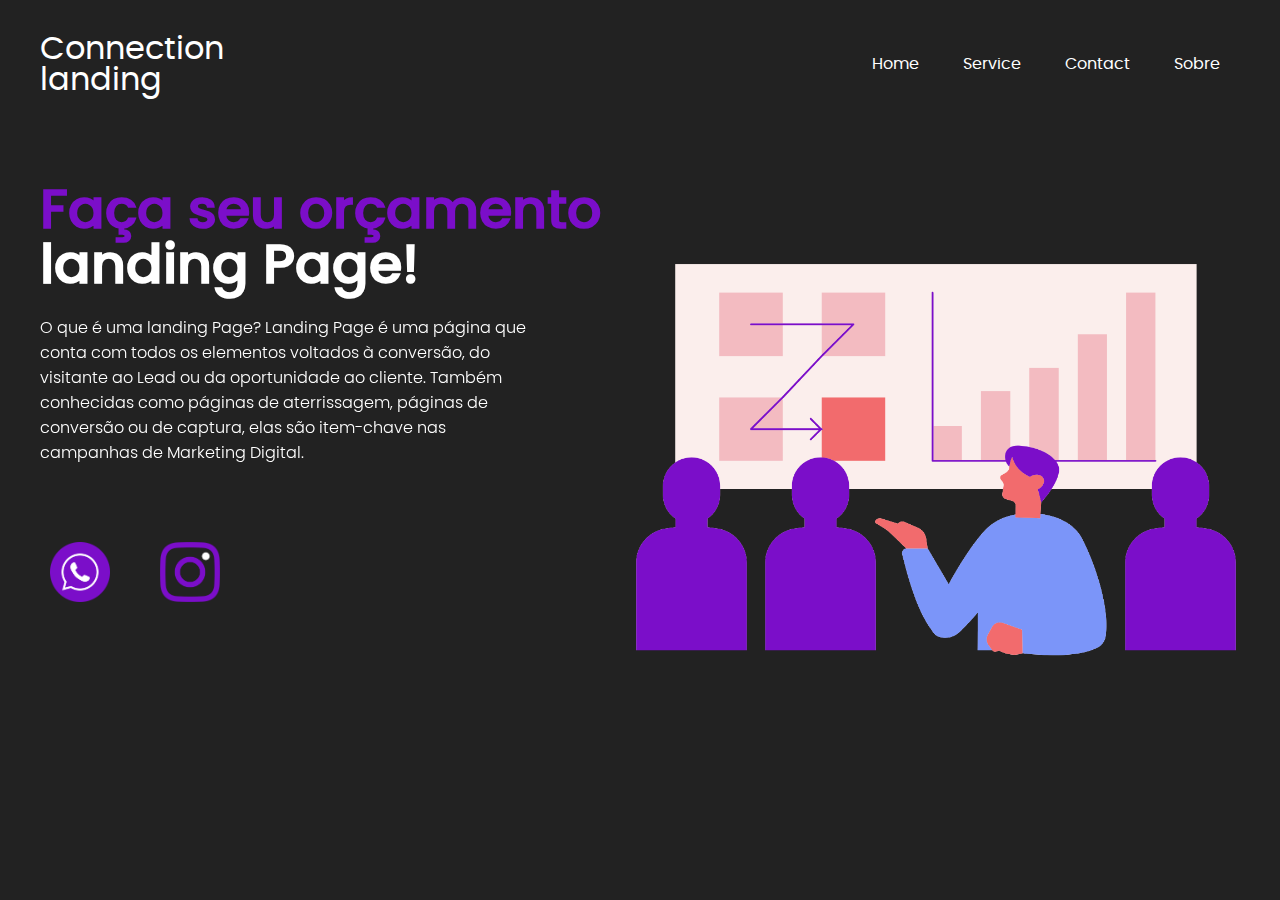
<file: index.html>
<!DOCTYPE html>
<html lang="en">
  <head>
    <meta charset="UTF-8" />
    <meta name="viewport" content="width=device-width, initial-scale=1.0" />
    <link rel="stylesheet" href="https://unpkg.com/aos@next/dist/aos.css" />
    <link rel="stylesheet" href="./styles/style.css" />
    <link rel="stylesheet" href="./styles/fonts.css" />
    <link rel="stylesheet" href="./styles/media.css" />
    <title>Landing Page com form</title>
  </head>
  <body>
    <header>
      <div id="title">
        <h1>Connection</h1>
        <h1>landing</h1>
      </div>
      <ul>
        <li><a href="./index.html">Home</a></li>
        <li><a href="./pages/service.html">Service</a></li>
        <li><a href="#">Contact</a></li>
        <li><a href="./pages/sobre.html">Sobre</a></li>
      </ul>
    </header>
    <main>
      <aside data-aos="fade-up">
        <h2><span>Faça seu orçamento</span></h2>
        <h2>landing Page!</h2>
        <p>
          O que é uma landing Page? Landing Page é uma página que conta com
          todos os elementos voltados à conversão, do visitante ao Lead ou da
          oportunidade ao cliente. Também conhecidas como páginas de
          aterrissagem, páginas de conversão ou de captura, elas são item-chave
          nas campanhas de Marketing Digital.
        </p>
        <!-- <form action="">
          <input type="text" placeholder="Nome" />
          <input type="email" placeholder="E-mail" />
          <input type="submit" value="Enviar" />
        </form> -->
        <div class="social-links">
          <a
            href="https://api.whatsapp.com/send?phone=5588993812318&text=Ol%C3%A1%20presado(a)%20cliente,%20logo%20voc%C3%AA%20ser%C3%A1%20atendido%20com%20o%20m%C3%A1ximo%20de%20aten%C3%A7%C3%A3o,%20em%20instantes%20iniciaremos%20nossa%20conversa!"
            target="_blank"
            ><span
              ><img
                src="./components/assets/zap.png"
                alt="Botao de zap roxo"
                class="icon-zap" /></span
          ></a>
          <a href="#"
            ><span
              ><img
                src="./components/assets/instagram.png"
                alt="Botao de zap roxo"
                class="icon-insta" /></span
          ></a>
        </div>
      </aside>
      <article class="img">
        <img src="./components/assets/img-2.png" alt="Mulher roxa" />
      </article>
    </main>
    <script src="https://unpkg.com/aos@next/dist/aos.js"></script>
    <script>
      AOS.init()
    </script>
  </body>
</html>
</file>
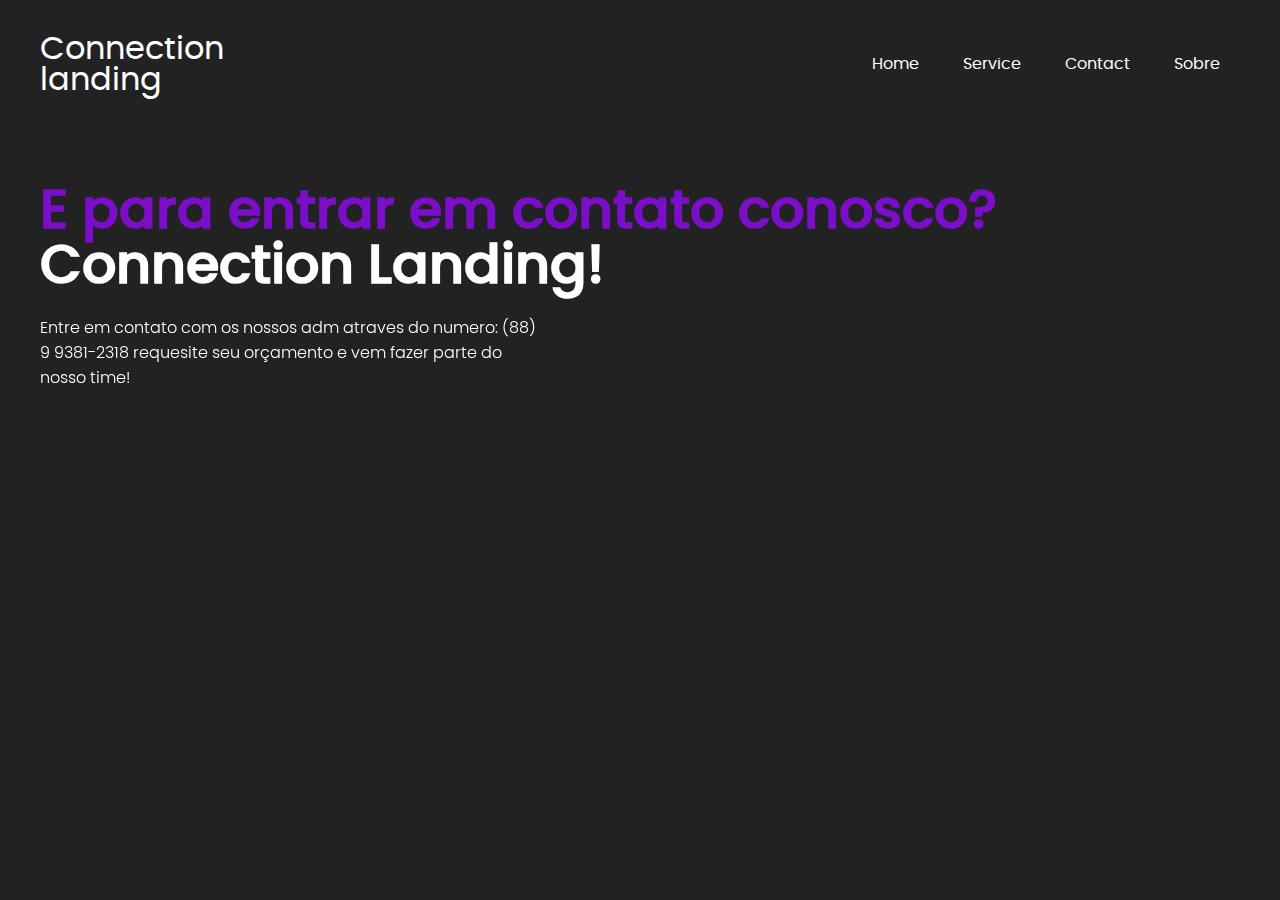
<file: pages/contact.html>
<!DOCTYPE html>
<html lang="en">
  <head>
    <meta charset="UTF-8" />
    <meta name="viewport" content="width=device-width, initial-scale=1.0" />
    <link rel="stylesheet" href="https://unpkg.com/aos@next/dist/aos.css" />
    <link rel="stylesheet" href="../styles/style.css" />
    <link rel="stylesheet" href="../styles/fonts.css" />
    <link rel="stylesheet" href="../styles/media.css" />
    <!-- <link rel="stylesheet" href="../styles/media-contact.css" /> -->
    <title>Landing Page com form</title>
  </head>
  <body>
    <header>
      <div id="title">
        <h1>Connection</h1>
        <h1>landing</h1>
      </div>
      <ul>
        <li><a href="../index.html">Home</a></li>
        <li><a href="./service.html">Service</a></li>
        <li><a href="./contact.html">Contact</a></li>
        <li><a href="./sobre.html">Sobre</a></li>
      </ul>
    </header>
    <main>
      <aside data-aos="fade-up">
        <h2><span>E para entrar em contato conosco?</span></h2>
        <h2>Connection Landing!</h2>
        <p>
          Entre em contato com os nossos adm atraves do numero: (88) 9 9381-2318
          requesite seu orçamento e vem fazer parte do nosso time!
        </p>
        <!-- <form action="">
          <input type="text" placeholder="Nome" />
          <input type="email" placeholder="E-mail" />
          <input type="submit" value="Enviar" />
        </form> -->
      </aside>
      <article></article>
    </main>
    <script src="https://unpkg.com/aos@next/dist/aos.js"></script>
    <script>
      AOS.init()
    </script>
  </body>
</html>
</file>
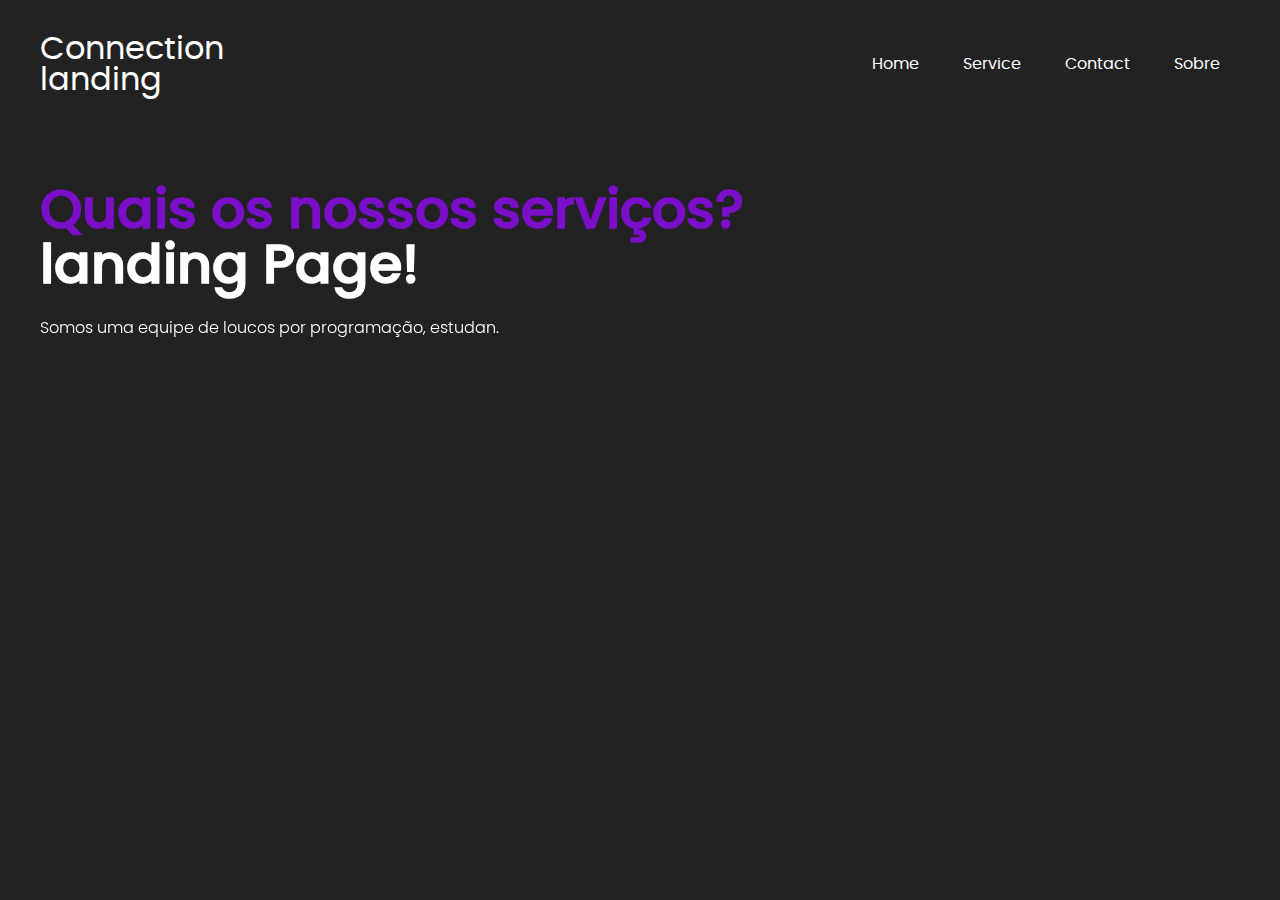
<file: pages/service.html>
<!DOCTYPE html>
<html lang="en">
  <head>
    <meta charset="UTF-8" />
    <meta name="viewport" content="width=device-width, initial-scale=1.0" />
    <link rel="stylesheet" href="https://unpkg.com/aos@next/dist/aos.css" />
    <link rel="stylesheet" href="../styles/style.css" />
    <link rel="stylesheet" href="../styles/fonts.css" />
    <link rel="stylesheet" href="../styles/media.css" />
    <title>Landing Page com form</title>
  </head>
  <body>
    <header>
      <div id="title">
        <h1>Connection</h1>
        <h1>landing</h1>
      </div>
      <ul>
        <li><a href="../index.html">Home</a></li>
        <li><a href="./service.html">Service</a></li>
        <li><a href="./contact.html">Contact</a></li>
        <li><a href="./sobre.html">Sobre</a></li>
      </ul>
    </header>
    <main>
      <aside data-aos="fade-up">
        <h2><span>Quais os nossos serviços?</span></h2>
        <h2>landing Page!</h2>
        <p>Somos uma equipe de loucos por programação, estudan.</p>
        <!-- <form action="">
          <input type="text" placeholder="Nome" />
          <input type="email" placeholder="E-mail" />
          <input type="submit" value="Enviar" />
        </form> -->
      </aside>
      <article></article>
    </main>
    <script src="https://unpkg.com/aos@next/dist/aos.js"></script>
    <script>
      AOS.init()
    </script>
  </body>
</html>
</file>
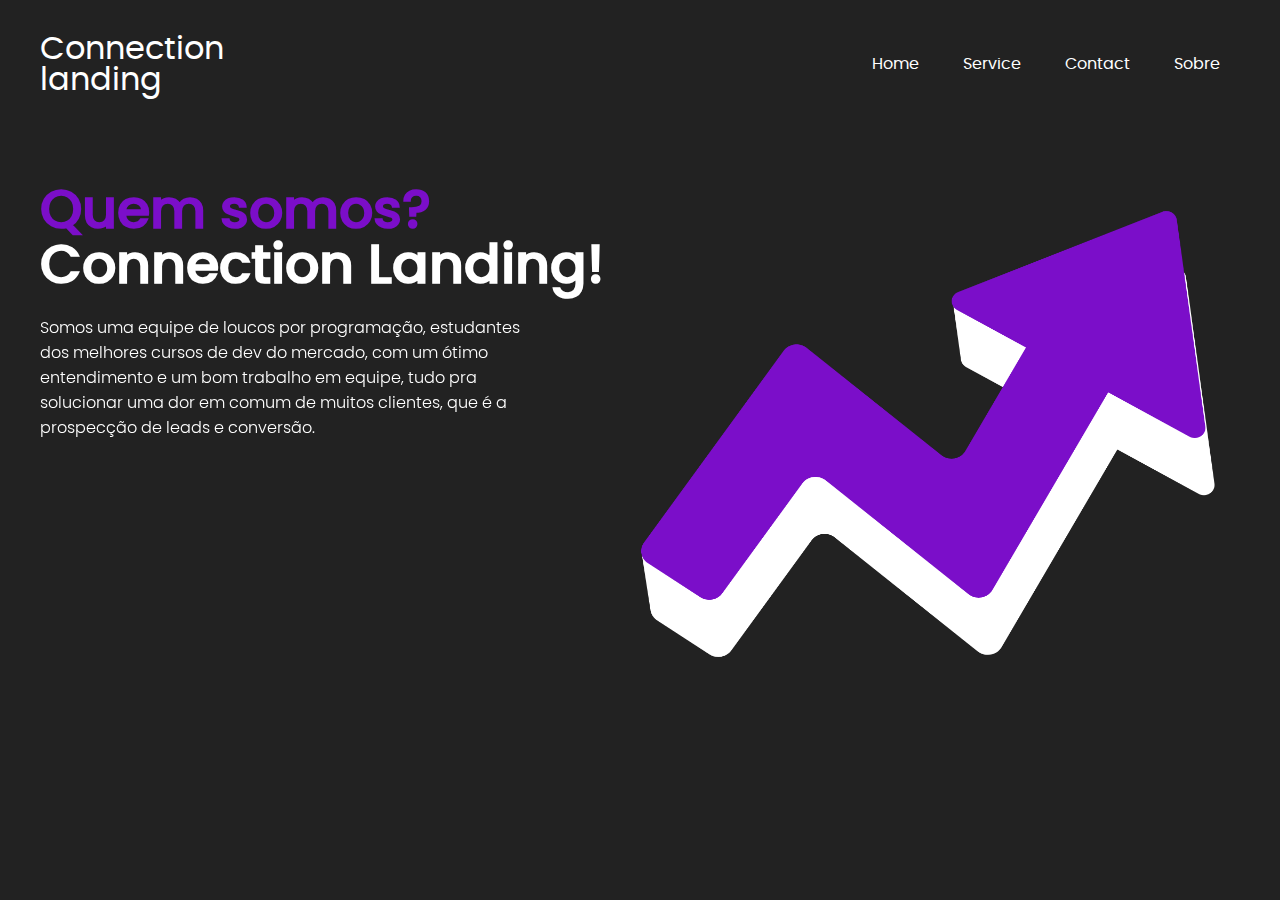
<file: pages/sobre.html>
<!DOCTYPE html>
<html lang="en">
  <head>
    <meta charset="UTF-8" />
    <meta name="viewport" content="width=device-width, initial-scale=1.0" />
    <link rel="stylesheet" href="https://unpkg.com/aos@next/dist/aos.css" />
    <link rel="stylesheet" href="../styles/style.css" />
    <link rel="stylesheet" href="../styles/fonts.css" />
    <link rel="stylesheet" href="../styles/media.css" />
    <title>Landing Page com form</title>
  </head>
  <body>
    <header>
      <div id="title">
        <h1>Connection</h1>
        <h1>landing</h1>
      </div>
      <ul>
        <li><a href="../index.html">Home</a></li>
        <li><a href="./service.html">Service</a></li>
        <li><a href="./contact.html">Contact</a></li>
        <li><a href="./sobre.html">Sobre</a></li>
      </ul>
    </header>
    <main>
      <aside data-aos="fade-up">
        <h2><span>Quem somos?</span></h2>
        <h2>Connection Landing!</h2>
        <p>
          Somos uma equipe de loucos por programação, estudantes dos melhores
          cursos de dev do mercado, com um ótimo entendimento e um bom trabalho
          em equipe, tudo pra solucionar uma dor em comum de muitos clientes,
          que é a prospecção de leads e conversão.
        </p>
        <!-- <form action="">
          <input type="text" placeholder="Nome" />
          <input type="email" placeholder="E-mail" />
          <input type="submit" value="Enviar" />
        </form> -->
      </aside>
      <article class="img">
        <img
          class="sobre-img"
          src="../components/assets/img-sobre.png"
          alt="Setinha crescente"
        />
      </article>
    </main>
    <script src="https://unpkg.com/aos@next/dist/aos.js"></script>
    <script>
      AOS.init()
    </script>
  </body>
</html>
</file>
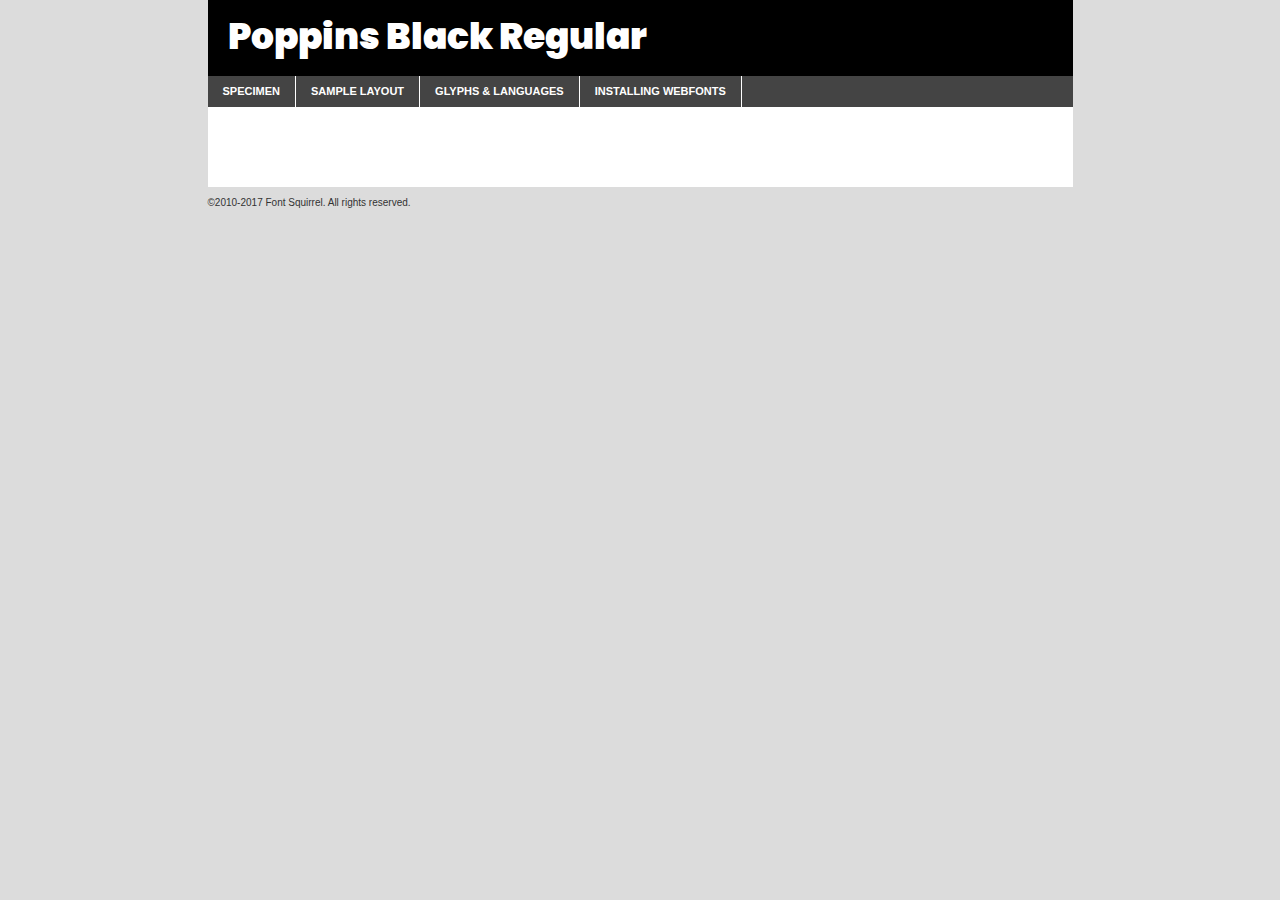
<file: components/fonts/poppins-black-demo.html>
<!DOCTYPE html PUBLIC "-//W3C//DTD XHTML 1.0 Transitional//EN"
	"http://www.w3.org/TR/xhtml1/DTD/xhtml1-transitional.dtd">

<html xmlns="http://www.w3.org/1999/xhtml" xml:lang="en" lang="en">
<head>
	<meta http-equiv="Content-Type" content="text/html; charset=utf-8" />
	<script src="http://ajax.googleapis.com/ajax/libs/jquery/1.7.2/jquery.min.js" type="text/javascript" charset="utf-8"></script>
	<script type="text/javascript">
	(function($){$.fn.easyTabs=function(option){var param=jQuery.extend({fadeSpeed:"fast",defaultContent:1,activeClass:'active'},option);$(this).each(function(){var thisId="#"+this.id;if(param.defaultContent==''){param.defaultContent=1;}
	if(typeof param.defaultContent=="number")
	{var defaultTab=$(thisId+" .tabs li:eq("+(param.defaultContent-1)+") a").attr('href').substr(1);}else{var defaultTab=param.defaultContent;}
	$(thisId+" .tabs li a").each(function(){var tabToHide=$(this).attr('href').substr(1);$("#"+tabToHide).addClass('easytabs-tab-content');});hideAll();changeContent(defaultTab);function hideAll(){$(thisId+" .easytabs-tab-content").hide();}
	function changeContent(tabId){hideAll();$(thisId+" .tabs li").removeClass(param.activeClass);$(thisId+" .tabs li a[href=#"+tabId+"]").closest('li').addClass(param.activeClass);if(param.fadeSpeed!="none")
	{$(thisId+" #"+tabId).fadeIn(param.fadeSpeed);}else{$(thisId+" #"+tabId).show();}}
	$(thisId+" .tabs li").click(function(){var tabId=$(this).find('a').attr('href').substr(1);changeContent(tabId);return false;});});}})(jQuery);
	</script>
	<link rel="stylesheet" href="specimen_files/specimen_stylesheet.css" type="text/css" charset="utf-8" />
	<link rel="stylesheet" href="stylesheet.css" type="text/css" charset="utf-8" />

	<style type="text/css">
					body{
				font-family: 'poppinsblack';
							}
		</style>

	<title>Poppins Black Regular Specimen</title>
	
	
	<script type="text/javascript" charset="utf-8">
		$(document).ready(function() {
			$('#container').easyTabs({defaultContent:1});
		});
	</script>
</head>

<body>
<div id="container">
	<div id="header">
		Poppins Black Regular	</div>
	<ul class="tabs">
		<li><a href="#specimen">Specimen</a></li>
		<li><a href="#layout">Sample Layout</a></li>
				<li><a href="#glyphs">Glyphs &amp; Languages</a></li>
		<li><a href="#installing">Installing Webfonts</a></li>
		
	</ul>
	
	<div id="main_content">

		
			<div id="specimen">
		
				<div class="section">
					<div class="grid12 firstcol">
						<div class="huge">AaBb</div>
					</div>
				</div>
		
				<div class="section">
					<div class="glyph_range">A&#x200B;B&#x200b;C&#x200b;D&#x200b;E&#x200b;F&#x200b;G&#x200b;H&#x200b;I&#x200b;J&#x200b;K&#x200b;L&#x200b;M&#x200b;N&#x200b;O&#x200b;P&#x200b;Q&#x200b;R&#x200b;S&#x200b;T&#x200b;U&#x200b;V&#x200b;W&#x200b;X&#x200b;Y&#x200b;Z&#x200b;a&#x200b;b&#x200b;c&#x200b;d&#x200b;e&#x200b;f&#x200b;g&#x200b;h&#x200b;i&#x200b;j&#x200b;k&#x200b;l&#x200b;m&#x200b;n&#x200b;o&#x200b;p&#x200b;q&#x200b;r&#x200b;s&#x200b;t&#x200b;u&#x200b;v&#x200b;w&#x200b;x&#x200b;y&#x200b;z&#x200b;1&#x200b;2&#x200b;3&#x200b;4&#x200b;5&#x200b;6&#x200b;7&#x200b;8&#x200b;9&#x200b;0&#x200b;&amp;&#x200b;.&#x200b;,&#x200b;?&#x200b;!&#x200b;&#64;&#x200b;(&#x200b;)&#x200b;#&#x200b;$&#x200b;%&#x200b;*&#x200b;+&#x200b;-&#x200b;=&#x200b;:&#x200b;;</div>
				</div>
				<div class="section">
					<div class="grid12 firstcol">
						<table class="sample_table">
							<tr><td>10</td><td class="size10">abcdefghijklmnopqrstuvwxyzABCDEFGHIJKLMNOPQRSTUVWXYZ0123456789abcdefghijklmnopqrstuvwxyzABCDEFGHIJKLMNOPQRSTUVWXYZ0123456789abcdefghijklmnopqrstuvwxyzABCDEFGHIJKLMNOPQRSTUVWXYZ</td></tr>
							<tr><td>11</td><td class="size11">abcdefghijklmnopqrstuvwxyzABCDEFGHIJKLMNOPQRSTUVWXYZ0123456789abcdefghijklmnopqrstuvwxyzABCDEFGHIJKLMNOPQRSTUVWXYZ0123456789abcdefghijklmnopqrstuvwxyzABCDEFGHIJKLMNOPQRSTUVWXYZ</td></tr>
							<tr><td>12</td><td class="size12">abcdefghijklmnopqrstuvwxyzABCDEFGHIJKLMNOPQRSTUVWXYZ0123456789abcdefghijklmnopqrstuvwxyzABCDEFGHIJKLMNOPQRSTUVWXYZ0123456789abcdefghijklmnopqrstuvwxyzABCDEFGHIJKLMNOPQRSTUVWXYZ</td></tr>
							<tr><td>13</td><td class="size13">abcdefghijklmnopqrstuvwxyzABCDEFGHIJKLMNOPQRSTUVWXYZ0123456789abcdefghijklmnopqrstuvwxyzABCDEFGHIJKLMNOPQRSTUVWXYZ0123456789abcdefghijklmnopqrstuvwxyzABCDEFGHIJKLMNOPQRSTUVWXYZ</td></tr>
							<tr><td>14</td><td class="size14">abcdefghijklmnopqrstuvwxyzABCDEFGHIJKLMNOPQRSTUVWXYZ0123456789abcdefghijklmnopqrstuvwxyzABCDEFGHIJKLMNOPQRSTUVWXYZ0123456789abcdefghijklmnopqrstuvwxyzABCDEFGHIJKLMNOPQRSTUVWXYZ</td></tr>
							<tr><td>16</td><td class="size16">abcdefghijklmnopqrstuvwxyzABCDEFGHIJKLMNOPQRSTUVWXYZ0123456789abcdefghijklmnopqrstuvwxyzABCDEFGHIJKLMNOPQRSTUVWXYZ</td></tr>
							<tr><td>18</td><td class="size18">abcdefghijklmnopqrstuvwxyzABCDEFGHIJKLMNOPQRSTUVWXYZ0123456789abcdefghijklmnopqrstuvwxyzABCDEFGHIJKLMNOPQRSTUVWXYZ</td></tr>
							<tr><td>20</td><td class="size20">abcdefghijklmnopqrstuvwxyzABCDEFGHIJKLMNOPQRSTUVWXYZ0123456789abcdefghijklmnopqrstuvwxyzABCDEFGHIJKLMNOPQRSTUVWXYZ</td></tr>
							<tr><td>24</td><td class="size24">abcdefghijklmnopqrstuvwxyzABCDEFGHIJKLMNOPQRSTUVWXYZ0123456789abcdefghijklmnopqrstuvwxyzABCDEFGHIJKLMNOPQRSTUVWXYZ</td></tr>
							<tr><td>30</td><td class="size30">abcdefghijklmnopqrstuvwxyzABCDEFGHIJKLMNOPQRSTUVWXYZ0123456789abcdefghijklmnopqrstuvwxyzABCDEFGHIJKLMNOPQRSTUVWXYZ</td></tr>
							<tr><td>36</td><td class="size36">abcdefghijklmnopqrstuvwxyzABCDEFGHIJKLMNOPQRSTUVWXYZ0123456789abcdefghijklmnopqrstuvwxyzABCDEFGHIJKLMNOPQRSTUVWXYZ</td></tr>
							<tr><td>48</td><td class="size48">abcdefghijklmnopqrstuvwxyzABCDEFGHIJKLMNOPQRSTUVWXYZ0123456789abcdefghijklmnopqrstuvwxyzABCDEFGHIJKLMNOPQRSTUVWXYZ</td></tr>
							<tr><td>60</td><td class="size60">abcdefghijklmnopqrstuvwxyzABCDEFGHIJKLMNOPQRSTUVWXYZ0123456789abcdefghijklmnopqrstuvwxyzABCDEFGHIJKLMNOPQRSTUVWXYZ</td></tr>
							<tr><td>72</td><td class="size72">abcdefghijklmnopqrstuvwxyzABCDEFGHIJKLMNOPQRSTUVWXYZ0123456789abcdefghijklmnopqrstuvwxyzABCDEFGHIJKLMNOPQRSTUVWXYZ</td></tr>
							<tr><td>90</td><td class="size90">abcdefghijklmnopqrstuvwxyzABCDEFGHIJKLMNOPQRSTUVWXYZ0123456789abcdefghijklmnopqrstuvwxyzABCDEFGHIJKLMNOPQRSTUVWXYZ</td></tr>
						</table>
				
					</div>
			
				</div>
		
		
		
								<div class="section" id="bodycomparison">


										<div id="xheight">
				<div class="fontbody">&#x25FC;&#x25FC;&#x25FC;&#x25FC;&#x25FC;&#x25FC;&#x25FC;&#x25FC;&#x25FC;&#x25FC;&#x25FC;&#x25FC;&#x25FC;&#x25FC;&#x25FC;&#x25FC;&#x25FC;&#x25FC;&#x25FC;&#x25FC;&#x25FC;&#x25FC;&#x25FC;&#x25FC;&#x25FC;&#x25FC;&#x25FC;&#x25FC;&#x25FC;&#x25FC;&#x25FC;&#x25FC;&#x25FC;&#x25FC;&#x25FC;&#x25FC;&#x25FC;&#x25FC;&#x25FC;&#x25FC;&#x25FC;&#x25FC;&#x25FC;&#x25FC;&#x25FC;&#x25FC;&#x25FC;&#x25FC;&#x25FC;&#x25FC;&#x25FC;&#x25FC;&#x25FC;&#x25FC;&#x25FC;&#x25FC;&#x25FC;&#x25FC;&#x25FC;&#x25FC;&#x25FC;&#x25FC;&#x25FC;&#x25FC;&#x25FC;&#x25FC;&#x25FC;&#x25FC;&#x25FC;&#x25FC;&#x25FC;&#x25FC;&#x25FC;&#x25FC;&#x25FC;&#x25FC;&#x25FC;&#x25FC;&#x25FC;&#x25FC;&#x25FC;&#x25FC;&#x25FC;&#x25FC;&#x25FC;&#x25FC;&#x25FC;&#x25FC;&#x25FC;&#x25FC;&#x25FC;&#x25FC;&#x25FC;&#x25FC;&#x25FC;&#x25FC;&#x25FC;&#x25FC;&#x25FC;body</div><div class="arialbody">body</div><div class="verdanabody">body</div><div class="georgiabody">body</div></div>
										<div class="fontbody" style="z-index:1">
											body<span>Poppins Black Regular</span>
										</div>
										<div class="arialbody" style="z-index:1">
											body<span>Arial</span>
										</div>
										<div class="verdanabody" style="z-index:1">
											body<span>Verdana</span>
										</div>
										<div class="georgiabody" style="z-index:1">
											body<span>Georgia</span>
										</div>



								</div>
		
		
				<div class="section psample psample_row1" id="">
					
					<div class="grid2 firstcol">
						<p class="size10"><span>10.</span>Aenean lacinia bibendum nulla sed consectetur. Fusce dapibus, tellus ac cursus commodo, tortor mauris condimentum nibh, ut fermentum massa justo sit amet risus. Nullam id dolor id nibh ultricies vehicula ut id elit. Cum sociis natoque penatibus et magnis dis parturient montes, nascetur ridiculus mus. Nulla vitae elit libero, a pharetra augue.</p>
			
					</div>
					<div class="grid3">
						<p class="size11"><span>11.</span>Aenean lacinia bibendum nulla sed consectetur. Fusce dapibus, tellus ac cursus commodo, tortor mauris condimentum nibh, ut fermentum massa justo sit amet risus. Nullam id dolor id nibh ultricies vehicula ut id elit. Cum sociis natoque penatibus et magnis dis parturient montes, nascetur ridiculus mus. Nulla vitae elit libero, a pharetra augue.</p>
			
					</div>
					<div class="grid3">
						<p class="size12"><span>12.</span>Aenean lacinia bibendum nulla sed consectetur. Fusce dapibus, tellus ac cursus commodo, tortor mauris condimentum nibh, ut fermentum massa justo sit amet risus. Nullam id dolor id nibh ultricies vehicula ut id elit. Cum sociis natoque penatibus et magnis dis parturient montes, nascetur ridiculus mus. Nulla vitae elit libero, a pharetra augue.</p>
			
					</div>
					<div class="grid4">
						<p class="size13"><span>13.</span>Aenean lacinia bibendum nulla sed consectetur. Fusce dapibus, tellus ac cursus commodo, tortor mauris condimentum nibh, ut fermentum massa justo sit amet risus. Nullam id dolor id nibh ultricies vehicula ut id elit. Cum sociis natoque penatibus et magnis dis parturient montes, nascetur ridiculus mus. Nulla vitae elit libero, a pharetra augue.</p>
			
					</div>
					<div class="white_blend"></div>
					
				</div>
				<div class="section psample psample_row2" id="">
					<div class="grid3 firstcol">
						<p class="size14"><span>14.</span>Aenean lacinia bibendum nulla sed consectetur. Fusce dapibus, tellus ac cursus commodo, tortor mauris condimentum nibh, ut fermentum massa justo sit amet risus. Nullam id dolor id nibh ultricies vehicula ut id elit. Cum sociis natoque penatibus et magnis dis parturient montes, nascetur ridiculus mus. Nulla vitae elit libero, a pharetra augue.</p>
			
					</div>
					<div class="grid4">
						<p class="size16"><span>16.</span>Aenean lacinia bibendum nulla sed consectetur. Fusce dapibus, tellus ac cursus commodo, tortor mauris condimentum nibh, ut fermentum massa justo sit amet risus. Nullam id dolor id nibh ultricies vehicula ut id elit. Cum sociis natoque penatibus et magnis dis parturient montes, nascetur ridiculus mus. Nulla vitae elit libero, a pharetra augue.</p>
			
					</div>
					<div class="grid5">
						<p class="size18"><span>18.</span>Aenean lacinia bibendum nulla sed consectetur. Fusce dapibus, tellus ac cursus commodo, tortor mauris condimentum nibh, ut fermentum massa justo sit amet risus. Nullam id dolor id nibh ultricies vehicula ut id elit. Cum sociis natoque penatibus et magnis dis parturient montes, nascetur ridiculus mus. Nulla vitae elit libero, a pharetra augue.</p>
			
					</div>

					<div class="white_blend"></div>

				</div>
				
				<div class="section psample psample_row3" id="">
					<div class="grid5 firstcol">
						<p class="size20"><span>20.</span>Aenean lacinia bibendum nulla sed consectetur. Fusce dapibus, tellus ac cursus commodo, tortor mauris condimentum nibh, ut fermentum massa justo sit amet risus. Nullam id dolor id nibh ultricies vehicula ut id elit. Cum sociis natoque penatibus et magnis dis parturient montes, nascetur ridiculus mus. Nulla vitae elit libero, a pharetra augue.</p>
					</div>
					<div class="grid7">
						<p class="size24"><span>24.</span>Aenean lacinia bibendum nulla sed consectetur. Fusce dapibus, tellus ac cursus commodo, tortor mauris condimentum nibh, ut fermentum massa justo sit amet risus. Nullam id dolor id nibh ultricies vehicula ut id elit. Cum sociis natoque penatibus et magnis dis parturient montes, nascetur ridiculus mus. Nulla vitae elit libero, a pharetra augue.</p>
					</div>
					
					<div class="white_blend"></div>
					
				</div>
				
				<div class="section psample psample_row4" id="">
					<div class="grid12 firstcol">
						<p class="size30"><span>30.</span>Aenean lacinia bibendum nulla sed consectetur. Fusce dapibus, tellus ac cursus commodo, tortor mauris condimentum nibh, ut fermentum massa justo sit amet risus. Nullam id dolor id nibh ultricies vehicula ut id elit. Cum sociis natoque penatibus et magnis dis parturient montes, nascetur ridiculus mus. Nulla vitae elit libero, a pharetra augue.</p>
					</div>
					<div class="white_blend"></div>
					
				</div>
				
				
				
				<div class="section psample psample_row1 fullreverse">
					<div class="grid2 firstcol">
						<p class="size10"><span>10.</span>Aenean lacinia bibendum nulla sed consectetur. Fusce dapibus, tellus ac cursus commodo, tortor mauris condimentum nibh, ut fermentum massa justo sit amet risus. Nullam id dolor id nibh ultricies vehicula ut id elit. Cum sociis natoque penatibus et magnis dis parturient montes, nascetur ridiculus mus. Nulla vitae elit libero, a pharetra augue.</p>
			
					</div>
					<div class="grid3">
						<p class="size11"><span>11.</span>Aenean lacinia bibendum nulla sed consectetur. Fusce dapibus, tellus ac cursus commodo, tortor mauris condimentum nibh, ut fermentum massa justo sit amet risus. Nullam id dolor id nibh ultricies vehicula ut id elit. Cum sociis natoque penatibus et magnis dis parturient montes, nascetur ridiculus mus. Nulla vitae elit libero, a pharetra augue.</p>
			
					</div>
					<div class="grid3">
						<p class="size12"><span>12.</span>Aenean lacinia bibendum nulla sed consectetur. Fusce dapibus, tellus ac cursus commodo, tortor mauris condimentum nibh, ut fermentum massa justo sit amet risus. Nullam id dolor id nibh ultricies vehicula ut id elit. Cum sociis natoque penatibus et magnis dis parturient montes, nascetur ridiculus mus. Nulla vitae elit libero, a pharetra augue.</p>
			
					</div>
					<div class="grid4">
						<p class="size13"><span>13.</span>Aenean lacinia bibendum nulla sed consectetur. Fusce dapibus, tellus ac cursus commodo, tortor mauris condimentum nibh, ut fermentum massa justo sit amet risus. Nullam id dolor id nibh ultricies vehicula ut id elit. Cum sociis natoque penatibus et magnis dis parturient montes, nascetur ridiculus mus. Nulla vitae elit libero, a pharetra augue.</p>
			
					</div>
					<div class="black_blend"></div>
					
				</div>
				
				<div class="section psample psample_row2 fullreverse">
					<div class="grid3 firstcol">
						<p class="size14"><span>14.</span>Aenean lacinia bibendum nulla sed consectetur. Fusce dapibus, tellus ac cursus commodo, tortor mauris condimentum nibh, ut fermentum massa justo sit amet risus. Nullam id dolor id nibh ultricies vehicula ut id elit. Cum sociis natoque penatibus et magnis dis parturient montes, nascetur ridiculus mus. Nulla vitae elit libero, a pharetra augue.</p>
			
					</div>
					<div class="grid4">
						<p class="size16"><span>16.</span>Aenean lacinia bibendum nulla sed consectetur. Fusce dapibus, tellus ac cursus commodo, tortor mauris condimentum nibh, ut fermentum massa justo sit amet risus. Nullam id dolor id nibh ultricies vehicula ut id elit. Cum sociis natoque penatibus et magnis dis parturient montes, nascetur ridiculus mus. Nulla vitae elit libero, a pharetra augue.</p>
			
					</div>
					<div class="grid5">
						<p class="size18"><span>18.</span>Aenean lacinia bibendum nulla sed consectetur. Fusce dapibus, tellus ac cursus commodo, tortor mauris condimentum nibh, ut fermentum massa justo sit amet risus. Nullam id dolor id nibh ultricies vehicula ut id elit. Cum sociis natoque penatibus et magnis dis parturient montes, nascetur ridiculus mus. Nulla vitae elit libero, a pharetra augue.</p>
			
					</div>
					<div class="black_blend"></div>

				</div>
				
				<div class="section psample fullreverse psample_row3" id="">
					<div class="grid5 firstcol">
						<p class="size20"><span>20.</span>Aenean lacinia bibendum nulla sed consectetur. Fusce dapibus, tellus ac cursus commodo, tortor mauris condimentum nibh, ut fermentum massa justo sit amet risus. Nullam id dolor id nibh ultricies vehicula ut id elit. Cum sociis natoque penatibus et magnis dis parturient montes, nascetur ridiculus mus. Nulla vitae elit libero, a pharetra augue.</p>
					</div>
					<div class="grid7">
						<p class="size24"><span>24.</span>Aenean lacinia bibendum nulla sed consectetur. Fusce dapibus, tellus ac cursus commodo, tortor mauris condimentum nibh, ut fermentum massa justo sit amet risus. Nullam id dolor id nibh ultricies vehicula ut id elit. Cum sociis natoque penatibus et magnis dis parturient montes, nascetur ridiculus mus. Nulla vitae elit libero, a pharetra augue.</p>
					</div>
					
					<div class="black_blend"></div>
					
				</div>
				
				<div class="section psample fullreverse psample_row4" id="" style="border-bottom: 20px #000 solid;">
					<div class="grid12 firstcol">
						<p class="size30"><span>30.</span>Aenean lacinia bibendum nulla sed consectetur. Fusce dapibus, tellus ac cursus commodo, tortor mauris condimentum nibh, ut fermentum massa justo sit amet risus. Nullam id dolor id nibh ultricies vehicula ut id elit. Cum sociis natoque penatibus et magnis dis parturient montes, nascetur ridiculus mus. Nulla vitae elit libero, a pharetra augue.</p>
					</div>
					<div class="black_blend"></div>
					
				</div>
				
				
				
				
			</div>
			
			<div id="layout">
				
				<div class="section">
					
					<div class="grid12 firstcol">
						<h1>Lorem Ipsum Dolor</h1>
						<h2>Etiam porta sem malesuada magna mollis euismod</h2>
						
						<p class="byline">By <a href="#link">Aenean Lacinia</a></p>
					</div>
				</div>
				<div class="section">
					<div class="grid8 firstcol">
						<p class="large">Donec sed odio dui. Morbi leo risus, porta ac consectetur ac, vestibulum at eros. Fusce dapibus, tellus ac cursus commodo, tortor mauris condimentum nibh, ut fermentum massa justo sit amet risus. </p>

						
						<h3>Pellentesque ornare sem</h3>

						<p>Maecenas sed diam eget risus varius blandit sit amet non magna. Maecenas faucibus mollis interdum. Donec ullamcorper nulla non metus auctor fringilla. Nullam id dolor id nibh ultricies vehicula ut id elit. Nullam id dolor id nibh ultricies vehicula ut id elit. </p>

						<p>Aenean eu leo quam. Pellentesque ornare sem lacinia quam venenatis vestibulum. Lorem ipsum dolor sit amet, consectetur adipiscing elit. Cum sociis natoque penatibus et magnis dis parturient montes, nascetur ridiculus mus. </p>

						<p>Nulla vitae elit libero, a pharetra augue. Praesent commodo cursus magna, vel scelerisque nisl consectetur et. Aenean lacinia bibendum nulla sed consectetur. </p>

						<p>Nullam quis risus eget urna mollis ornare vel eu leo. Nullam quis risus eget urna mollis ornare vel eu leo. Maecenas sed diam eget risus varius blandit sit amet non magna. Donec ullamcorper nulla non metus auctor fringilla. </p>

						<h3>Cras mattis consectetur</h3>

						<p>Aenean eu leo quam. Pellentesque ornare sem lacinia quam venenatis vestibulum. Aenean lacinia bibendum nulla sed consectetur. Integer posuere erat a ante venenatis dapibus posuere velit aliquet. Cras mattis consectetur purus sit amet fermentum. </p>

						<p>Nullam id dolor id nibh ultricies vehicula ut id elit. Nullam quis risus eget urna mollis ornare vel eu leo. Cras mattis consectetur purus sit amet fermentum.</p>
					</div>
					
					<div class="grid4 sidebar">
						
						<div class="box reverse">
							<p class="last">Nullam quis risus eget urna mollis ornare vel eu leo. Donec ullamcorper nulla non metus auctor fringilla. Cras mattis consectetur purus sit amet fermentum. Sed posuere consectetur est at lobortis. Lorem ipsum dolor sit amet, consectetur adipiscing elit. </p>
						</div>
						
						<p class="caption">Maecenas sed diam eget risus varius.</p>

						<p>Vestibulum id ligula porta felis euismod semper. Integer posuere erat a ante venenatis dapibus posuere velit aliquet. Vestibulum id ligula porta felis euismod semper. Sed posuere consectetur est at lobortis. Maecenas sed diam eget risus varius blandit sit amet non magna. Fusce dapibus, tellus ac cursus commodo, tortor mauris condimentum nibh, ut fermentum massa justo sit amet risus. </p>

					

						<p>Duis mollis, est non commodo luctus, nisi erat porttitor ligula, eget lacinia odio sem nec elit. Aenean lacinia bibendum nulla sed consectetur. Vivamus sagittis lacus vel augue laoreet rutrum faucibus dolor auctor. Aenean lacinia bibendum nulla sed consectetur. Nullam quis risus eget urna mollis ornare vel eu leo. </p>

						<p>Praesent commodo cursus magna, vel scelerisque nisl consectetur et. Donec ullamcorper nulla non metus auctor fringilla. Maecenas faucibus mollis interdum. Fusce dapibus, tellus ac cursus commodo, tortor mauris condimentum nibh, ut fermentum massa justo sit amet risus. </p>

					</div>
				</div>
				
			</div>


			



		<div id="glyphs">
			<div class="section">
				<div class="grid12 firstcol">
			
				<h1>Language Support</h1>
				<p>The subset of Poppins Black Regular in this kit supports the following languages:<br />
			
					Albanian, Basque, Breton, Chamorro, Danish, Dutch, English, Faroese, Finnish, French, Frisian, Galician, German, Icelandic, Italian, Malagasy, Norwegian, Portuguese, Spanish, Alsatian, Aragonese, Arapaho, Arrernte, Asturian, Aymara, Bislama, Cebuano, Corsican, Fijian, French_creole, Genoese, Gilbertese, Greenlandic, Haitian_creole, Hiligaynon, Hmong, Hopi, Ibanag, Iloko_ilokano, Indonesian, Interglossa_glosa, Interlingua, Irish_gaelic, Jerriais, Lojban, Lombard, Luxembourgeois, Manx, Mohawk, Norfolk_pitcairnese, Occitan, Oromo, Pangasinan, Papiamento, Piedmontese, Potawatomi, Rhaeto-romance, Romansh, Rotokas, Sami_lule, Samoan, Sardinian, Scots_gaelic, Seychelles_creole, Shona, Sicilian, Somali, Southern_ndebele, Swahili, Swati_swazi, Tagalog_filipino_pilipino, Tetum, Tok_pisin, Uyghur_latinized, Volapuk, Walloon, Warlpiri, Xhosa, Yapese, Zulu, Latinbasic, Ubasic, Demo				</p>
				<h1>Glyph Chart</h1>
				<p>The subset of Poppins Black Regular in this kit includes all the glyphs listed below. Unicode entities are included above each glyph to help you insert individual characters into your layout.</p>
				<div id="glyph_chart">
			
																														 <div><p>&amp;#13;</p>&#13;</div>
																				 <div><p>&amp;#32;</p>&#32;</div>
																				 <div><p>&amp;#33;</p>&#33;</div>
																				 <div><p>&amp;#34;</p>&#34;</div>
																				 <div><p>&amp;#35;</p>&#35;</div>
																				 <div><p>&amp;#36;</p>&#36;</div>
																				 <div><p>&amp;#37;</p>&#37;</div>
																				 <div><p>&amp;#38;</p>&#38;</div>
																				 <div><p>&amp;#39;</p>&#39;</div>
																				 <div><p>&amp;#40;</p>&#40;</div>
																				 <div><p>&amp;#41;</p>&#41;</div>
																				 <div><p>&amp;#42;</p>&#42;</div>
																				 <div><p>&amp;#43;</p>&#43;</div>
																				 <div><p>&amp;#44;</p>&#44;</div>
																				 <div><p>&amp;#45;</p>&#45;</div>
																				 <div><p>&amp;#46;</p>&#46;</div>
																				 <div><p>&amp;#47;</p>&#47;</div>
																				 <div><p>&amp;#48;</p>&#48;</div>
																				 <div><p>&amp;#49;</p>&#49;</div>
																				 <div><p>&amp;#50;</p>&#50;</div>
																				 <div><p>&amp;#51;</p>&#51;</div>
																				 <div><p>&amp;#52;</p>&#52;</div>
																				 <div><p>&amp;#53;</p>&#53;</div>
																				 <div><p>&amp;#54;</p>&#54;</div>
																				 <div><p>&amp;#55;</p>&#55;</div>
																				 <div><p>&amp;#56;</p>&#56;</div>
																				 <div><p>&amp;#57;</p>&#57;</div>
																				 <div><p>&amp;#58;</p>&#58;</div>
																				 <div><p>&amp;#59;</p>&#59;</div>
																				 <div><p>&amp;#60;</p>&#60;</div>
																				 <div><p>&amp;#61;</p>&#61;</div>
																				 <div><p>&amp;#62;</p>&#62;</div>
																				 <div><p>&amp;#63;</p>&#63;</div>
																				 <div><p>&amp;#64;</p>&#64;</div>
																				 <div><p>&amp;#65;</p>&#65;</div>
																				 <div><p>&amp;#66;</p>&#66;</div>
																				 <div><p>&amp;#67;</p>&#67;</div>
																				 <div><p>&amp;#68;</p>&#68;</div>
																				 <div><p>&amp;#69;</p>&#69;</div>
																				 <div><p>&amp;#70;</p>&#70;</div>
																				 <div><p>&amp;#71;</p>&#71;</div>
																				 <div><p>&amp;#72;</p>&#72;</div>
																				 <div><p>&amp;#73;</p>&#73;</div>
																				 <div><p>&amp;#74;</p>&#74;</div>
																				 <div><p>&amp;#75;</p>&#75;</div>
																				 <div><p>&amp;#76;</p>&#76;</div>
																				 <div><p>&amp;#77;</p>&#77;</div>
																				 <div><p>&amp;#78;</p>&#78;</div>
																				 <div><p>&amp;#79;</p>&#79;</div>
																				 <div><p>&amp;#80;</p>&#80;</div>
																				 <div><p>&amp;#81;</p>&#81;</div>
																				 <div><p>&amp;#82;</p>&#82;</div>
																				 <div><p>&amp;#83;</p>&#83;</div>
																				 <div><p>&amp;#84;</p>&#84;</div>
																				 <div><p>&amp;#85;</p>&#85;</div>
																				 <div><p>&amp;#86;</p>&#86;</div>
																				 <div><p>&amp;#87;</p>&#87;</div>
																				 <div><p>&amp;#88;</p>&#88;</div>
																				 <div><p>&amp;#89;</p>&#89;</div>
																				 <div><p>&amp;#90;</p>&#90;</div>
																				 <div><p>&amp;#91;</p>&#91;</div>
																				 <div><p>&amp;#92;</p>&#92;</div>
																				 <div><p>&amp;#93;</p>&#93;</div>
																				 <div><p>&amp;#94;</p>&#94;</div>
																				 <div><p>&amp;#95;</p>&#95;</div>
																				 <div><p>&amp;#96;</p>&#96;</div>
																				 <div><p>&amp;#97;</p>&#97;</div>
																				 <div><p>&amp;#98;</p>&#98;</div>
																				 <div><p>&amp;#99;</p>&#99;</div>
																				 <div><p>&amp;#100;</p>&#100;</div>
																				 <div><p>&amp;#101;</p>&#101;</div>
																				 <div><p>&amp;#102;</p>&#102;</div>
																				 <div><p>&amp;#103;</p>&#103;</div>
																				 <div><p>&amp;#104;</p>&#104;</div>
																				 <div><p>&amp;#105;</p>&#105;</div>
																				 <div><p>&amp;#106;</p>&#106;</div>
																				 <div><p>&amp;#107;</p>&#107;</div>
																				 <div><p>&amp;#108;</p>&#108;</div>
																				 <div><p>&amp;#109;</p>&#109;</div>
																				 <div><p>&amp;#110;</p>&#110;</div>
																				 <div><p>&amp;#111;</p>&#111;</div>
																				 <div><p>&amp;#112;</p>&#112;</div>
																				 <div><p>&amp;#113;</p>&#113;</div>
																				 <div><p>&amp;#114;</p>&#114;</div>
																				 <div><p>&amp;#115;</p>&#115;</div>
																				 <div><p>&amp;#116;</p>&#116;</div>
																				 <div><p>&amp;#117;</p>&#117;</div>
																				 <div><p>&amp;#118;</p>&#118;</div>
																				 <div><p>&amp;#119;</p>&#119;</div>
																				 <div><p>&amp;#120;</p>&#120;</div>
																				 <div><p>&amp;#121;</p>&#121;</div>
																				 <div><p>&amp;#122;</p>&#122;</div>
																				 <div><p>&amp;#123;</p>&#123;</div>
																				 <div><p>&amp;#124;</p>&#124;</div>
																				 <div><p>&amp;#125;</p>&#125;</div>
																				 <div><p>&amp;#126;</p>&#126;</div>
																				 <div><p>&amp;#160;</p>&#160;</div>
																				 <div><p>&amp;#161;</p>&#161;</div>
																				 <div><p>&amp;#162;</p>&#162;</div>
																				 <div><p>&amp;#163;</p>&#163;</div>
																				 <div><p>&amp;#164;</p>&#164;</div>
																				 <div><p>&amp;#165;</p>&#165;</div>
																				 <div><p>&amp;#166;</p>&#166;</div>
																				 <div><p>&amp;#167;</p>&#167;</div>
																				 <div><p>&amp;#168;</p>&#168;</div>
																				 <div><p>&amp;#169;</p>&#169;</div>
																				 <div><p>&amp;#170;</p>&#170;</div>
																				 <div><p>&amp;#171;</p>&#171;</div>
																				 <div><p>&amp;#172;</p>&#172;</div>
																				 <div><p>&amp;#173;</p>&#173;</div>
																				 <div><p>&amp;#174;</p>&#174;</div>
																				 <div><p>&amp;#175;</p>&#175;</div>
																				 <div><p>&amp;#176;</p>&#176;</div>
																				 <div><p>&amp;#177;</p>&#177;</div>
																				 <div><p>&amp;#178;</p>&#178;</div>
																				 <div><p>&amp;#179;</p>&#179;</div>
																				 <div><p>&amp;#180;</p>&#180;</div>
																				 <div><p>&amp;#181;</p>&#181;</div>
																				 <div><p>&amp;#182;</p>&#182;</div>
																				 <div><p>&amp;#183;</p>&#183;</div>
																				 <div><p>&amp;#184;</p>&#184;</div>
																				 <div><p>&amp;#185;</p>&#185;</div>
																				 <div><p>&amp;#186;</p>&#186;</div>
																				 <div><p>&amp;#187;</p>&#187;</div>
																				 <div><p>&amp;#188;</p>&#188;</div>
																				 <div><p>&amp;#189;</p>&#189;</div>
																				 <div><p>&amp;#190;</p>&#190;</div>
																				 <div><p>&amp;#191;</p>&#191;</div>
																				 <div><p>&amp;#192;</p>&#192;</div>
																				 <div><p>&amp;#193;</p>&#193;</div>
																				 <div><p>&amp;#194;</p>&#194;</div>
																				 <div><p>&amp;#195;</p>&#195;</div>
																				 <div><p>&amp;#196;</p>&#196;</div>
																				 <div><p>&amp;#197;</p>&#197;</div>
																				 <div><p>&amp;#198;</p>&#198;</div>
																				 <div><p>&amp;#199;</p>&#199;</div>
																				 <div><p>&amp;#200;</p>&#200;</div>
																				 <div><p>&amp;#201;</p>&#201;</div>
																				 <div><p>&amp;#202;</p>&#202;</div>
																				 <div><p>&amp;#203;</p>&#203;</div>
																				 <div><p>&amp;#204;</p>&#204;</div>
																				 <div><p>&amp;#205;</p>&#205;</div>
																				 <div><p>&amp;#206;</p>&#206;</div>
																				 <div><p>&amp;#207;</p>&#207;</div>
																				 <div><p>&amp;#208;</p>&#208;</div>
																				 <div><p>&amp;#209;</p>&#209;</div>
																				 <div><p>&amp;#210;</p>&#210;</div>
																				 <div><p>&amp;#211;</p>&#211;</div>
																				 <div><p>&amp;#212;</p>&#212;</div>
																				 <div><p>&amp;#213;</p>&#213;</div>
																				 <div><p>&amp;#214;</p>&#214;</div>
																				 <div><p>&amp;#215;</p>&#215;</div>
																				 <div><p>&amp;#216;</p>&#216;</div>
																				 <div><p>&amp;#217;</p>&#217;</div>
																				 <div><p>&amp;#218;</p>&#218;</div>
																				 <div><p>&amp;#219;</p>&#219;</div>
																				 <div><p>&amp;#220;</p>&#220;</div>
																				 <div><p>&amp;#221;</p>&#221;</div>
																				 <div><p>&amp;#222;</p>&#222;</div>
																				 <div><p>&amp;#223;</p>&#223;</div>
																				 <div><p>&amp;#224;</p>&#224;</div>
																				 <div><p>&amp;#225;</p>&#225;</div>
																				 <div><p>&amp;#226;</p>&#226;</div>
																				 <div><p>&amp;#227;</p>&#227;</div>
																				 <div><p>&amp;#228;</p>&#228;</div>
																				 <div><p>&amp;#229;</p>&#229;</div>
																				 <div><p>&amp;#230;</p>&#230;</div>
																				 <div><p>&amp;#231;</p>&#231;</div>
																				 <div><p>&amp;#232;</p>&#232;</div>
																				 <div><p>&amp;#233;</p>&#233;</div>
																				 <div><p>&amp;#234;</p>&#234;</div>
																				 <div><p>&amp;#235;</p>&#235;</div>
																				 <div><p>&amp;#236;</p>&#236;</div>
																				 <div><p>&amp;#237;</p>&#237;</div>
																				 <div><p>&amp;#238;</p>&#238;</div>
																				 <div><p>&amp;#239;</p>&#239;</div>
																				 <div><p>&amp;#240;</p>&#240;</div>
																				 <div><p>&amp;#241;</p>&#241;</div>
																				 <div><p>&amp;#242;</p>&#242;</div>
																				 <div><p>&amp;#243;</p>&#243;</div>
																				 <div><p>&amp;#244;</p>&#244;</div>
																				 <div><p>&amp;#245;</p>&#245;</div>
																				 <div><p>&amp;#246;</p>&#246;</div>
																				 <div><p>&amp;#247;</p>&#247;</div>
																				 <div><p>&amp;#248;</p>&#248;</div>
																				 <div><p>&amp;#249;</p>&#249;</div>
																				 <div><p>&amp;#250;</p>&#250;</div>
																				 <div><p>&amp;#251;</p>&#251;</div>
																				 <div><p>&amp;#252;</p>&#252;</div>
																				 <div><p>&amp;#253;</p>&#253;</div>
																				 <div><p>&amp;#254;</p>&#254;</div>
																				 <div><p>&amp;#255;</p>&#255;</div>
																				 <div><p>&amp;#338;</p>&#338;</div>
																				 <div><p>&amp;#339;</p>&#339;</div>
																				 <div><p>&amp;#376;</p>&#376;</div>
																				 <div><p>&amp;#710;</p>&#710;</div>
																				 <div><p>&amp;#732;</p>&#732;</div>
																				 <div><p>&amp;#8192;</p>&#8192;</div>
																				 <div><p>&amp;#8193;</p>&#8193;</div>
																				 <div><p>&amp;#8194;</p>&#8194;</div>
																				 <div><p>&amp;#8195;</p>&#8195;</div>
																				 <div><p>&amp;#8196;</p>&#8196;</div>
																				 <div><p>&amp;#8197;</p>&#8197;</div>
																				 <div><p>&amp;#8198;</p>&#8198;</div>
																				 <div><p>&amp;#8199;</p>&#8199;</div>
																				 <div><p>&amp;#8200;</p>&#8200;</div>
																				 <div><p>&amp;#8201;</p>&#8201;</div>
																				 <div><p>&amp;#8202;</p>&#8202;</div>
																				 <div><p>&amp;#8208;</p>&#8208;</div>
																				 <div><p>&amp;#8209;</p>&#8209;</div>
																				 <div><p>&amp;#8210;</p>&#8210;</div>
																				 <div><p>&amp;#8211;</p>&#8211;</div>
																				 <div><p>&amp;#8212;</p>&#8212;</div>
																				 <div><p>&amp;#8216;</p>&#8216;</div>
																				 <div><p>&amp;#8217;</p>&#8217;</div>
																				 <div><p>&amp;#8218;</p>&#8218;</div>
																				 <div><p>&amp;#8220;</p>&#8220;</div>
																				 <div><p>&amp;#8221;</p>&#8221;</div>
																				 <div><p>&amp;#8222;</p>&#8222;</div>
																				 <div><p>&amp;#8226;</p>&#8226;</div>
																				 <div><p>&amp;#8230;</p>&#8230;</div>
																				 <div><p>&amp;#8239;</p>&#8239;</div>
																				 <div><p>&amp;#8249;</p>&#8249;</div>
																				 <div><p>&amp;#8250;</p>&#8250;</div>
																				 <div><p>&amp;#8287;</p>&#8287;</div>
																				 <div><p>&amp;#8364;</p>&#8364;</div>
																				 <div><p>&amp;#8482;</p>&#8482;</div>
																				 <div><p>&amp;#9724;</p>&#9724;</div>
																				 <div><p>&amp;#64257;</p>&#64257;</div>
																				 <div><p>&amp;#64258;</p>&#64258;</div>
																																																</div>	
				</div>
		
		
			</div>
		</div>
		
		
		<div id="specs">
			
		</div>
	
		<div id="installing">
			<div class="section">
				<div class="grid7 firstcol">
					<h1>Installing Webfonts</h1>
					
					<p>Webfonts are supported by all major browser platforms but not all in the same way. There are currently four different font formats that must be included in order to target all browsers. This includes TTF, WOFF, EOT and SVG.</p>
					
					<h2>1. Upload your webfonts</h2>
					<p>You must upload your webfont kit to your website. They should be in or near the same directory as your CSS files.</p>
					
					<h2>2. Include the webfont stylesheet</h2>
					<p>A special CSS @font-face declaration helps the various browsers select the appropriate font it needs without causing you a bunch of headaches. Learn more about this syntax by reading the <a href="https://www.fontspring.com/blog/further-hardening-of-the-bulletproof-syntax">Fontspring blog post</a> about it. The code for it is as follows:</p>


<code>
@font-face{ 
	font-family: 'MyWebFont';
	src: url('WebFont.eot');
	src: url('WebFont.eot?#iefix') format('embedded-opentype'),
	     url('WebFont.woff') format('woff'),
	     url('WebFont.ttf') format('truetype'),
	     url('WebFont.svg#webfont') format('svg');
}
</code>

	<p>We've already gone ahead and generated the code for you. All you have to do is link to the stylesheet in your HTML, like this:</p>
	<code>&lt;link rel=&quot;stylesheet&quot; href=&quot;stylesheet.css&quot; type=&quot;text/css&quot; charset=&quot;utf-8&quot; /&gt;</code>

					<h2>3. Modify your own stylesheet</h2>
					<p>To take advantage of your new fonts, you must tell your stylesheet to use them. Look at the original @font-face declaration above and find the property called "font-family." The name linked there will be what you use to reference the font. Prepend that webfont name to the font stack in the "font-family" property, inside the selector you want to change. For example:</p>
<code>p { font-family: 'WebFont', Arial, sans-serif; }</code>

<h2>4. Test</h2>
<p>Getting webfonts to work cross-browser <em>can</em> be tricky. Use the information in the sidebar to help you if you find that fonts aren't loading in a particular browser.</p>
				</div>
				
				<div class="grid5 sidebar">
					<div class="box">
						<h2>Troubleshooting<br />Font-Face Problems</h2>
						<p>Having trouble getting your webfonts to load in your new website? Here are some tips to sort out what might be the problem.</p>

						<h3>Fonts not showing in any browser</h3>

						<p>This sounds like you need to work on the plumbing. You either did not upload the fonts to the correct directory, or you did not link the fonts properly in the CSS. If you've confirmed that all this is correct and you still have a problem, take a look at your .htaccess file and see if requests are getting intercepted.</p>

						<h3>Fonts not loading in iPhone or iPad</h3>

						<p>The most common problem here is that you are serving the fonts from an IIS server. IIS refuses to serve files that have unknown MIME types. If that is the case, you must set the MIME type for SVG to "image/svg+xml" in the server settings. Follow these instructions from Microsoft if you need help.</p>

						<h3>Fonts not loading in Firefox</h3>

						<p>The primary reason for this failure? You are still using a version Firefox older than 3.5. So upgrade already! If that isn't it, then you are very likely serving fonts from a different domain. Firefox requires that all font assets be served from the same domain. Lastly it is possible that you need to add WOFF to your list of MIME types (if you are serving via IIS.)</p>

						<h3>Fonts not loading in IE</h3>

						<p>Are you looking at Internet Explorer on an actual Windows machine or are you cheating by using a service like Adobe BrowserLab? Many of these screenshot services do not render @font-face for IE. Best to test it on a real machine.</p>

						<h3>Fonts not loading in IE9</h3>

						<p>IE9, like Firefox, requires that fonts be served from the same domain as the website. Make sure that is the case.</p>
					</div>
				</div>
			</div>
			
		</div>
	
	</div>
	<div id="footer">
		<p>&copy;2010-2017 Font Squirrel. All rights reserved.</p>
	</div>
</div>
</body>
</html>
</file>
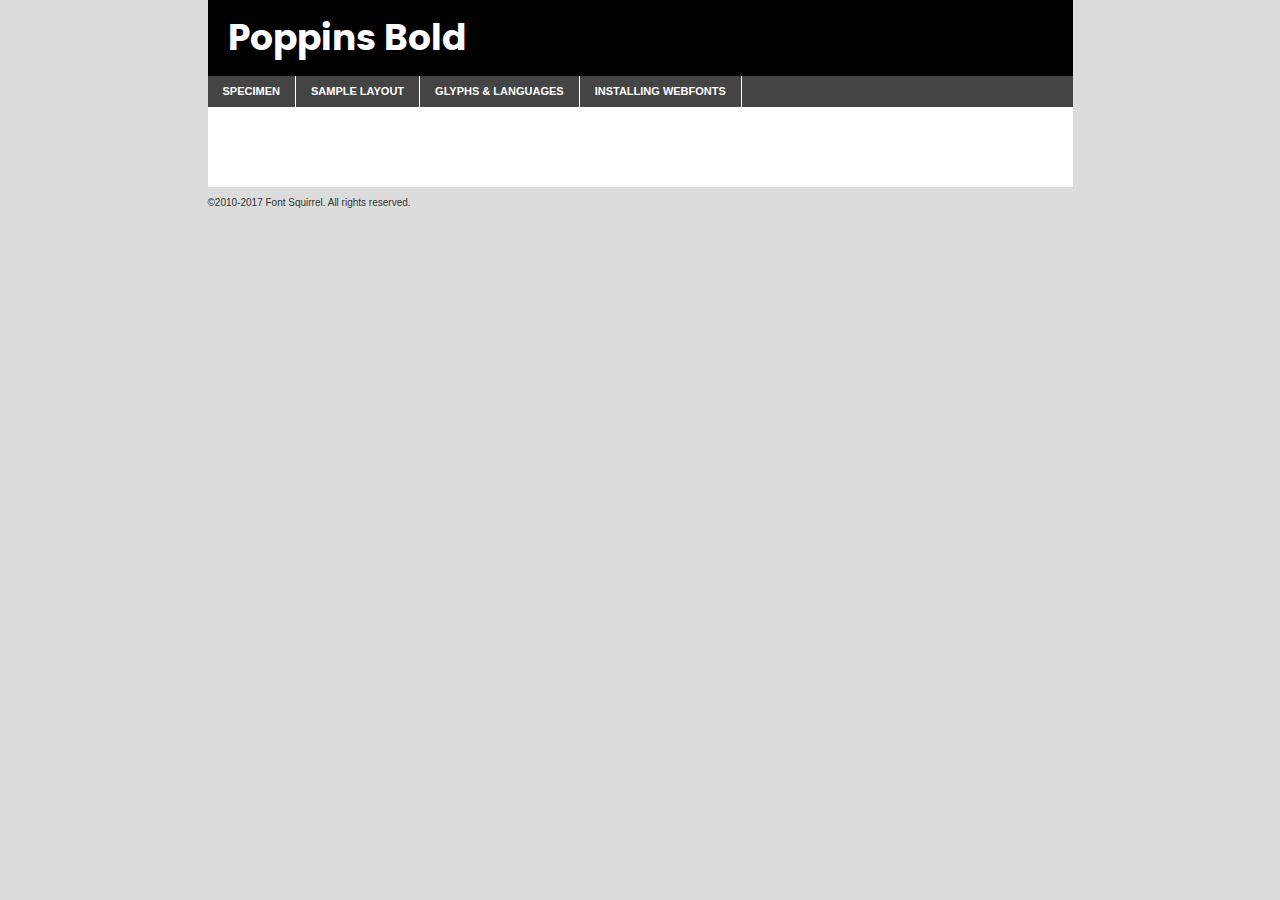
<file: components/fonts/poppins-bold-demo.html>
<!DOCTYPE html PUBLIC "-//W3C//DTD XHTML 1.0 Transitional//EN"
	"http://www.w3.org/TR/xhtml1/DTD/xhtml1-transitional.dtd">

<html xmlns="http://www.w3.org/1999/xhtml" xml:lang="en" lang="en">
<head>
	<meta http-equiv="Content-Type" content="text/html; charset=utf-8" />
	<script src="http://ajax.googleapis.com/ajax/libs/jquery/1.7.2/jquery.min.js" type="text/javascript" charset="utf-8"></script>
	<script type="text/javascript">
	(function($){$.fn.easyTabs=function(option){var param=jQuery.extend({fadeSpeed:"fast",defaultContent:1,activeClass:'active'},option);$(this).each(function(){var thisId="#"+this.id;if(param.defaultContent==''){param.defaultContent=1;}
	if(typeof param.defaultContent=="number")
	{var defaultTab=$(thisId+" .tabs li:eq("+(param.defaultContent-1)+") a").attr('href').substr(1);}else{var defaultTab=param.defaultContent;}
	$(thisId+" .tabs li a").each(function(){var tabToHide=$(this).attr('href').substr(1);$("#"+tabToHide).addClass('easytabs-tab-content');});hideAll();changeContent(defaultTab);function hideAll(){$(thisId+" .easytabs-tab-content").hide();}
	function changeContent(tabId){hideAll();$(thisId+" .tabs li").removeClass(param.activeClass);$(thisId+" .tabs li a[href=#"+tabId+"]").closest('li').addClass(param.activeClass);if(param.fadeSpeed!="none")
	{$(thisId+" #"+tabId).fadeIn(param.fadeSpeed);}else{$(thisId+" #"+tabId).show();}}
	$(thisId+" .tabs li").click(function(){var tabId=$(this).find('a').attr('href').substr(1);changeContent(tabId);return false;});});}})(jQuery);
	</script>
	<link rel="stylesheet" href="specimen_files/specimen_stylesheet.css" type="text/css" charset="utf-8" />
	<link rel="stylesheet" href="stylesheet.css" type="text/css" charset="utf-8" />

	<style type="text/css">
					body{
				font-family: 'poppinsbold';
							}
		</style>

	<title>Poppins Bold Specimen</title>
	
	
	<script type="text/javascript" charset="utf-8">
		$(document).ready(function() {
			$('#container').easyTabs({defaultContent:1});
		});
	</script>
</head>

<body>
<div id="container">
	<div id="header">
		Poppins Bold	</div>
	<ul class="tabs">
		<li><a href="#specimen">Specimen</a></li>
		<li><a href="#layout">Sample Layout</a></li>
				<li><a href="#glyphs">Glyphs &amp; Languages</a></li>
		<li><a href="#installing">Installing Webfonts</a></li>
		
	</ul>
	
	<div id="main_content">

		
			<div id="specimen">
		
				<div class="section">
					<div class="grid12 firstcol">
						<div class="huge">AaBb</div>
					</div>
				</div>
		
				<div class="section">
					<div class="glyph_range">A&#x200B;B&#x200b;C&#x200b;D&#x200b;E&#x200b;F&#x200b;G&#x200b;H&#x200b;I&#x200b;J&#x200b;K&#x200b;L&#x200b;M&#x200b;N&#x200b;O&#x200b;P&#x200b;Q&#x200b;R&#x200b;S&#x200b;T&#x200b;U&#x200b;V&#x200b;W&#x200b;X&#x200b;Y&#x200b;Z&#x200b;a&#x200b;b&#x200b;c&#x200b;d&#x200b;e&#x200b;f&#x200b;g&#x200b;h&#x200b;i&#x200b;j&#x200b;k&#x200b;l&#x200b;m&#x200b;n&#x200b;o&#x200b;p&#x200b;q&#x200b;r&#x200b;s&#x200b;t&#x200b;u&#x200b;v&#x200b;w&#x200b;x&#x200b;y&#x200b;z&#x200b;1&#x200b;2&#x200b;3&#x200b;4&#x200b;5&#x200b;6&#x200b;7&#x200b;8&#x200b;9&#x200b;0&#x200b;&amp;&#x200b;.&#x200b;,&#x200b;?&#x200b;!&#x200b;&#64;&#x200b;(&#x200b;)&#x200b;#&#x200b;$&#x200b;%&#x200b;*&#x200b;+&#x200b;-&#x200b;=&#x200b;:&#x200b;;</div>
				</div>
				<div class="section">
					<div class="grid12 firstcol">
						<table class="sample_table">
							<tr><td>10</td><td class="size10">abcdefghijklmnopqrstuvwxyzABCDEFGHIJKLMNOPQRSTUVWXYZ0123456789abcdefghijklmnopqrstuvwxyzABCDEFGHIJKLMNOPQRSTUVWXYZ0123456789abcdefghijklmnopqrstuvwxyzABCDEFGHIJKLMNOPQRSTUVWXYZ</td></tr>
							<tr><td>11</td><td class="size11">abcdefghijklmnopqrstuvwxyzABCDEFGHIJKLMNOPQRSTUVWXYZ0123456789abcdefghijklmnopqrstuvwxyzABCDEFGHIJKLMNOPQRSTUVWXYZ0123456789abcdefghijklmnopqrstuvwxyzABCDEFGHIJKLMNOPQRSTUVWXYZ</td></tr>
							<tr><td>12</td><td class="size12">abcdefghijklmnopqrstuvwxyzABCDEFGHIJKLMNOPQRSTUVWXYZ0123456789abcdefghijklmnopqrstuvwxyzABCDEFGHIJKLMNOPQRSTUVWXYZ0123456789abcdefghijklmnopqrstuvwxyzABCDEFGHIJKLMNOPQRSTUVWXYZ</td></tr>
							<tr><td>13</td><td class="size13">abcdefghijklmnopqrstuvwxyzABCDEFGHIJKLMNOPQRSTUVWXYZ0123456789abcdefghijklmnopqrstuvwxyzABCDEFGHIJKLMNOPQRSTUVWXYZ0123456789abcdefghijklmnopqrstuvwxyzABCDEFGHIJKLMNOPQRSTUVWXYZ</td></tr>
							<tr><td>14</td><td class="size14">abcdefghijklmnopqrstuvwxyzABCDEFGHIJKLMNOPQRSTUVWXYZ0123456789abcdefghijklmnopqrstuvwxyzABCDEFGHIJKLMNOPQRSTUVWXYZ0123456789abcdefghijklmnopqrstuvwxyzABCDEFGHIJKLMNOPQRSTUVWXYZ</td></tr>
							<tr><td>16</td><td class="size16">abcdefghijklmnopqrstuvwxyzABCDEFGHIJKLMNOPQRSTUVWXYZ0123456789abcdefghijklmnopqrstuvwxyzABCDEFGHIJKLMNOPQRSTUVWXYZ</td></tr>
							<tr><td>18</td><td class="size18">abcdefghijklmnopqrstuvwxyzABCDEFGHIJKLMNOPQRSTUVWXYZ0123456789abcdefghijklmnopqrstuvwxyzABCDEFGHIJKLMNOPQRSTUVWXYZ</td></tr>
							<tr><td>20</td><td class="size20">abcdefghijklmnopqrstuvwxyzABCDEFGHIJKLMNOPQRSTUVWXYZ0123456789abcdefghijklmnopqrstuvwxyzABCDEFGHIJKLMNOPQRSTUVWXYZ</td></tr>
							<tr><td>24</td><td class="size24">abcdefghijklmnopqrstuvwxyzABCDEFGHIJKLMNOPQRSTUVWXYZ0123456789abcdefghijklmnopqrstuvwxyzABCDEFGHIJKLMNOPQRSTUVWXYZ</td></tr>
							<tr><td>30</td><td class="size30">abcdefghijklmnopqrstuvwxyzABCDEFGHIJKLMNOPQRSTUVWXYZ0123456789abcdefghijklmnopqrstuvwxyzABCDEFGHIJKLMNOPQRSTUVWXYZ</td></tr>
							<tr><td>36</td><td class="size36">abcdefghijklmnopqrstuvwxyzABCDEFGHIJKLMNOPQRSTUVWXYZ0123456789abcdefghijklmnopqrstuvwxyzABCDEFGHIJKLMNOPQRSTUVWXYZ</td></tr>
							<tr><td>48</td><td class="size48">abcdefghijklmnopqrstuvwxyzABCDEFGHIJKLMNOPQRSTUVWXYZ0123456789abcdefghijklmnopqrstuvwxyzABCDEFGHIJKLMNOPQRSTUVWXYZ</td></tr>
							<tr><td>60</td><td class="size60">abcdefghijklmnopqrstuvwxyzABCDEFGHIJKLMNOPQRSTUVWXYZ0123456789abcdefghijklmnopqrstuvwxyzABCDEFGHIJKLMNOPQRSTUVWXYZ</td></tr>
							<tr><td>72</td><td class="size72">abcdefghijklmnopqrstuvwxyzABCDEFGHIJKLMNOPQRSTUVWXYZ0123456789abcdefghijklmnopqrstuvwxyzABCDEFGHIJKLMNOPQRSTUVWXYZ</td></tr>
							<tr><td>90</td><td class="size90">abcdefghijklmnopqrstuvwxyzABCDEFGHIJKLMNOPQRSTUVWXYZ0123456789abcdefghijklmnopqrstuvwxyzABCDEFGHIJKLMNOPQRSTUVWXYZ</td></tr>
						</table>
				
					</div>
			
				</div>
		
		
		
								<div class="section" id="bodycomparison">


										<div id="xheight">
				<div class="fontbody">&#x25FC;&#x25FC;&#x25FC;&#x25FC;&#x25FC;&#x25FC;&#x25FC;&#x25FC;&#x25FC;&#x25FC;&#x25FC;&#x25FC;&#x25FC;&#x25FC;&#x25FC;&#x25FC;&#x25FC;&#x25FC;&#x25FC;&#x25FC;&#x25FC;&#x25FC;&#x25FC;&#x25FC;&#x25FC;&#x25FC;&#x25FC;&#x25FC;&#x25FC;&#x25FC;&#x25FC;&#x25FC;&#x25FC;&#x25FC;&#x25FC;&#x25FC;&#x25FC;&#x25FC;&#x25FC;&#x25FC;&#x25FC;&#x25FC;&#x25FC;&#x25FC;&#x25FC;&#x25FC;&#x25FC;&#x25FC;&#x25FC;&#x25FC;&#x25FC;&#x25FC;&#x25FC;&#x25FC;&#x25FC;&#x25FC;&#x25FC;&#x25FC;&#x25FC;&#x25FC;&#x25FC;&#x25FC;&#x25FC;&#x25FC;&#x25FC;&#x25FC;&#x25FC;&#x25FC;&#x25FC;&#x25FC;&#x25FC;&#x25FC;&#x25FC;&#x25FC;&#x25FC;&#x25FC;&#x25FC;&#x25FC;&#x25FC;&#x25FC;&#x25FC;&#x25FC;&#x25FC;&#x25FC;&#x25FC;&#x25FC;&#x25FC;&#x25FC;&#x25FC;&#x25FC;&#x25FC;&#x25FC;&#x25FC;&#x25FC;&#x25FC;&#x25FC;&#x25FC;&#x25FC;&#x25FC;body</div><div class="arialbody">body</div><div class="verdanabody">body</div><div class="georgiabody">body</div></div>
										<div class="fontbody" style="z-index:1">
											body<span>Poppins Bold</span>
										</div>
										<div class="arialbody" style="z-index:1">
											body<span>Arial</span>
										</div>
										<div class="verdanabody" style="z-index:1">
											body<span>Verdana</span>
										</div>
										<div class="georgiabody" style="z-index:1">
											body<span>Georgia</span>
										</div>



								</div>
		
		
				<div class="section psample psample_row1" id="">
					
					<div class="grid2 firstcol">
						<p class="size10"><span>10.</span>Aenean lacinia bibendum nulla sed consectetur. Fusce dapibus, tellus ac cursus commodo, tortor mauris condimentum nibh, ut fermentum massa justo sit amet risus. Nullam id dolor id nibh ultricies vehicula ut id elit. Cum sociis natoque penatibus et magnis dis parturient montes, nascetur ridiculus mus. Nulla vitae elit libero, a pharetra augue.</p>
			
					</div>
					<div class="grid3">
						<p class="size11"><span>11.</span>Aenean lacinia bibendum nulla sed consectetur. Fusce dapibus, tellus ac cursus commodo, tortor mauris condimentum nibh, ut fermentum massa justo sit amet risus. Nullam id dolor id nibh ultricies vehicula ut id elit. Cum sociis natoque penatibus et magnis dis parturient montes, nascetur ridiculus mus. Nulla vitae elit libero, a pharetra augue.</p>
			
					</div>
					<div class="grid3">
						<p class="size12"><span>12.</span>Aenean lacinia bibendum nulla sed consectetur. Fusce dapibus, tellus ac cursus commodo, tortor mauris condimentum nibh, ut fermentum massa justo sit amet risus. Nullam id dolor id nibh ultricies vehicula ut id elit. Cum sociis natoque penatibus et magnis dis parturient montes, nascetur ridiculus mus. Nulla vitae elit libero, a pharetra augue.</p>
			
					</div>
					<div class="grid4">
						<p class="size13"><span>13.</span>Aenean lacinia bibendum nulla sed consectetur. Fusce dapibus, tellus ac cursus commodo, tortor mauris condimentum nibh, ut fermentum massa justo sit amet risus. Nullam id dolor id nibh ultricies vehicula ut id elit. Cum sociis natoque penatibus et magnis dis parturient montes, nascetur ridiculus mus. Nulla vitae elit libero, a pharetra augue.</p>
			
					</div>
					<div class="white_blend"></div>
					
				</div>
				<div class="section psample psample_row2" id="">
					<div class="grid3 firstcol">
						<p class="size14"><span>14.</span>Aenean lacinia bibendum nulla sed consectetur. Fusce dapibus, tellus ac cursus commodo, tortor mauris condimentum nibh, ut fermentum massa justo sit amet risus. Nullam id dolor id nibh ultricies vehicula ut id elit. Cum sociis natoque penatibus et magnis dis parturient montes, nascetur ridiculus mus. Nulla vitae elit libero, a pharetra augue.</p>
			
					</div>
					<div class="grid4">
						<p class="size16"><span>16.</span>Aenean lacinia bibendum nulla sed consectetur. Fusce dapibus, tellus ac cursus commodo, tortor mauris condimentum nibh, ut fermentum massa justo sit amet risus. Nullam id dolor id nibh ultricies vehicula ut id elit. Cum sociis natoque penatibus et magnis dis parturient montes, nascetur ridiculus mus. Nulla vitae elit libero, a pharetra augue.</p>
			
					</div>
					<div class="grid5">
						<p class="size18"><span>18.</span>Aenean lacinia bibendum nulla sed consectetur. Fusce dapibus, tellus ac cursus commodo, tortor mauris condimentum nibh, ut fermentum massa justo sit amet risus. Nullam id dolor id nibh ultricies vehicula ut id elit. Cum sociis natoque penatibus et magnis dis parturient montes, nascetur ridiculus mus. Nulla vitae elit libero, a pharetra augue.</p>
			
					</div>

					<div class="white_blend"></div>

				</div>
				
				<div class="section psample psample_row3" id="">
					<div class="grid5 firstcol">
						<p class="size20"><span>20.</span>Aenean lacinia bibendum nulla sed consectetur. Fusce dapibus, tellus ac cursus commodo, tortor mauris condimentum nibh, ut fermentum massa justo sit amet risus. Nullam id dolor id nibh ultricies vehicula ut id elit. Cum sociis natoque penatibus et magnis dis parturient montes, nascetur ridiculus mus. Nulla vitae elit libero, a pharetra augue.</p>
					</div>
					<div class="grid7">
						<p class="size24"><span>24.</span>Aenean lacinia bibendum nulla sed consectetur. Fusce dapibus, tellus ac cursus commodo, tortor mauris condimentum nibh, ut fermentum massa justo sit amet risus. Nullam id dolor id nibh ultricies vehicula ut id elit. Cum sociis natoque penatibus et magnis dis parturient montes, nascetur ridiculus mus. Nulla vitae elit libero, a pharetra augue.</p>
					</div>
					
					<div class="white_blend"></div>
					
				</div>
				
				<div class="section psample psample_row4" id="">
					<div class="grid12 firstcol">
						<p class="size30"><span>30.</span>Aenean lacinia bibendum nulla sed consectetur. Fusce dapibus, tellus ac cursus commodo, tortor mauris condimentum nibh, ut fermentum massa justo sit amet risus. Nullam id dolor id nibh ultricies vehicula ut id elit. Cum sociis natoque penatibus et magnis dis parturient montes, nascetur ridiculus mus. Nulla vitae elit libero, a pharetra augue.</p>
					</div>
					<div class="white_blend"></div>
					
				</div>
				
				
				
				<div class="section psample psample_row1 fullreverse">
					<div class="grid2 firstcol">
						<p class="size10"><span>10.</span>Aenean lacinia bibendum nulla sed consectetur. Fusce dapibus, tellus ac cursus commodo, tortor mauris condimentum nibh, ut fermentum massa justo sit amet risus. Nullam id dolor id nibh ultricies vehicula ut id elit. Cum sociis natoque penatibus et magnis dis parturient montes, nascetur ridiculus mus. Nulla vitae elit libero, a pharetra augue.</p>
			
					</div>
					<div class="grid3">
						<p class="size11"><span>11.</span>Aenean lacinia bibendum nulla sed consectetur. Fusce dapibus, tellus ac cursus commodo, tortor mauris condimentum nibh, ut fermentum massa justo sit amet risus. Nullam id dolor id nibh ultricies vehicula ut id elit. Cum sociis natoque penatibus et magnis dis parturient montes, nascetur ridiculus mus. Nulla vitae elit libero, a pharetra augue.</p>
			
					</div>
					<div class="grid3">
						<p class="size12"><span>12.</span>Aenean lacinia bibendum nulla sed consectetur. Fusce dapibus, tellus ac cursus commodo, tortor mauris condimentum nibh, ut fermentum massa justo sit amet risus. Nullam id dolor id nibh ultricies vehicula ut id elit. Cum sociis natoque penatibus et magnis dis parturient montes, nascetur ridiculus mus. Nulla vitae elit libero, a pharetra augue.</p>
			
					</div>
					<div class="grid4">
						<p class="size13"><span>13.</span>Aenean lacinia bibendum nulla sed consectetur. Fusce dapibus, tellus ac cursus commodo, tortor mauris condimentum nibh, ut fermentum massa justo sit amet risus. Nullam id dolor id nibh ultricies vehicula ut id elit. Cum sociis natoque penatibus et magnis dis parturient montes, nascetur ridiculus mus. Nulla vitae elit libero, a pharetra augue.</p>
			
					</div>
					<div class="black_blend"></div>
					
				</div>
				
				<div class="section psample psample_row2 fullreverse">
					<div class="grid3 firstcol">
						<p class="size14"><span>14.</span>Aenean lacinia bibendum nulla sed consectetur. Fusce dapibus, tellus ac cursus commodo, tortor mauris condimentum nibh, ut fermentum massa justo sit amet risus. Nullam id dolor id nibh ultricies vehicula ut id elit. Cum sociis natoque penatibus et magnis dis parturient montes, nascetur ridiculus mus. Nulla vitae elit libero, a pharetra augue.</p>
			
					</div>
					<div class="grid4">
						<p class="size16"><span>16.</span>Aenean lacinia bibendum nulla sed consectetur. Fusce dapibus, tellus ac cursus commodo, tortor mauris condimentum nibh, ut fermentum massa justo sit amet risus. Nullam id dolor id nibh ultricies vehicula ut id elit. Cum sociis natoque penatibus et magnis dis parturient montes, nascetur ridiculus mus. Nulla vitae elit libero, a pharetra augue.</p>
			
					</div>
					<div class="grid5">
						<p class="size18"><span>18.</span>Aenean lacinia bibendum nulla sed consectetur. Fusce dapibus, tellus ac cursus commodo, tortor mauris condimentum nibh, ut fermentum massa justo sit amet risus. Nullam id dolor id nibh ultricies vehicula ut id elit. Cum sociis natoque penatibus et magnis dis parturient montes, nascetur ridiculus mus. Nulla vitae elit libero, a pharetra augue.</p>
			
					</div>
					<div class="black_blend"></div>

				</div>
				
				<div class="section psample fullreverse psample_row3" id="">
					<div class="grid5 firstcol">
						<p class="size20"><span>20.</span>Aenean lacinia bibendum nulla sed consectetur. Fusce dapibus, tellus ac cursus commodo, tortor mauris condimentum nibh, ut fermentum massa justo sit amet risus. Nullam id dolor id nibh ultricies vehicula ut id elit. Cum sociis natoque penatibus et magnis dis parturient montes, nascetur ridiculus mus. Nulla vitae elit libero, a pharetra augue.</p>
					</div>
					<div class="grid7">
						<p class="size24"><span>24.</span>Aenean lacinia bibendum nulla sed consectetur. Fusce dapibus, tellus ac cursus commodo, tortor mauris condimentum nibh, ut fermentum massa justo sit amet risus. Nullam id dolor id nibh ultricies vehicula ut id elit. Cum sociis natoque penatibus et magnis dis parturient montes, nascetur ridiculus mus. Nulla vitae elit libero, a pharetra augue.</p>
					</div>
					
					<div class="black_blend"></div>
					
				</div>
				
				<div class="section psample fullreverse psample_row4" id="" style="border-bottom: 20px #000 solid;">
					<div class="grid12 firstcol">
						<p class="size30"><span>30.</span>Aenean lacinia bibendum nulla sed consectetur. Fusce dapibus, tellus ac cursus commodo, tortor mauris condimentum nibh, ut fermentum massa justo sit amet risus. Nullam id dolor id nibh ultricies vehicula ut id elit. Cum sociis natoque penatibus et magnis dis parturient montes, nascetur ridiculus mus. Nulla vitae elit libero, a pharetra augue.</p>
					</div>
					<div class="black_blend"></div>
					
				</div>
				
				
				
				
			</div>
			
			<div id="layout">
				
				<div class="section">
					
					<div class="grid12 firstcol">
						<h1>Lorem Ipsum Dolor</h1>
						<h2>Etiam porta sem malesuada magna mollis euismod</h2>
						
						<p class="byline">By <a href="#link">Aenean Lacinia</a></p>
					</div>
				</div>
				<div class="section">
					<div class="grid8 firstcol">
						<p class="large">Donec sed odio dui. Morbi leo risus, porta ac consectetur ac, vestibulum at eros. Fusce dapibus, tellus ac cursus commodo, tortor mauris condimentum nibh, ut fermentum massa justo sit amet risus. </p>

						
						<h3>Pellentesque ornare sem</h3>

						<p>Maecenas sed diam eget risus varius blandit sit amet non magna. Maecenas faucibus mollis interdum. Donec ullamcorper nulla non metus auctor fringilla. Nullam id dolor id nibh ultricies vehicula ut id elit. Nullam id dolor id nibh ultricies vehicula ut id elit. </p>

						<p>Aenean eu leo quam. Pellentesque ornare sem lacinia quam venenatis vestibulum. Lorem ipsum dolor sit amet, consectetur adipiscing elit. Cum sociis natoque penatibus et magnis dis parturient montes, nascetur ridiculus mus. </p>

						<p>Nulla vitae elit libero, a pharetra augue. Praesent commodo cursus magna, vel scelerisque nisl consectetur et. Aenean lacinia bibendum nulla sed consectetur. </p>

						<p>Nullam quis risus eget urna mollis ornare vel eu leo. Nullam quis risus eget urna mollis ornare vel eu leo. Maecenas sed diam eget risus varius blandit sit amet non magna. Donec ullamcorper nulla non metus auctor fringilla. </p>

						<h3>Cras mattis consectetur</h3>

						<p>Aenean eu leo quam. Pellentesque ornare sem lacinia quam venenatis vestibulum. Aenean lacinia bibendum nulla sed consectetur. Integer posuere erat a ante venenatis dapibus posuere velit aliquet. Cras mattis consectetur purus sit amet fermentum. </p>

						<p>Nullam id dolor id nibh ultricies vehicula ut id elit. Nullam quis risus eget urna mollis ornare vel eu leo. Cras mattis consectetur purus sit amet fermentum.</p>
					</div>
					
					<div class="grid4 sidebar">
						
						<div class="box reverse">
							<p class="last">Nullam quis risus eget urna mollis ornare vel eu leo. Donec ullamcorper nulla non metus auctor fringilla. Cras mattis consectetur purus sit amet fermentum. Sed posuere consectetur est at lobortis. Lorem ipsum dolor sit amet, consectetur adipiscing elit. </p>
						</div>
						
						<p class="caption">Maecenas sed diam eget risus varius.</p>

						<p>Vestibulum id ligula porta felis euismod semper. Integer posuere erat a ante venenatis dapibus posuere velit aliquet. Vestibulum id ligula porta felis euismod semper. Sed posuere consectetur est at lobortis. Maecenas sed diam eget risus varius blandit sit amet non magna. Fusce dapibus, tellus ac cursus commodo, tortor mauris condimentum nibh, ut fermentum massa justo sit amet risus. </p>

					

						<p>Duis mollis, est non commodo luctus, nisi erat porttitor ligula, eget lacinia odio sem nec elit. Aenean lacinia bibendum nulla sed consectetur. Vivamus sagittis lacus vel augue laoreet rutrum faucibus dolor auctor. Aenean lacinia bibendum nulla sed consectetur. Nullam quis risus eget urna mollis ornare vel eu leo. </p>

						<p>Praesent commodo cursus magna, vel scelerisque nisl consectetur et. Donec ullamcorper nulla non metus auctor fringilla. Maecenas faucibus mollis interdum. Fusce dapibus, tellus ac cursus commodo, tortor mauris condimentum nibh, ut fermentum massa justo sit amet risus. </p>

					</div>
				</div>
				
			</div>


			



		<div id="glyphs">
			<div class="section">
				<div class="grid12 firstcol">
			
				<h1>Language Support</h1>
				<p>The subset of Poppins Bold in this kit supports the following languages:<br />
			
					Albanian, Basque, Breton, Chamorro, Danish, Dutch, English, Faroese, Finnish, French, Frisian, Galician, German, Icelandic, Italian, Malagasy, Norwegian, Portuguese, Spanish, Alsatian, Aragonese, Arapaho, Arrernte, Asturian, Aymara, Bislama, Cebuano, Corsican, Fijian, French_creole, Genoese, Gilbertese, Greenlandic, Haitian_creole, Hiligaynon, Hmong, Hopi, Ibanag, Iloko_ilokano, Indonesian, Interglossa_glosa, Interlingua, Irish_gaelic, Jerriais, Lojban, Lombard, Luxembourgeois, Manx, Mohawk, Norfolk_pitcairnese, Occitan, Oromo, Pangasinan, Papiamento, Piedmontese, Potawatomi, Rhaeto-romance, Romansh, Rotokas, Sami_lule, Samoan, Sardinian, Scots_gaelic, Seychelles_creole, Shona, Sicilian, Somali, Southern_ndebele, Swahili, Swati_swazi, Tagalog_filipino_pilipino, Tetum, Tok_pisin, Uyghur_latinized, Volapuk, Walloon, Warlpiri, Xhosa, Yapese, Zulu, Latinbasic, Ubasic, Demo				</p>
				<h1>Glyph Chart</h1>
				<p>The subset of Poppins Bold in this kit includes all the glyphs listed below. Unicode entities are included above each glyph to help you insert individual characters into your layout.</p>
				<div id="glyph_chart">
			
																														 <div><p>&amp;#13;</p>&#13;</div>
																				 <div><p>&amp;#32;</p>&#32;</div>
																				 <div><p>&amp;#33;</p>&#33;</div>
																				 <div><p>&amp;#34;</p>&#34;</div>
																				 <div><p>&amp;#35;</p>&#35;</div>
																				 <div><p>&amp;#36;</p>&#36;</div>
																				 <div><p>&amp;#37;</p>&#37;</div>
																				 <div><p>&amp;#38;</p>&#38;</div>
																				 <div><p>&amp;#39;</p>&#39;</div>
																				 <div><p>&amp;#40;</p>&#40;</div>
																				 <div><p>&amp;#41;</p>&#41;</div>
																				 <div><p>&amp;#42;</p>&#42;</div>
																				 <div><p>&amp;#43;</p>&#43;</div>
																				 <div><p>&amp;#44;</p>&#44;</div>
																				 <div><p>&amp;#45;</p>&#45;</div>
																				 <div><p>&amp;#46;</p>&#46;</div>
																				 <div><p>&amp;#47;</p>&#47;</div>
																				 <div><p>&amp;#48;</p>&#48;</div>
																				 <div><p>&amp;#49;</p>&#49;</div>
																				 <div><p>&amp;#50;</p>&#50;</div>
																				 <div><p>&amp;#51;</p>&#51;</div>
																				 <div><p>&amp;#52;</p>&#52;</div>
																				 <div><p>&amp;#53;</p>&#53;</div>
																				 <div><p>&amp;#54;</p>&#54;</div>
																				 <div><p>&amp;#55;</p>&#55;</div>
																				 <div><p>&amp;#56;</p>&#56;</div>
																				 <div><p>&amp;#57;</p>&#57;</div>
																				 <div><p>&amp;#58;</p>&#58;</div>
																				 <div><p>&amp;#59;</p>&#59;</div>
																				 <div><p>&amp;#60;</p>&#60;</div>
																				 <div><p>&amp;#61;</p>&#61;</div>
																				 <div><p>&amp;#62;</p>&#62;</div>
																				 <div><p>&amp;#63;</p>&#63;</div>
																				 <div><p>&amp;#64;</p>&#64;</div>
																				 <div><p>&amp;#65;</p>&#65;</div>
																				 <div><p>&amp;#66;</p>&#66;</div>
																				 <div><p>&amp;#67;</p>&#67;</div>
																				 <div><p>&amp;#68;</p>&#68;</div>
																				 <div><p>&amp;#69;</p>&#69;</div>
																				 <div><p>&amp;#70;</p>&#70;</div>
																				 <div><p>&amp;#71;</p>&#71;</div>
																				 <div><p>&amp;#72;</p>&#72;</div>
																				 <div><p>&amp;#73;</p>&#73;</div>
																				 <div><p>&amp;#74;</p>&#74;</div>
																				 <div><p>&amp;#75;</p>&#75;</div>
																				 <div><p>&amp;#76;</p>&#76;</div>
																				 <div><p>&amp;#77;</p>&#77;</div>
																				 <div><p>&amp;#78;</p>&#78;</div>
																				 <div><p>&amp;#79;</p>&#79;</div>
																				 <div><p>&amp;#80;</p>&#80;</div>
																				 <div><p>&amp;#81;</p>&#81;</div>
																				 <div><p>&amp;#82;</p>&#82;</div>
																				 <div><p>&amp;#83;</p>&#83;</div>
																				 <div><p>&amp;#84;</p>&#84;</div>
																				 <div><p>&amp;#85;</p>&#85;</div>
																				 <div><p>&amp;#86;</p>&#86;</div>
																				 <div><p>&amp;#87;</p>&#87;</div>
																				 <div><p>&amp;#88;</p>&#88;</div>
																				 <div><p>&amp;#89;</p>&#89;</div>
																				 <div><p>&amp;#90;</p>&#90;</div>
																				 <div><p>&amp;#91;</p>&#91;</div>
																				 <div><p>&amp;#92;</p>&#92;</div>
																				 <div><p>&amp;#93;</p>&#93;</div>
																				 <div><p>&amp;#94;</p>&#94;</div>
																				 <div><p>&amp;#95;</p>&#95;</div>
																				 <div><p>&amp;#96;</p>&#96;</div>
																				 <div><p>&amp;#97;</p>&#97;</div>
																				 <div><p>&amp;#98;</p>&#98;</div>
																				 <div><p>&amp;#99;</p>&#99;</div>
																				 <div><p>&amp;#100;</p>&#100;</div>
																				 <div><p>&amp;#101;</p>&#101;</div>
																				 <div><p>&amp;#102;</p>&#102;</div>
																				 <div><p>&amp;#103;</p>&#103;</div>
																				 <div><p>&amp;#104;</p>&#104;</div>
																				 <div><p>&amp;#105;</p>&#105;</div>
																				 <div><p>&amp;#106;</p>&#106;</div>
																				 <div><p>&amp;#107;</p>&#107;</div>
																				 <div><p>&amp;#108;</p>&#108;</div>
																				 <div><p>&amp;#109;</p>&#109;</div>
																				 <div><p>&amp;#110;</p>&#110;</div>
																				 <div><p>&amp;#111;</p>&#111;</div>
																				 <div><p>&amp;#112;</p>&#112;</div>
																				 <div><p>&amp;#113;</p>&#113;</div>
																				 <div><p>&amp;#114;</p>&#114;</div>
																				 <div><p>&amp;#115;</p>&#115;</div>
																				 <div><p>&amp;#116;</p>&#116;</div>
																				 <div><p>&amp;#117;</p>&#117;</div>
																				 <div><p>&amp;#118;</p>&#118;</div>
																				 <div><p>&amp;#119;</p>&#119;</div>
																				 <div><p>&amp;#120;</p>&#120;</div>
																				 <div><p>&amp;#121;</p>&#121;</div>
																				 <div><p>&amp;#122;</p>&#122;</div>
																				 <div><p>&amp;#123;</p>&#123;</div>
																				 <div><p>&amp;#124;</p>&#124;</div>
																				 <div><p>&amp;#125;</p>&#125;</div>
																				 <div><p>&amp;#126;</p>&#126;</div>
																				 <div><p>&amp;#160;</p>&#160;</div>
																				 <div><p>&amp;#161;</p>&#161;</div>
																				 <div><p>&amp;#162;</p>&#162;</div>
																				 <div><p>&amp;#163;</p>&#163;</div>
																				 <div><p>&amp;#164;</p>&#164;</div>
																				 <div><p>&amp;#165;</p>&#165;</div>
																				 <div><p>&amp;#166;</p>&#166;</div>
																				 <div><p>&amp;#167;</p>&#167;</div>
																				 <div><p>&amp;#168;</p>&#168;</div>
																				 <div><p>&amp;#169;</p>&#169;</div>
																				 <div><p>&amp;#170;</p>&#170;</div>
																				 <div><p>&amp;#171;</p>&#171;</div>
																				 <div><p>&amp;#172;</p>&#172;</div>
																				 <div><p>&amp;#173;</p>&#173;</div>
																				 <div><p>&amp;#174;</p>&#174;</div>
																				 <div><p>&amp;#175;</p>&#175;</div>
																				 <div><p>&amp;#176;</p>&#176;</div>
																				 <div><p>&amp;#177;</p>&#177;</div>
																				 <div><p>&amp;#178;</p>&#178;</div>
																				 <div><p>&amp;#179;</p>&#179;</div>
																				 <div><p>&amp;#180;</p>&#180;</div>
																				 <div><p>&amp;#181;</p>&#181;</div>
																				 <div><p>&amp;#182;</p>&#182;</div>
																				 <div><p>&amp;#183;</p>&#183;</div>
																				 <div><p>&amp;#184;</p>&#184;</div>
																				 <div><p>&amp;#185;</p>&#185;</div>
																				 <div><p>&amp;#186;</p>&#186;</div>
																				 <div><p>&amp;#187;</p>&#187;</div>
																				 <div><p>&amp;#188;</p>&#188;</div>
																				 <div><p>&amp;#189;</p>&#189;</div>
																				 <div><p>&amp;#190;</p>&#190;</div>
																				 <div><p>&amp;#191;</p>&#191;</div>
																				 <div><p>&amp;#192;</p>&#192;</div>
																				 <div><p>&amp;#193;</p>&#193;</div>
																				 <div><p>&amp;#194;</p>&#194;</div>
																				 <div><p>&amp;#195;</p>&#195;</div>
																				 <div><p>&amp;#196;</p>&#196;</div>
																				 <div><p>&amp;#197;</p>&#197;</div>
																				 <div><p>&amp;#198;</p>&#198;</div>
																				 <div><p>&amp;#199;</p>&#199;</div>
																				 <div><p>&amp;#200;</p>&#200;</div>
																				 <div><p>&amp;#201;</p>&#201;</div>
																				 <div><p>&amp;#202;</p>&#202;</div>
																				 <div><p>&amp;#203;</p>&#203;</div>
																				 <div><p>&amp;#204;</p>&#204;</div>
																				 <div><p>&amp;#205;</p>&#205;</div>
																				 <div><p>&amp;#206;</p>&#206;</div>
																				 <div><p>&amp;#207;</p>&#207;</div>
																				 <div><p>&amp;#208;</p>&#208;</div>
																				 <div><p>&amp;#209;</p>&#209;</div>
																				 <div><p>&amp;#210;</p>&#210;</div>
																				 <div><p>&amp;#211;</p>&#211;</div>
																				 <div><p>&amp;#212;</p>&#212;</div>
																				 <div><p>&amp;#213;</p>&#213;</div>
																				 <div><p>&amp;#214;</p>&#214;</div>
																				 <div><p>&amp;#215;</p>&#215;</div>
																				 <div><p>&amp;#216;</p>&#216;</div>
																				 <div><p>&amp;#217;</p>&#217;</div>
																				 <div><p>&amp;#218;</p>&#218;</div>
																				 <div><p>&amp;#219;</p>&#219;</div>
																				 <div><p>&amp;#220;</p>&#220;</div>
																				 <div><p>&amp;#221;</p>&#221;</div>
																				 <div><p>&amp;#222;</p>&#222;</div>
																				 <div><p>&amp;#223;</p>&#223;</div>
																				 <div><p>&amp;#224;</p>&#224;</div>
																				 <div><p>&amp;#225;</p>&#225;</div>
																				 <div><p>&amp;#226;</p>&#226;</div>
																				 <div><p>&amp;#227;</p>&#227;</div>
																				 <div><p>&amp;#228;</p>&#228;</div>
																				 <div><p>&amp;#229;</p>&#229;</div>
																				 <div><p>&amp;#230;</p>&#230;</div>
																				 <div><p>&amp;#231;</p>&#231;</div>
																				 <div><p>&amp;#232;</p>&#232;</div>
																				 <div><p>&amp;#233;</p>&#233;</div>
																				 <div><p>&amp;#234;</p>&#234;</div>
																				 <div><p>&amp;#235;</p>&#235;</div>
																				 <div><p>&amp;#236;</p>&#236;</div>
																				 <div><p>&amp;#237;</p>&#237;</div>
																				 <div><p>&amp;#238;</p>&#238;</div>
																				 <div><p>&amp;#239;</p>&#239;</div>
																				 <div><p>&amp;#240;</p>&#240;</div>
																				 <div><p>&amp;#241;</p>&#241;</div>
																				 <div><p>&amp;#242;</p>&#242;</div>
																				 <div><p>&amp;#243;</p>&#243;</div>
																				 <div><p>&amp;#244;</p>&#244;</div>
																				 <div><p>&amp;#245;</p>&#245;</div>
																				 <div><p>&amp;#246;</p>&#246;</div>
																				 <div><p>&amp;#247;</p>&#247;</div>
																				 <div><p>&amp;#248;</p>&#248;</div>
																				 <div><p>&amp;#249;</p>&#249;</div>
																				 <div><p>&amp;#250;</p>&#250;</div>
																				 <div><p>&amp;#251;</p>&#251;</div>
																				 <div><p>&amp;#252;</p>&#252;</div>
																				 <div><p>&amp;#253;</p>&#253;</div>
																				 <div><p>&amp;#254;</p>&#254;</div>
																				 <div><p>&amp;#255;</p>&#255;</div>
																				 <div><p>&amp;#338;</p>&#338;</div>
																				 <div><p>&amp;#339;</p>&#339;</div>
																				 <div><p>&amp;#376;</p>&#376;</div>
																				 <div><p>&amp;#710;</p>&#710;</div>
																				 <div><p>&amp;#732;</p>&#732;</div>
																				 <div><p>&amp;#8192;</p>&#8192;</div>
																				 <div><p>&amp;#8193;</p>&#8193;</div>
																				 <div><p>&amp;#8194;</p>&#8194;</div>
																				 <div><p>&amp;#8195;</p>&#8195;</div>
																				 <div><p>&amp;#8196;</p>&#8196;</div>
																				 <div><p>&amp;#8197;</p>&#8197;</div>
																				 <div><p>&amp;#8198;</p>&#8198;</div>
																				 <div><p>&amp;#8199;</p>&#8199;</div>
																				 <div><p>&amp;#8200;</p>&#8200;</div>
																				 <div><p>&amp;#8201;</p>&#8201;</div>
																				 <div><p>&amp;#8202;</p>&#8202;</div>
																				 <div><p>&amp;#8208;</p>&#8208;</div>
																				 <div><p>&amp;#8209;</p>&#8209;</div>
																				 <div><p>&amp;#8210;</p>&#8210;</div>
																				 <div><p>&amp;#8211;</p>&#8211;</div>
																				 <div><p>&amp;#8212;</p>&#8212;</div>
																				 <div><p>&amp;#8216;</p>&#8216;</div>
																				 <div><p>&amp;#8217;</p>&#8217;</div>
																				 <div><p>&amp;#8218;</p>&#8218;</div>
																				 <div><p>&amp;#8220;</p>&#8220;</div>
																				 <div><p>&amp;#8221;</p>&#8221;</div>
																				 <div><p>&amp;#8222;</p>&#8222;</div>
																				 <div><p>&amp;#8226;</p>&#8226;</div>
																				 <div><p>&amp;#8230;</p>&#8230;</div>
																				 <div><p>&amp;#8239;</p>&#8239;</div>
																				 <div><p>&amp;#8249;</p>&#8249;</div>
																				 <div><p>&amp;#8250;</p>&#8250;</div>
																				 <div><p>&amp;#8287;</p>&#8287;</div>
																				 <div><p>&amp;#8364;</p>&#8364;</div>
																				 <div><p>&amp;#8482;</p>&#8482;</div>
																				 <div><p>&amp;#64257;</p>&#64257;</div>
																				 <div><p>&amp;#64258;</p>&#64258;</div>
																																																</div>	
				</div>
		
		
			</div>
		</div>
		
		
		<div id="specs">
			
		</div>
	
		<div id="installing">
			<div class="section">
				<div class="grid7 firstcol">
					<h1>Installing Webfonts</h1>
					
					<p>Webfonts are supported by all major browser platforms but not all in the same way. There are currently four different font formats that must be included in order to target all browsers. This includes TTF, WOFF, EOT and SVG.</p>
					
					<h2>1. Upload your webfonts</h2>
					<p>You must upload your webfont kit to your website. They should be in or near the same directory as your CSS files.</p>
					
					<h2>2. Include the webfont stylesheet</h2>
					<p>A special CSS @font-face declaration helps the various browsers select the appropriate font it needs without causing you a bunch of headaches. Learn more about this syntax by reading the <a href="https://www.fontspring.com/blog/further-hardening-of-the-bulletproof-syntax">Fontspring blog post</a> about it. The code for it is as follows:</p>


<code>
@font-face{ 
	font-family: 'MyWebFont';
	src: url('WebFont.eot');
	src: url('WebFont.eot?#iefix') format('embedded-opentype'),
	     url('WebFont.woff') format('woff'),
	     url('WebFont.ttf') format('truetype'),
	     url('WebFont.svg#webfont') format('svg');
}
</code>

	<p>We've already gone ahead and generated the code for you. All you have to do is link to the stylesheet in your HTML, like this:</p>
	<code>&lt;link rel=&quot;stylesheet&quot; href=&quot;stylesheet.css&quot; type=&quot;text/css&quot; charset=&quot;utf-8&quot; /&gt;</code>

					<h2>3. Modify your own stylesheet</h2>
					<p>To take advantage of your new fonts, you must tell your stylesheet to use them. Look at the original @font-face declaration above and find the property called "font-family." The name linked there will be what you use to reference the font. Prepend that webfont name to the font stack in the "font-family" property, inside the selector you want to change. For example:</p>
<code>p { font-family: 'WebFont', Arial, sans-serif; }</code>

<h2>4. Test</h2>
<p>Getting webfonts to work cross-browser <em>can</em> be tricky. Use the information in the sidebar to help you if you find that fonts aren't loading in a particular browser.</p>
				</div>
				
				<div class="grid5 sidebar">
					<div class="box">
						<h2>Troubleshooting<br />Font-Face Problems</h2>
						<p>Having trouble getting your webfonts to load in your new website? Here are some tips to sort out what might be the problem.</p>

						<h3>Fonts not showing in any browser</h3>

						<p>This sounds like you need to work on the plumbing. You either did not upload the fonts to the correct directory, or you did not link the fonts properly in the CSS. If you've confirmed that all this is correct and you still have a problem, take a look at your .htaccess file and see if requests are getting intercepted.</p>

						<h3>Fonts not loading in iPhone or iPad</h3>

						<p>The most common problem here is that you are serving the fonts from an IIS server. IIS refuses to serve files that have unknown MIME types. If that is the case, you must set the MIME type for SVG to "image/svg+xml" in the server settings. Follow these instructions from Microsoft if you need help.</p>

						<h3>Fonts not loading in Firefox</h3>

						<p>The primary reason for this failure? You are still using a version Firefox older than 3.5. So upgrade already! If that isn't it, then you are very likely serving fonts from a different domain. Firefox requires that all font assets be served from the same domain. Lastly it is possible that you need to add WOFF to your list of MIME types (if you are serving via IIS.)</p>

						<h3>Fonts not loading in IE</h3>

						<p>Are you looking at Internet Explorer on an actual Windows machine or are you cheating by using a service like Adobe BrowserLab? Many of these screenshot services do not render @font-face for IE. Best to test it on a real machine.</p>

						<h3>Fonts not loading in IE9</h3>

						<p>IE9, like Firefox, requires that fonts be served from the same domain as the website. Make sure that is the case.</p>
					</div>
				</div>
			</div>
			
		</div>
	
	</div>
	<div id="footer">
		<p>&copy;2010-2017 Font Squirrel. All rights reserved.</p>
	</div>
</div>
</body>
</html>
</file>
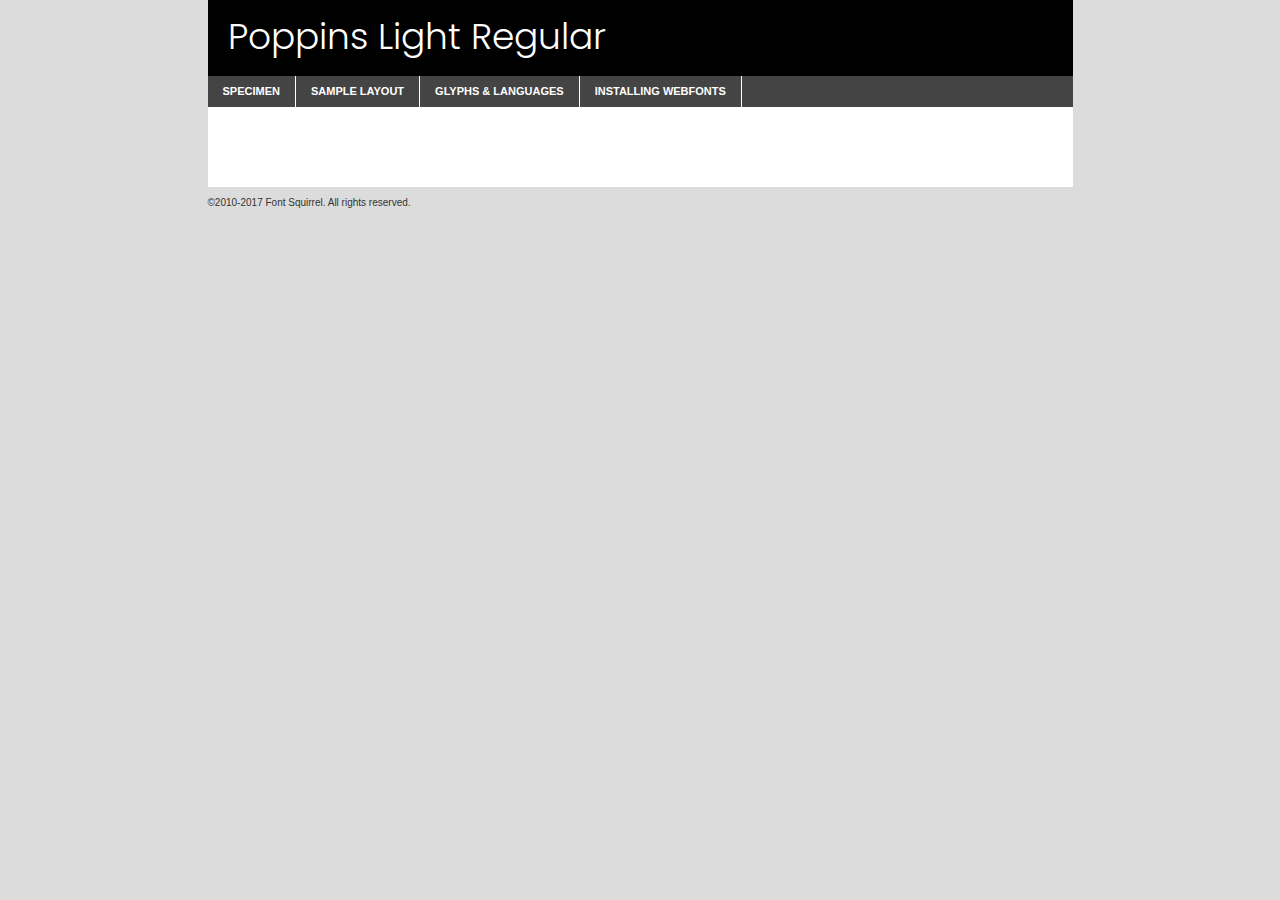
<file: components/fonts/poppins-light-demo.html>
<!DOCTYPE html PUBLIC "-//W3C//DTD XHTML 1.0 Transitional//EN"
	"http://www.w3.org/TR/xhtml1/DTD/xhtml1-transitional.dtd">

<html xmlns="http://www.w3.org/1999/xhtml" xml:lang="en" lang="en">
<head>
	<meta http-equiv="Content-Type" content="text/html; charset=utf-8" />
	<script src="http://ajax.googleapis.com/ajax/libs/jquery/1.7.2/jquery.min.js" type="text/javascript" charset="utf-8"></script>
	<script type="text/javascript">
	(function($){$.fn.easyTabs=function(option){var param=jQuery.extend({fadeSpeed:"fast",defaultContent:1,activeClass:'active'},option);$(this).each(function(){var thisId="#"+this.id;if(param.defaultContent==''){param.defaultContent=1;}
	if(typeof param.defaultContent=="number")
	{var defaultTab=$(thisId+" .tabs li:eq("+(param.defaultContent-1)+") a").attr('href').substr(1);}else{var defaultTab=param.defaultContent;}
	$(thisId+" .tabs li a").each(function(){var tabToHide=$(this).attr('href').substr(1);$("#"+tabToHide).addClass('easytabs-tab-content');});hideAll();changeContent(defaultTab);function hideAll(){$(thisId+" .easytabs-tab-content").hide();}
	function changeContent(tabId){hideAll();$(thisId+" .tabs li").removeClass(param.activeClass);$(thisId+" .tabs li a[href=#"+tabId+"]").closest('li').addClass(param.activeClass);if(param.fadeSpeed!="none")
	{$(thisId+" #"+tabId).fadeIn(param.fadeSpeed);}else{$(thisId+" #"+tabId).show();}}
	$(thisId+" .tabs li").click(function(){var tabId=$(this).find('a').attr('href').substr(1);changeContent(tabId);return false;});});}})(jQuery);
	</script>
	<link rel="stylesheet" href="specimen_files/specimen_stylesheet.css" type="text/css" charset="utf-8" />
	<link rel="stylesheet" href="stylesheet.css" type="text/css" charset="utf-8" />

	<style type="text/css">
					body{
				font-family: 'poppinslight';
							}
		</style>

	<title>Poppins Light Regular Specimen</title>
	
	
	<script type="text/javascript" charset="utf-8">
		$(document).ready(function() {
			$('#container').easyTabs({defaultContent:1});
		});
	</script>
</head>

<body>
<div id="container">
	<div id="header">
		Poppins Light Regular	</div>
	<ul class="tabs">
		<li><a href="#specimen">Specimen</a></li>
		<li><a href="#layout">Sample Layout</a></li>
				<li><a href="#glyphs">Glyphs &amp; Languages</a></li>
		<li><a href="#installing">Installing Webfonts</a></li>
		
	</ul>
	
	<div id="main_content">

		
			<div id="specimen">
		
				<div class="section">
					<div class="grid12 firstcol">
						<div class="huge">AaBb</div>
					</div>
				</div>
		
				<div class="section">
					<div class="glyph_range">A&#x200B;B&#x200b;C&#x200b;D&#x200b;E&#x200b;F&#x200b;G&#x200b;H&#x200b;I&#x200b;J&#x200b;K&#x200b;L&#x200b;M&#x200b;N&#x200b;O&#x200b;P&#x200b;Q&#x200b;R&#x200b;S&#x200b;T&#x200b;U&#x200b;V&#x200b;W&#x200b;X&#x200b;Y&#x200b;Z&#x200b;a&#x200b;b&#x200b;c&#x200b;d&#x200b;e&#x200b;f&#x200b;g&#x200b;h&#x200b;i&#x200b;j&#x200b;k&#x200b;l&#x200b;m&#x200b;n&#x200b;o&#x200b;p&#x200b;q&#x200b;r&#x200b;s&#x200b;t&#x200b;u&#x200b;v&#x200b;w&#x200b;x&#x200b;y&#x200b;z&#x200b;1&#x200b;2&#x200b;3&#x200b;4&#x200b;5&#x200b;6&#x200b;7&#x200b;8&#x200b;9&#x200b;0&#x200b;&amp;&#x200b;.&#x200b;,&#x200b;?&#x200b;!&#x200b;&#64;&#x200b;(&#x200b;)&#x200b;#&#x200b;$&#x200b;%&#x200b;*&#x200b;+&#x200b;-&#x200b;=&#x200b;:&#x200b;;</div>
				</div>
				<div class="section">
					<div class="grid12 firstcol">
						<table class="sample_table">
							<tr><td>10</td><td class="size10">abcdefghijklmnopqrstuvwxyzABCDEFGHIJKLMNOPQRSTUVWXYZ0123456789abcdefghijklmnopqrstuvwxyzABCDEFGHIJKLMNOPQRSTUVWXYZ0123456789abcdefghijklmnopqrstuvwxyzABCDEFGHIJKLMNOPQRSTUVWXYZ</td></tr>
							<tr><td>11</td><td class="size11">abcdefghijklmnopqrstuvwxyzABCDEFGHIJKLMNOPQRSTUVWXYZ0123456789abcdefghijklmnopqrstuvwxyzABCDEFGHIJKLMNOPQRSTUVWXYZ0123456789abcdefghijklmnopqrstuvwxyzABCDEFGHIJKLMNOPQRSTUVWXYZ</td></tr>
							<tr><td>12</td><td class="size12">abcdefghijklmnopqrstuvwxyzABCDEFGHIJKLMNOPQRSTUVWXYZ0123456789abcdefghijklmnopqrstuvwxyzABCDEFGHIJKLMNOPQRSTUVWXYZ0123456789abcdefghijklmnopqrstuvwxyzABCDEFGHIJKLMNOPQRSTUVWXYZ</td></tr>
							<tr><td>13</td><td class="size13">abcdefghijklmnopqrstuvwxyzABCDEFGHIJKLMNOPQRSTUVWXYZ0123456789abcdefghijklmnopqrstuvwxyzABCDEFGHIJKLMNOPQRSTUVWXYZ0123456789abcdefghijklmnopqrstuvwxyzABCDEFGHIJKLMNOPQRSTUVWXYZ</td></tr>
							<tr><td>14</td><td class="size14">abcdefghijklmnopqrstuvwxyzABCDEFGHIJKLMNOPQRSTUVWXYZ0123456789abcdefghijklmnopqrstuvwxyzABCDEFGHIJKLMNOPQRSTUVWXYZ0123456789abcdefghijklmnopqrstuvwxyzABCDEFGHIJKLMNOPQRSTUVWXYZ</td></tr>
							<tr><td>16</td><td class="size16">abcdefghijklmnopqrstuvwxyzABCDEFGHIJKLMNOPQRSTUVWXYZ0123456789abcdefghijklmnopqrstuvwxyzABCDEFGHIJKLMNOPQRSTUVWXYZ</td></tr>
							<tr><td>18</td><td class="size18">abcdefghijklmnopqrstuvwxyzABCDEFGHIJKLMNOPQRSTUVWXYZ0123456789abcdefghijklmnopqrstuvwxyzABCDEFGHIJKLMNOPQRSTUVWXYZ</td></tr>
							<tr><td>20</td><td class="size20">abcdefghijklmnopqrstuvwxyzABCDEFGHIJKLMNOPQRSTUVWXYZ0123456789abcdefghijklmnopqrstuvwxyzABCDEFGHIJKLMNOPQRSTUVWXYZ</td></tr>
							<tr><td>24</td><td class="size24">abcdefghijklmnopqrstuvwxyzABCDEFGHIJKLMNOPQRSTUVWXYZ0123456789abcdefghijklmnopqrstuvwxyzABCDEFGHIJKLMNOPQRSTUVWXYZ</td></tr>
							<tr><td>30</td><td class="size30">abcdefghijklmnopqrstuvwxyzABCDEFGHIJKLMNOPQRSTUVWXYZ0123456789abcdefghijklmnopqrstuvwxyzABCDEFGHIJKLMNOPQRSTUVWXYZ</td></tr>
							<tr><td>36</td><td class="size36">abcdefghijklmnopqrstuvwxyzABCDEFGHIJKLMNOPQRSTUVWXYZ0123456789abcdefghijklmnopqrstuvwxyzABCDEFGHIJKLMNOPQRSTUVWXYZ</td></tr>
							<tr><td>48</td><td class="size48">abcdefghijklmnopqrstuvwxyzABCDEFGHIJKLMNOPQRSTUVWXYZ0123456789abcdefghijklmnopqrstuvwxyzABCDEFGHIJKLMNOPQRSTUVWXYZ</td></tr>
							<tr><td>60</td><td class="size60">abcdefghijklmnopqrstuvwxyzABCDEFGHIJKLMNOPQRSTUVWXYZ0123456789abcdefghijklmnopqrstuvwxyzABCDEFGHIJKLMNOPQRSTUVWXYZ</td></tr>
							<tr><td>72</td><td class="size72">abcdefghijklmnopqrstuvwxyzABCDEFGHIJKLMNOPQRSTUVWXYZ0123456789abcdefghijklmnopqrstuvwxyzABCDEFGHIJKLMNOPQRSTUVWXYZ</td></tr>
							<tr><td>90</td><td class="size90">abcdefghijklmnopqrstuvwxyzABCDEFGHIJKLMNOPQRSTUVWXYZ0123456789abcdefghijklmnopqrstuvwxyzABCDEFGHIJKLMNOPQRSTUVWXYZ</td></tr>
						</table>
				
					</div>
			
				</div>
		
		
		
								<div class="section" id="bodycomparison">


										<div id="xheight">
				<div class="fontbody">&#x25FC;&#x25FC;&#x25FC;&#x25FC;&#x25FC;&#x25FC;&#x25FC;&#x25FC;&#x25FC;&#x25FC;&#x25FC;&#x25FC;&#x25FC;&#x25FC;&#x25FC;&#x25FC;&#x25FC;&#x25FC;&#x25FC;&#x25FC;&#x25FC;&#x25FC;&#x25FC;&#x25FC;&#x25FC;&#x25FC;&#x25FC;&#x25FC;&#x25FC;&#x25FC;&#x25FC;&#x25FC;&#x25FC;&#x25FC;&#x25FC;&#x25FC;&#x25FC;&#x25FC;&#x25FC;&#x25FC;&#x25FC;&#x25FC;&#x25FC;&#x25FC;&#x25FC;&#x25FC;&#x25FC;&#x25FC;&#x25FC;&#x25FC;&#x25FC;&#x25FC;&#x25FC;&#x25FC;&#x25FC;&#x25FC;&#x25FC;&#x25FC;&#x25FC;&#x25FC;&#x25FC;&#x25FC;&#x25FC;&#x25FC;&#x25FC;&#x25FC;&#x25FC;&#x25FC;&#x25FC;&#x25FC;&#x25FC;&#x25FC;&#x25FC;&#x25FC;&#x25FC;&#x25FC;&#x25FC;&#x25FC;&#x25FC;&#x25FC;&#x25FC;&#x25FC;&#x25FC;&#x25FC;&#x25FC;&#x25FC;&#x25FC;&#x25FC;&#x25FC;&#x25FC;&#x25FC;&#x25FC;&#x25FC;&#x25FC;&#x25FC;&#x25FC;&#x25FC;&#x25FC;&#x25FC;body</div><div class="arialbody">body</div><div class="verdanabody">body</div><div class="georgiabody">body</div></div>
										<div class="fontbody" style="z-index:1">
											body<span>Poppins Light Regular</span>
										</div>
										<div class="arialbody" style="z-index:1">
											body<span>Arial</span>
										</div>
										<div class="verdanabody" style="z-index:1">
											body<span>Verdana</span>
										</div>
										<div class="georgiabody" style="z-index:1">
											body<span>Georgia</span>
										</div>



								</div>
		
		
				<div class="section psample psample_row1" id="">
					
					<div class="grid2 firstcol">
						<p class="size10"><span>10.</span>Aenean lacinia bibendum nulla sed consectetur. Fusce dapibus, tellus ac cursus commodo, tortor mauris condimentum nibh, ut fermentum massa justo sit amet risus. Nullam id dolor id nibh ultricies vehicula ut id elit. Cum sociis natoque penatibus et magnis dis parturient montes, nascetur ridiculus mus. Nulla vitae elit libero, a pharetra augue.</p>
			
					</div>
					<div class="grid3">
						<p class="size11"><span>11.</span>Aenean lacinia bibendum nulla sed consectetur. Fusce dapibus, tellus ac cursus commodo, tortor mauris condimentum nibh, ut fermentum massa justo sit amet risus. Nullam id dolor id nibh ultricies vehicula ut id elit. Cum sociis natoque penatibus et magnis dis parturient montes, nascetur ridiculus mus. Nulla vitae elit libero, a pharetra augue.</p>
			
					</div>
					<div class="grid3">
						<p class="size12"><span>12.</span>Aenean lacinia bibendum nulla sed consectetur. Fusce dapibus, tellus ac cursus commodo, tortor mauris condimentum nibh, ut fermentum massa justo sit amet risus. Nullam id dolor id nibh ultricies vehicula ut id elit. Cum sociis natoque penatibus et magnis dis parturient montes, nascetur ridiculus mus. Nulla vitae elit libero, a pharetra augue.</p>
			
					</div>
					<div class="grid4">
						<p class="size13"><span>13.</span>Aenean lacinia bibendum nulla sed consectetur. Fusce dapibus, tellus ac cursus commodo, tortor mauris condimentum nibh, ut fermentum massa justo sit amet risus. Nullam id dolor id nibh ultricies vehicula ut id elit. Cum sociis natoque penatibus et magnis dis parturient montes, nascetur ridiculus mus. Nulla vitae elit libero, a pharetra augue.</p>
			
					</div>
					<div class="white_blend"></div>
					
				</div>
				<div class="section psample psample_row2" id="">
					<div class="grid3 firstcol">
						<p class="size14"><span>14.</span>Aenean lacinia bibendum nulla sed consectetur. Fusce dapibus, tellus ac cursus commodo, tortor mauris condimentum nibh, ut fermentum massa justo sit amet risus. Nullam id dolor id nibh ultricies vehicula ut id elit. Cum sociis natoque penatibus et magnis dis parturient montes, nascetur ridiculus mus. Nulla vitae elit libero, a pharetra augue.</p>
			
					</div>
					<div class="grid4">
						<p class="size16"><span>16.</span>Aenean lacinia bibendum nulla sed consectetur. Fusce dapibus, tellus ac cursus commodo, tortor mauris condimentum nibh, ut fermentum massa justo sit amet risus. Nullam id dolor id nibh ultricies vehicula ut id elit. Cum sociis natoque penatibus et magnis dis parturient montes, nascetur ridiculus mus. Nulla vitae elit libero, a pharetra augue.</p>
			
					</div>
					<div class="grid5">
						<p class="size18"><span>18.</span>Aenean lacinia bibendum nulla sed consectetur. Fusce dapibus, tellus ac cursus commodo, tortor mauris condimentum nibh, ut fermentum massa justo sit amet risus. Nullam id dolor id nibh ultricies vehicula ut id elit. Cum sociis natoque penatibus et magnis dis parturient montes, nascetur ridiculus mus. Nulla vitae elit libero, a pharetra augue.</p>
			
					</div>

					<div class="white_blend"></div>

				</div>
				
				<div class="section psample psample_row3" id="">
					<div class="grid5 firstcol">
						<p class="size20"><span>20.</span>Aenean lacinia bibendum nulla sed consectetur. Fusce dapibus, tellus ac cursus commodo, tortor mauris condimentum nibh, ut fermentum massa justo sit amet risus. Nullam id dolor id nibh ultricies vehicula ut id elit. Cum sociis natoque penatibus et magnis dis parturient montes, nascetur ridiculus mus. Nulla vitae elit libero, a pharetra augue.</p>
					</div>
					<div class="grid7">
						<p class="size24"><span>24.</span>Aenean lacinia bibendum nulla sed consectetur. Fusce dapibus, tellus ac cursus commodo, tortor mauris condimentum nibh, ut fermentum massa justo sit amet risus. Nullam id dolor id nibh ultricies vehicula ut id elit. Cum sociis natoque penatibus et magnis dis parturient montes, nascetur ridiculus mus. Nulla vitae elit libero, a pharetra augue.</p>
					</div>
					
					<div class="white_blend"></div>
					
				</div>
				
				<div class="section psample psample_row4" id="">
					<div class="grid12 firstcol">
						<p class="size30"><span>30.</span>Aenean lacinia bibendum nulla sed consectetur. Fusce dapibus, tellus ac cursus commodo, tortor mauris condimentum nibh, ut fermentum massa justo sit amet risus. Nullam id dolor id nibh ultricies vehicula ut id elit. Cum sociis natoque penatibus et magnis dis parturient montes, nascetur ridiculus mus. Nulla vitae elit libero, a pharetra augue.</p>
					</div>
					<div class="white_blend"></div>
					
				</div>
				
				
				
				<div class="section psample psample_row1 fullreverse">
					<div class="grid2 firstcol">
						<p class="size10"><span>10.</span>Aenean lacinia bibendum nulla sed consectetur. Fusce dapibus, tellus ac cursus commodo, tortor mauris condimentum nibh, ut fermentum massa justo sit amet risus. Nullam id dolor id nibh ultricies vehicula ut id elit. Cum sociis natoque penatibus et magnis dis parturient montes, nascetur ridiculus mus. Nulla vitae elit libero, a pharetra augue.</p>
			
					</div>
					<div class="grid3">
						<p class="size11"><span>11.</span>Aenean lacinia bibendum nulla sed consectetur. Fusce dapibus, tellus ac cursus commodo, tortor mauris condimentum nibh, ut fermentum massa justo sit amet risus. Nullam id dolor id nibh ultricies vehicula ut id elit. Cum sociis natoque penatibus et magnis dis parturient montes, nascetur ridiculus mus. Nulla vitae elit libero, a pharetra augue.</p>
			
					</div>
					<div class="grid3">
						<p class="size12"><span>12.</span>Aenean lacinia bibendum nulla sed consectetur. Fusce dapibus, tellus ac cursus commodo, tortor mauris condimentum nibh, ut fermentum massa justo sit amet risus. Nullam id dolor id nibh ultricies vehicula ut id elit. Cum sociis natoque penatibus et magnis dis parturient montes, nascetur ridiculus mus. Nulla vitae elit libero, a pharetra augue.</p>
			
					</div>
					<div class="grid4">
						<p class="size13"><span>13.</span>Aenean lacinia bibendum nulla sed consectetur. Fusce dapibus, tellus ac cursus commodo, tortor mauris condimentum nibh, ut fermentum massa justo sit amet risus. Nullam id dolor id nibh ultricies vehicula ut id elit. Cum sociis natoque penatibus et magnis dis parturient montes, nascetur ridiculus mus. Nulla vitae elit libero, a pharetra augue.</p>
			
					</div>
					<div class="black_blend"></div>
					
				</div>
				
				<div class="section psample psample_row2 fullreverse">
					<div class="grid3 firstcol">
						<p class="size14"><span>14.</span>Aenean lacinia bibendum nulla sed consectetur. Fusce dapibus, tellus ac cursus commodo, tortor mauris condimentum nibh, ut fermentum massa justo sit amet risus. Nullam id dolor id nibh ultricies vehicula ut id elit. Cum sociis natoque penatibus et magnis dis parturient montes, nascetur ridiculus mus. Nulla vitae elit libero, a pharetra augue.</p>
			
					</div>
					<div class="grid4">
						<p class="size16"><span>16.</span>Aenean lacinia bibendum nulla sed consectetur. Fusce dapibus, tellus ac cursus commodo, tortor mauris condimentum nibh, ut fermentum massa justo sit amet risus. Nullam id dolor id nibh ultricies vehicula ut id elit. Cum sociis natoque penatibus et magnis dis parturient montes, nascetur ridiculus mus. Nulla vitae elit libero, a pharetra augue.</p>
			
					</div>
					<div class="grid5">
						<p class="size18"><span>18.</span>Aenean lacinia bibendum nulla sed consectetur. Fusce dapibus, tellus ac cursus commodo, tortor mauris condimentum nibh, ut fermentum massa justo sit amet risus. Nullam id dolor id nibh ultricies vehicula ut id elit. Cum sociis natoque penatibus et magnis dis parturient montes, nascetur ridiculus mus. Nulla vitae elit libero, a pharetra augue.</p>
			
					</div>
					<div class="black_blend"></div>

				</div>
				
				<div class="section psample fullreverse psample_row3" id="">
					<div class="grid5 firstcol">
						<p class="size20"><span>20.</span>Aenean lacinia bibendum nulla sed consectetur. Fusce dapibus, tellus ac cursus commodo, tortor mauris condimentum nibh, ut fermentum massa justo sit amet risus. Nullam id dolor id nibh ultricies vehicula ut id elit. Cum sociis natoque penatibus et magnis dis parturient montes, nascetur ridiculus mus. Nulla vitae elit libero, a pharetra augue.</p>
					</div>
					<div class="grid7">
						<p class="size24"><span>24.</span>Aenean lacinia bibendum nulla sed consectetur. Fusce dapibus, tellus ac cursus commodo, tortor mauris condimentum nibh, ut fermentum massa justo sit amet risus. Nullam id dolor id nibh ultricies vehicula ut id elit. Cum sociis natoque penatibus et magnis dis parturient montes, nascetur ridiculus mus. Nulla vitae elit libero, a pharetra augue.</p>
					</div>
					
					<div class="black_blend"></div>
					
				</div>
				
				<div class="section psample fullreverse psample_row4" id="" style="border-bottom: 20px #000 solid;">
					<div class="grid12 firstcol">
						<p class="size30"><span>30.</span>Aenean lacinia bibendum nulla sed consectetur. Fusce dapibus, tellus ac cursus commodo, tortor mauris condimentum nibh, ut fermentum massa justo sit amet risus. Nullam id dolor id nibh ultricies vehicula ut id elit. Cum sociis natoque penatibus et magnis dis parturient montes, nascetur ridiculus mus. Nulla vitae elit libero, a pharetra augue.</p>
					</div>
					<div class="black_blend"></div>
					
				</div>
				
				
				
				
			</div>
			
			<div id="layout">
				
				<div class="section">
					
					<div class="grid12 firstcol">
						<h1>Lorem Ipsum Dolor</h1>
						<h2>Etiam porta sem malesuada magna mollis euismod</h2>
						
						<p class="byline">By <a href="#link">Aenean Lacinia</a></p>
					</div>
				</div>
				<div class="section">
					<div class="grid8 firstcol">
						<p class="large">Donec sed odio dui. Morbi leo risus, porta ac consectetur ac, vestibulum at eros. Fusce dapibus, tellus ac cursus commodo, tortor mauris condimentum nibh, ut fermentum massa justo sit amet risus. </p>

						
						<h3>Pellentesque ornare sem</h3>

						<p>Maecenas sed diam eget risus varius blandit sit amet non magna. Maecenas faucibus mollis interdum. Donec ullamcorper nulla non metus auctor fringilla. Nullam id dolor id nibh ultricies vehicula ut id elit. Nullam id dolor id nibh ultricies vehicula ut id elit. </p>

						<p>Aenean eu leo quam. Pellentesque ornare sem lacinia quam venenatis vestibulum. Lorem ipsum dolor sit amet, consectetur adipiscing elit. Cum sociis natoque penatibus et magnis dis parturient montes, nascetur ridiculus mus. </p>

						<p>Nulla vitae elit libero, a pharetra augue. Praesent commodo cursus magna, vel scelerisque nisl consectetur et. Aenean lacinia bibendum nulla sed consectetur. </p>

						<p>Nullam quis risus eget urna mollis ornare vel eu leo. Nullam quis risus eget urna mollis ornare vel eu leo. Maecenas sed diam eget risus varius blandit sit amet non magna. Donec ullamcorper nulla non metus auctor fringilla. </p>

						<h3>Cras mattis consectetur</h3>

						<p>Aenean eu leo quam. Pellentesque ornare sem lacinia quam venenatis vestibulum. Aenean lacinia bibendum nulla sed consectetur. Integer posuere erat a ante venenatis dapibus posuere velit aliquet. Cras mattis consectetur purus sit amet fermentum. </p>

						<p>Nullam id dolor id nibh ultricies vehicula ut id elit. Nullam quis risus eget urna mollis ornare vel eu leo. Cras mattis consectetur purus sit amet fermentum.</p>
					</div>
					
					<div class="grid4 sidebar">
						
						<div class="box reverse">
							<p class="last">Nullam quis risus eget urna mollis ornare vel eu leo. Donec ullamcorper nulla non metus auctor fringilla. Cras mattis consectetur purus sit amet fermentum. Sed posuere consectetur est at lobortis. Lorem ipsum dolor sit amet, consectetur adipiscing elit. </p>
						</div>
						
						<p class="caption">Maecenas sed diam eget risus varius.</p>

						<p>Vestibulum id ligula porta felis euismod semper. Integer posuere erat a ante venenatis dapibus posuere velit aliquet. Vestibulum id ligula porta felis euismod semper. Sed posuere consectetur est at lobortis. Maecenas sed diam eget risus varius blandit sit amet non magna. Fusce dapibus, tellus ac cursus commodo, tortor mauris condimentum nibh, ut fermentum massa justo sit amet risus. </p>

					

						<p>Duis mollis, est non commodo luctus, nisi erat porttitor ligula, eget lacinia odio sem nec elit. Aenean lacinia bibendum nulla sed consectetur. Vivamus sagittis lacus vel augue laoreet rutrum faucibus dolor auctor. Aenean lacinia bibendum nulla sed consectetur. Nullam quis risus eget urna mollis ornare vel eu leo. </p>

						<p>Praesent commodo cursus magna, vel scelerisque nisl consectetur et. Donec ullamcorper nulla non metus auctor fringilla. Maecenas faucibus mollis interdum. Fusce dapibus, tellus ac cursus commodo, tortor mauris condimentum nibh, ut fermentum massa justo sit amet risus. </p>

					</div>
				</div>
				
			</div>


			



		<div id="glyphs">
			<div class="section">
				<div class="grid12 firstcol">
			
				<h1>Language Support</h1>
				<p>The subset of Poppins Light Regular in this kit supports the following languages:<br />
			
					English, Arrernte, Bislama, Cebuano, Fijian, Gilbertese, Hmong, Ibanag, Iloko_ilokano, Interglossa_glosa, Interlingua, Lojban, Manx, Norfolk_pitcairnese, Oromo, Rotokas, Samoan, Sardinian, Seychelles_creole, Shona, Somali, Southern_ndebele, Swahili, Swati_swazi, Tok_pisin, Warlpiri, Xhosa, Zulu, Latinbasic, Demo				</p>
				<h1>Glyph Chart</h1>
				<p>The subset of Poppins Light Regular in this kit includes all the glyphs listed below. Unicode entities are included above each glyph to help you insert individual characters into your layout.</p>
				<div id="glyph_chart">
			
																														 <div><p>&amp;#13;</p>&#13;</div>
																				 <div><p>&amp;#32;</p>&#32;</div>
																				 <div><p>&amp;#33;</p>&#33;</div>
																				 <div><p>&amp;#34;</p>&#34;</div>
																				 <div><p>&amp;#35;</p>&#35;</div>
																				 <div><p>&amp;#36;</p>&#36;</div>
																				 <div><p>&amp;#37;</p>&#37;</div>
																				 <div><p>&amp;#38;</p>&#38;</div>
																				 <div><p>&amp;#39;</p>&#39;</div>
																				 <div><p>&amp;#40;</p>&#40;</div>
																				 <div><p>&amp;#41;</p>&#41;</div>
																				 <div><p>&amp;#42;</p>&#42;</div>
																				 <div><p>&amp;#43;</p>&#43;</div>
																				 <div><p>&amp;#44;</p>&#44;</div>
																				 <div><p>&amp;#46;</p>&#46;</div>
																				 <div><p>&amp;#47;</p>&#47;</div>
																				 <div><p>&amp;#48;</p>&#48;</div>
																				 <div><p>&amp;#49;</p>&#49;</div>
																				 <div><p>&amp;#50;</p>&#50;</div>
																				 <div><p>&amp;#51;</p>&#51;</div>
																				 <div><p>&amp;#52;</p>&#52;</div>
																				 <div><p>&amp;#53;</p>&#53;</div>
																				 <div><p>&amp;#54;</p>&#54;</div>
																				 <div><p>&amp;#55;</p>&#55;</div>
																				 <div><p>&amp;#56;</p>&#56;</div>
																				 <div><p>&amp;#57;</p>&#57;</div>
																				 <div><p>&amp;#60;</p>&#60;</div>
																				 <div><p>&amp;#61;</p>&#61;</div>
																				 <div><p>&amp;#62;</p>&#62;</div>
																				 <div><p>&amp;#63;</p>&#63;</div>
																				 <div><p>&amp;#64;</p>&#64;</div>
																				 <div><p>&amp;#65;</p>&#65;</div>
																				 <div><p>&amp;#66;</p>&#66;</div>
																				 <div><p>&amp;#67;</p>&#67;</div>
																				 <div><p>&amp;#68;</p>&#68;</div>
																				 <div><p>&amp;#69;</p>&#69;</div>
																				 <div><p>&amp;#70;</p>&#70;</div>
																				 <div><p>&amp;#71;</p>&#71;</div>
																				 <div><p>&amp;#72;</p>&#72;</div>
																				 <div><p>&amp;#73;</p>&#73;</div>
																				 <div><p>&amp;#74;</p>&#74;</div>
																				 <div><p>&amp;#75;</p>&#75;</div>
																				 <div><p>&amp;#76;</p>&#76;</div>
																				 <div><p>&amp;#77;</p>&#77;</div>
																				 <div><p>&amp;#78;</p>&#78;</div>
																				 <div><p>&amp;#79;</p>&#79;</div>
																				 <div><p>&amp;#80;</p>&#80;</div>
																				 <div><p>&amp;#81;</p>&#81;</div>
																				 <div><p>&amp;#82;</p>&#82;</div>
																				 <div><p>&amp;#83;</p>&#83;</div>
																				 <div><p>&amp;#84;</p>&#84;</div>
																				 <div><p>&amp;#85;</p>&#85;</div>
																				 <div><p>&amp;#86;</p>&#86;</div>
																				 <div><p>&amp;#87;</p>&#87;</div>
																				 <div><p>&amp;#88;</p>&#88;</div>
																				 <div><p>&amp;#89;</p>&#89;</div>
																				 <div><p>&amp;#90;</p>&#90;</div>
																				 <div><p>&amp;#91;</p>&#91;</div>
																				 <div><p>&amp;#92;</p>&#92;</div>
																				 <div><p>&amp;#93;</p>&#93;</div>
																				 <div><p>&amp;#94;</p>&#94;</div>
																				 <div><p>&amp;#95;</p>&#95;</div>
																				 <div><p>&amp;#96;</p>&#96;</div>
																				 <div><p>&amp;#97;</p>&#97;</div>
																				 <div><p>&amp;#98;</p>&#98;</div>
																				 <div><p>&amp;#99;</p>&#99;</div>
																				 <div><p>&amp;#100;</p>&#100;</div>
																				 <div><p>&amp;#101;</p>&#101;</div>
																				 <div><p>&amp;#102;</p>&#102;</div>
																				 <div><p>&amp;#103;</p>&#103;</div>
																				 <div><p>&amp;#104;</p>&#104;</div>
																				 <div><p>&amp;#105;</p>&#105;</div>
																				 <div><p>&amp;#106;</p>&#106;</div>
																				 <div><p>&amp;#107;</p>&#107;</div>
																				 <div><p>&amp;#108;</p>&#108;</div>
																				 <div><p>&amp;#109;</p>&#109;</div>
																				 <div><p>&amp;#110;</p>&#110;</div>
																				 <div><p>&amp;#111;</p>&#111;</div>
																				 <div><p>&amp;#112;</p>&#112;</div>
																				 <div><p>&amp;#113;</p>&#113;</div>
																				 <div><p>&amp;#114;</p>&#114;</div>
																				 <div><p>&amp;#115;</p>&#115;</div>
																				 <div><p>&amp;#116;</p>&#116;</div>
																				 <div><p>&amp;#117;</p>&#117;</div>
																				 <div><p>&amp;#118;</p>&#118;</div>
																				 <div><p>&amp;#119;</p>&#119;</div>
																				 <div><p>&amp;#120;</p>&#120;</div>
																				 <div><p>&amp;#121;</p>&#121;</div>
																				 <div><p>&amp;#122;</p>&#122;</div>
																				 <div><p>&amp;#123;</p>&#123;</div>
																				 <div><p>&amp;#124;</p>&#124;</div>
																				 <div><p>&amp;#125;</p>&#125;</div>
																				 <div><p>&amp;#126;</p>&#126;</div>
																				 <div><p>&amp;#160;</p>&#160;</div>
																				 <div><p>&amp;#161;</p>&#161;</div>
																				 <div><p>&amp;#162;</p>&#162;</div>
																				 <div><p>&amp;#163;</p>&#163;</div>
																				 <div><p>&amp;#164;</p>&#164;</div>
																				 <div><p>&amp;#165;</p>&#165;</div>
																				 <div><p>&amp;#166;</p>&#166;</div>
																				 <div><p>&amp;#167;</p>&#167;</div>
																				 <div><p>&amp;#168;</p>&#168;</div>
																				 <div><p>&amp;#169;</p>&#169;</div>
																				 <div><p>&amp;#170;</p>&#170;</div>
																				 <div><p>&amp;#171;</p>&#171;</div>
																				 <div><p>&amp;#172;</p>&#172;</div>
																				 <div><p>&amp;#174;</p>&#174;</div>
																				 <div><p>&amp;#175;</p>&#175;</div>
																				 <div><p>&amp;#176;</p>&#176;</div>
																				 <div><p>&amp;#177;</p>&#177;</div>
																				 <div><p>&amp;#178;</p>&#178;</div>
																				 <div><p>&amp;#179;</p>&#179;</div>
																				 <div><p>&amp;#180;</p>&#180;</div>
																				 <div><p>&amp;#181;</p>&#181;</div>
																				 <div><p>&amp;#182;</p>&#182;</div>
																				 <div><p>&amp;#184;</p>&#184;</div>
																				 <div><p>&amp;#185;</p>&#185;</div>
																				 <div><p>&amp;#186;</p>&#186;</div>
																				 <div><p>&amp;#187;</p>&#187;</div>
																				 <div><p>&amp;#188;</p>&#188;</div>
																				 <div><p>&amp;#189;</p>&#189;</div>
																				 <div><p>&amp;#190;</p>&#190;</div>
																				 <div><p>&amp;#191;</p>&#191;</div>
																				 <div><p>&amp;#198;</p>&#198;</div>
																				 <div><p>&amp;#199;</p>&#199;</div>
																				 <div><p>&amp;#208;</p>&#208;</div>
																				 <div><p>&amp;#215;</p>&#215;</div>
																				 <div><p>&amp;#216;</p>&#216;</div>
																				 <div><p>&amp;#222;</p>&#222;</div>
																				 <div><p>&amp;#223;</p>&#223;</div>
																				 <div><p>&amp;#230;</p>&#230;</div>
																				 <div><p>&amp;#231;</p>&#231;</div>
																				 <div><p>&amp;#240;</p>&#240;</div>
																				 <div><p>&amp;#247;</p>&#247;</div>
																				 <div><p>&amp;#248;</p>&#248;</div>
																				 <div><p>&amp;#254;</p>&#254;</div>
																				 <div><p>&amp;#305;</p>&#305;</div>
																				 <div><p>&amp;#338;</p>&#338;</div>
																				 <div><p>&amp;#339;</p>&#339;</div>
																				 <div><p>&amp;#710;</p>&#710;</div>
																				 <div><p>&amp;#730;</p>&#730;</div>
																				 <div><p>&amp;#732;</p>&#732;</div>
																				 <div><p>&amp;#8192;</p>&#8192;</div>
																				 <div><p>&amp;#8193;</p>&#8193;</div>
																				 <div><p>&amp;#8194;</p>&#8194;</div>
																				 <div><p>&amp;#8195;</p>&#8195;</div>
																				 <div><p>&amp;#8196;</p>&#8196;</div>
																				 <div><p>&amp;#8197;</p>&#8197;</div>
																				 <div><p>&amp;#8198;</p>&#8198;</div>
																				 <div><p>&amp;#8199;</p>&#8199;</div>
																				 <div><p>&amp;#8200;</p>&#8200;</div>
																				 <div><p>&amp;#8201;</p>&#8201;</div>
																				 <div><p>&amp;#8202;</p>&#8202;</div>
																				 <div><p>&amp;#8211;</p>&#8211;</div>
																				 <div><p>&amp;#8212;</p>&#8212;</div>
																				 <div><p>&amp;#8216;</p>&#8216;</div>
																				 <div><p>&amp;#8217;</p>&#8217;</div>
																				 <div><p>&amp;#8218;</p>&#8218;</div>
																				 <div><p>&amp;#8220;</p>&#8220;</div>
																				 <div><p>&amp;#8221;</p>&#8221;</div>
																				 <div><p>&amp;#8222;</p>&#8222;</div>
																				 <div><p>&amp;#8226;</p>&#8226;</div>
																				 <div><p>&amp;#8239;</p>&#8239;</div>
																				 <div><p>&amp;#8249;</p>&#8249;</div>
																				 <div><p>&amp;#8250;</p>&#8250;</div>
																				 <div><p>&amp;#8287;</p>&#8287;</div>
																				 <div><p>&amp;#8364;</p>&#8364;</div>
																				 <div><p>&amp;#8482;</p>&#8482;</div>
																				 <div><p>&amp;#8722;</p>&#8722;</div>
																				 <div><p>&amp;#9724;</p>&#9724;</div>
																				 <div><p>&amp;#64257;</p>&#64257;</div>
																																																</div>	
				</div>
		
		
			</div>
		</div>
		
		
		<div id="specs">
			
		</div>
	
		<div id="installing">
			<div class="section">
				<div class="grid7 firstcol">
					<h1>Installing Webfonts</h1>
					
					<p>Webfonts are supported by all major browser platforms but not all in the same way. There are currently four different font formats that must be included in order to target all browsers. This includes TTF, WOFF, EOT and SVG.</p>
					
					<h2>1. Upload your webfonts</h2>
					<p>You must upload your webfont kit to your website. They should be in or near the same directory as your CSS files.</p>
					
					<h2>2. Include the webfont stylesheet</h2>
					<p>A special CSS @font-face declaration helps the various browsers select the appropriate font it needs without causing you a bunch of headaches. Learn more about this syntax by reading the <a href="https://www.fontspring.com/blog/further-hardening-of-the-bulletproof-syntax">Fontspring blog post</a> about it. The code for it is as follows:</p>


<code>
@font-face{ 
	font-family: 'MyWebFont';
	src: url('WebFont.eot');
	src: url('WebFont.eot?#iefix') format('embedded-opentype'),
	     url('WebFont.woff') format('woff'),
	     url('WebFont.ttf') format('truetype'),
	     url('WebFont.svg#webfont') format('svg');
}
</code>

	<p>We've already gone ahead and generated the code for you. All you have to do is link to the stylesheet in your HTML, like this:</p>
	<code>&lt;link rel=&quot;stylesheet&quot; href=&quot;stylesheet.css&quot; type=&quot;text/css&quot; charset=&quot;utf-8&quot; /&gt;</code>

					<h2>3. Modify your own stylesheet</h2>
					<p>To take advantage of your new fonts, you must tell your stylesheet to use them. Look at the original @font-face declaration above and find the property called "font-family." The name linked there will be what you use to reference the font. Prepend that webfont name to the font stack in the "font-family" property, inside the selector you want to change. For example:</p>
<code>p { font-family: 'WebFont', Arial, sans-serif; }</code>

<h2>4. Test</h2>
<p>Getting webfonts to work cross-browser <em>can</em> be tricky. Use the information in the sidebar to help you if you find that fonts aren't loading in a particular browser.</p>
				</div>
				
				<div class="grid5 sidebar">
					<div class="box">
						<h2>Troubleshooting<br />Font-Face Problems</h2>
						<p>Having trouble getting your webfonts to load in your new website? Here are some tips to sort out what might be the problem.</p>

						<h3>Fonts not showing in any browser</h3>

						<p>This sounds like you need to work on the plumbing. You either did not upload the fonts to the correct directory, or you did not link the fonts properly in the CSS. If you've confirmed that all this is correct and you still have a problem, take a look at your .htaccess file and see if requests are getting intercepted.</p>

						<h3>Fonts not loading in iPhone or iPad</h3>

						<p>The most common problem here is that you are serving the fonts from an IIS server. IIS refuses to serve files that have unknown MIME types. If that is the case, you must set the MIME type for SVG to "image/svg+xml" in the server settings. Follow these instructions from Microsoft if you need help.</p>

						<h3>Fonts not loading in Firefox</h3>

						<p>The primary reason for this failure? You are still using a version Firefox older than 3.5. So upgrade already! If that isn't it, then you are very likely serving fonts from a different domain. Firefox requires that all font assets be served from the same domain. Lastly it is possible that you need to add WOFF to your list of MIME types (if you are serving via IIS.)</p>

						<h3>Fonts not loading in IE</h3>

						<p>Are you looking at Internet Explorer on an actual Windows machine or are you cheating by using a service like Adobe BrowserLab? Many of these screenshot services do not render @font-face for IE. Best to test it on a real machine.</p>

						<h3>Fonts not loading in IE9</h3>

						<p>IE9, like Firefox, requires that fonts be served from the same domain as the website. Make sure that is the case.</p>
					</div>
				</div>
			</div>
			
		</div>
	
	</div>
	<div id="footer">
		<p>&copy;2010-2017 Font Squirrel. All rights reserved.</p>
	</div>
</div>
</body>
</html>
</file>
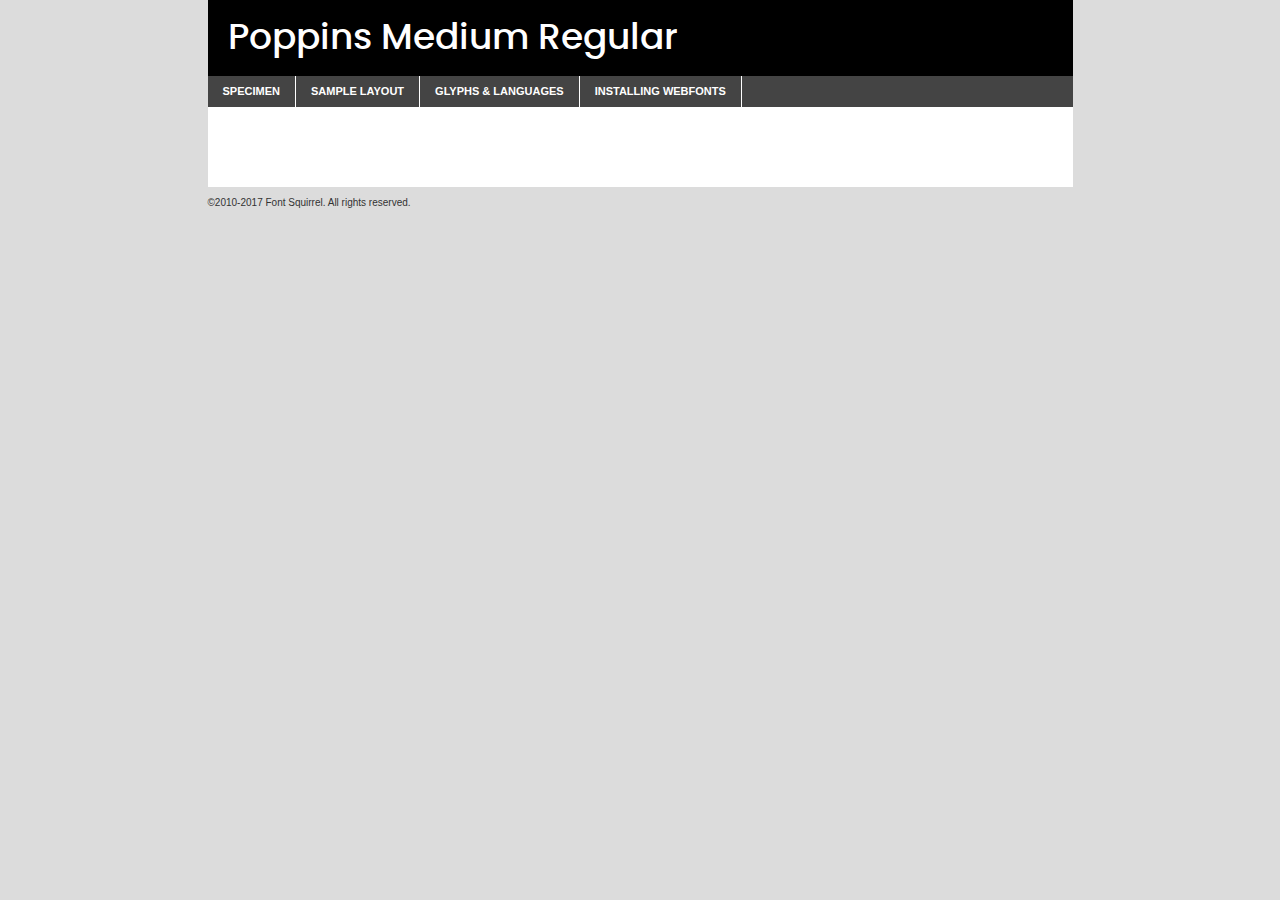
<file: components/fonts/poppins-medium-demo.html>
<!DOCTYPE html PUBLIC "-//W3C//DTD XHTML 1.0 Transitional//EN"
	"http://www.w3.org/TR/xhtml1/DTD/xhtml1-transitional.dtd">

<html xmlns="http://www.w3.org/1999/xhtml" xml:lang="en" lang="en">
<head>
	<meta http-equiv="Content-Type" content="text/html; charset=utf-8" />
	<script src="http://ajax.googleapis.com/ajax/libs/jquery/1.7.2/jquery.min.js" type="text/javascript" charset="utf-8"></script>
	<script type="text/javascript">
	(function($){$.fn.easyTabs=function(option){var param=jQuery.extend({fadeSpeed:"fast",defaultContent:1,activeClass:'active'},option);$(this).each(function(){var thisId="#"+this.id;if(param.defaultContent==''){param.defaultContent=1;}
	if(typeof param.defaultContent=="number")
	{var defaultTab=$(thisId+" .tabs li:eq("+(param.defaultContent-1)+") a").attr('href').substr(1);}else{var defaultTab=param.defaultContent;}
	$(thisId+" .tabs li a").each(function(){var tabToHide=$(this).attr('href').substr(1);$("#"+tabToHide).addClass('easytabs-tab-content');});hideAll();changeContent(defaultTab);function hideAll(){$(thisId+" .easytabs-tab-content").hide();}
	function changeContent(tabId){hideAll();$(thisId+" .tabs li").removeClass(param.activeClass);$(thisId+" .tabs li a[href=#"+tabId+"]").closest('li').addClass(param.activeClass);if(param.fadeSpeed!="none")
	{$(thisId+" #"+tabId).fadeIn(param.fadeSpeed);}else{$(thisId+" #"+tabId).show();}}
	$(thisId+" .tabs li").click(function(){var tabId=$(this).find('a').attr('href').substr(1);changeContent(tabId);return false;});});}})(jQuery);
	</script>
	<link rel="stylesheet" href="specimen_files/specimen_stylesheet.css" type="text/css" charset="utf-8" />
	<link rel="stylesheet" href="stylesheet.css" type="text/css" charset="utf-8" />

	<style type="text/css">
					body{
				font-family: 'poppinsmedium';
							}
		</style>

	<title>Poppins Medium Regular Specimen</title>
	
	
	<script type="text/javascript" charset="utf-8">
		$(document).ready(function() {
			$('#container').easyTabs({defaultContent:1});
		});
	</script>
</head>

<body>
<div id="container">
	<div id="header">
		Poppins Medium Regular	</div>
	<ul class="tabs">
		<li><a href="#specimen">Specimen</a></li>
		<li><a href="#layout">Sample Layout</a></li>
				<li><a href="#glyphs">Glyphs &amp; Languages</a></li>
		<li><a href="#installing">Installing Webfonts</a></li>
		
	</ul>
	
	<div id="main_content">

		
			<div id="specimen">
		
				<div class="section">
					<div class="grid12 firstcol">
						<div class="huge">AaBb</div>
					</div>
				</div>
		
				<div class="section">
					<div class="glyph_range">A&#x200B;B&#x200b;C&#x200b;D&#x200b;E&#x200b;F&#x200b;G&#x200b;H&#x200b;I&#x200b;J&#x200b;K&#x200b;L&#x200b;M&#x200b;N&#x200b;O&#x200b;P&#x200b;Q&#x200b;R&#x200b;S&#x200b;T&#x200b;U&#x200b;V&#x200b;W&#x200b;X&#x200b;Y&#x200b;Z&#x200b;a&#x200b;b&#x200b;c&#x200b;d&#x200b;e&#x200b;f&#x200b;g&#x200b;h&#x200b;i&#x200b;j&#x200b;k&#x200b;l&#x200b;m&#x200b;n&#x200b;o&#x200b;p&#x200b;q&#x200b;r&#x200b;s&#x200b;t&#x200b;u&#x200b;v&#x200b;w&#x200b;x&#x200b;y&#x200b;z&#x200b;1&#x200b;2&#x200b;3&#x200b;4&#x200b;5&#x200b;6&#x200b;7&#x200b;8&#x200b;9&#x200b;0&#x200b;&amp;&#x200b;.&#x200b;,&#x200b;?&#x200b;!&#x200b;&#64;&#x200b;(&#x200b;)&#x200b;#&#x200b;$&#x200b;%&#x200b;*&#x200b;+&#x200b;-&#x200b;=&#x200b;:&#x200b;;</div>
				</div>
				<div class="section">
					<div class="grid12 firstcol">
						<table class="sample_table">
							<tr><td>10</td><td class="size10">abcdefghijklmnopqrstuvwxyzABCDEFGHIJKLMNOPQRSTUVWXYZ0123456789abcdefghijklmnopqrstuvwxyzABCDEFGHIJKLMNOPQRSTUVWXYZ0123456789abcdefghijklmnopqrstuvwxyzABCDEFGHIJKLMNOPQRSTUVWXYZ</td></tr>
							<tr><td>11</td><td class="size11">abcdefghijklmnopqrstuvwxyzABCDEFGHIJKLMNOPQRSTUVWXYZ0123456789abcdefghijklmnopqrstuvwxyzABCDEFGHIJKLMNOPQRSTUVWXYZ0123456789abcdefghijklmnopqrstuvwxyzABCDEFGHIJKLMNOPQRSTUVWXYZ</td></tr>
							<tr><td>12</td><td class="size12">abcdefghijklmnopqrstuvwxyzABCDEFGHIJKLMNOPQRSTUVWXYZ0123456789abcdefghijklmnopqrstuvwxyzABCDEFGHIJKLMNOPQRSTUVWXYZ0123456789abcdefghijklmnopqrstuvwxyzABCDEFGHIJKLMNOPQRSTUVWXYZ</td></tr>
							<tr><td>13</td><td class="size13">abcdefghijklmnopqrstuvwxyzABCDEFGHIJKLMNOPQRSTUVWXYZ0123456789abcdefghijklmnopqrstuvwxyzABCDEFGHIJKLMNOPQRSTUVWXYZ0123456789abcdefghijklmnopqrstuvwxyzABCDEFGHIJKLMNOPQRSTUVWXYZ</td></tr>
							<tr><td>14</td><td class="size14">abcdefghijklmnopqrstuvwxyzABCDEFGHIJKLMNOPQRSTUVWXYZ0123456789abcdefghijklmnopqrstuvwxyzABCDEFGHIJKLMNOPQRSTUVWXYZ0123456789abcdefghijklmnopqrstuvwxyzABCDEFGHIJKLMNOPQRSTUVWXYZ</td></tr>
							<tr><td>16</td><td class="size16">abcdefghijklmnopqrstuvwxyzABCDEFGHIJKLMNOPQRSTUVWXYZ0123456789abcdefghijklmnopqrstuvwxyzABCDEFGHIJKLMNOPQRSTUVWXYZ</td></tr>
							<tr><td>18</td><td class="size18">abcdefghijklmnopqrstuvwxyzABCDEFGHIJKLMNOPQRSTUVWXYZ0123456789abcdefghijklmnopqrstuvwxyzABCDEFGHIJKLMNOPQRSTUVWXYZ</td></tr>
							<tr><td>20</td><td class="size20">abcdefghijklmnopqrstuvwxyzABCDEFGHIJKLMNOPQRSTUVWXYZ0123456789abcdefghijklmnopqrstuvwxyzABCDEFGHIJKLMNOPQRSTUVWXYZ</td></tr>
							<tr><td>24</td><td class="size24">abcdefghijklmnopqrstuvwxyzABCDEFGHIJKLMNOPQRSTUVWXYZ0123456789abcdefghijklmnopqrstuvwxyzABCDEFGHIJKLMNOPQRSTUVWXYZ</td></tr>
							<tr><td>30</td><td class="size30">abcdefghijklmnopqrstuvwxyzABCDEFGHIJKLMNOPQRSTUVWXYZ0123456789abcdefghijklmnopqrstuvwxyzABCDEFGHIJKLMNOPQRSTUVWXYZ</td></tr>
							<tr><td>36</td><td class="size36">abcdefghijklmnopqrstuvwxyzABCDEFGHIJKLMNOPQRSTUVWXYZ0123456789abcdefghijklmnopqrstuvwxyzABCDEFGHIJKLMNOPQRSTUVWXYZ</td></tr>
							<tr><td>48</td><td class="size48">abcdefghijklmnopqrstuvwxyzABCDEFGHIJKLMNOPQRSTUVWXYZ0123456789abcdefghijklmnopqrstuvwxyzABCDEFGHIJKLMNOPQRSTUVWXYZ</td></tr>
							<tr><td>60</td><td class="size60">abcdefghijklmnopqrstuvwxyzABCDEFGHIJKLMNOPQRSTUVWXYZ0123456789abcdefghijklmnopqrstuvwxyzABCDEFGHIJKLMNOPQRSTUVWXYZ</td></tr>
							<tr><td>72</td><td class="size72">abcdefghijklmnopqrstuvwxyzABCDEFGHIJKLMNOPQRSTUVWXYZ0123456789abcdefghijklmnopqrstuvwxyzABCDEFGHIJKLMNOPQRSTUVWXYZ</td></tr>
							<tr><td>90</td><td class="size90">abcdefghijklmnopqrstuvwxyzABCDEFGHIJKLMNOPQRSTUVWXYZ0123456789abcdefghijklmnopqrstuvwxyzABCDEFGHIJKLMNOPQRSTUVWXYZ</td></tr>
						</table>
				
					</div>
			
				</div>
		
		
		
								<div class="section" id="bodycomparison">


										<div id="xheight">
				<div class="fontbody">&#x25FC;&#x25FC;&#x25FC;&#x25FC;&#x25FC;&#x25FC;&#x25FC;&#x25FC;&#x25FC;&#x25FC;&#x25FC;&#x25FC;&#x25FC;&#x25FC;&#x25FC;&#x25FC;&#x25FC;&#x25FC;&#x25FC;&#x25FC;&#x25FC;&#x25FC;&#x25FC;&#x25FC;&#x25FC;&#x25FC;&#x25FC;&#x25FC;&#x25FC;&#x25FC;&#x25FC;&#x25FC;&#x25FC;&#x25FC;&#x25FC;&#x25FC;&#x25FC;&#x25FC;&#x25FC;&#x25FC;&#x25FC;&#x25FC;&#x25FC;&#x25FC;&#x25FC;&#x25FC;&#x25FC;&#x25FC;&#x25FC;&#x25FC;&#x25FC;&#x25FC;&#x25FC;&#x25FC;&#x25FC;&#x25FC;&#x25FC;&#x25FC;&#x25FC;&#x25FC;&#x25FC;&#x25FC;&#x25FC;&#x25FC;&#x25FC;&#x25FC;&#x25FC;&#x25FC;&#x25FC;&#x25FC;&#x25FC;&#x25FC;&#x25FC;&#x25FC;&#x25FC;&#x25FC;&#x25FC;&#x25FC;&#x25FC;&#x25FC;&#x25FC;&#x25FC;&#x25FC;&#x25FC;&#x25FC;&#x25FC;&#x25FC;&#x25FC;&#x25FC;&#x25FC;&#x25FC;&#x25FC;&#x25FC;&#x25FC;&#x25FC;&#x25FC;&#x25FC;&#x25FC;&#x25FC;body</div><div class="arialbody">body</div><div class="verdanabody">body</div><div class="georgiabody">body</div></div>
										<div class="fontbody" style="z-index:1">
											body<span>Poppins Medium Regular</span>
										</div>
										<div class="arialbody" style="z-index:1">
											body<span>Arial</span>
										</div>
										<div class="verdanabody" style="z-index:1">
											body<span>Verdana</span>
										</div>
										<div class="georgiabody" style="z-index:1">
											body<span>Georgia</span>
										</div>



								</div>
		
		
				<div class="section psample psample_row1" id="">
					
					<div class="grid2 firstcol">
						<p class="size10"><span>10.</span>Aenean lacinia bibendum nulla sed consectetur. Fusce dapibus, tellus ac cursus commodo, tortor mauris condimentum nibh, ut fermentum massa justo sit amet risus. Nullam id dolor id nibh ultricies vehicula ut id elit. Cum sociis natoque penatibus et magnis dis parturient montes, nascetur ridiculus mus. Nulla vitae elit libero, a pharetra augue.</p>
			
					</div>
					<div class="grid3">
						<p class="size11"><span>11.</span>Aenean lacinia bibendum nulla sed consectetur. Fusce dapibus, tellus ac cursus commodo, tortor mauris condimentum nibh, ut fermentum massa justo sit amet risus. Nullam id dolor id nibh ultricies vehicula ut id elit. Cum sociis natoque penatibus et magnis dis parturient montes, nascetur ridiculus mus. Nulla vitae elit libero, a pharetra augue.</p>
			
					</div>
					<div class="grid3">
						<p class="size12"><span>12.</span>Aenean lacinia bibendum nulla sed consectetur. Fusce dapibus, tellus ac cursus commodo, tortor mauris condimentum nibh, ut fermentum massa justo sit amet risus. Nullam id dolor id nibh ultricies vehicula ut id elit. Cum sociis natoque penatibus et magnis dis parturient montes, nascetur ridiculus mus. Nulla vitae elit libero, a pharetra augue.</p>
			
					</div>
					<div class="grid4">
						<p class="size13"><span>13.</span>Aenean lacinia bibendum nulla sed consectetur. Fusce dapibus, tellus ac cursus commodo, tortor mauris condimentum nibh, ut fermentum massa justo sit amet risus. Nullam id dolor id nibh ultricies vehicula ut id elit. Cum sociis natoque penatibus et magnis dis parturient montes, nascetur ridiculus mus. Nulla vitae elit libero, a pharetra augue.</p>
			
					</div>
					<div class="white_blend"></div>
					
				</div>
				<div class="section psample psample_row2" id="">
					<div class="grid3 firstcol">
						<p class="size14"><span>14.</span>Aenean lacinia bibendum nulla sed consectetur. Fusce dapibus, tellus ac cursus commodo, tortor mauris condimentum nibh, ut fermentum massa justo sit amet risus. Nullam id dolor id nibh ultricies vehicula ut id elit. Cum sociis natoque penatibus et magnis dis parturient montes, nascetur ridiculus mus. Nulla vitae elit libero, a pharetra augue.</p>
			
					</div>
					<div class="grid4">
						<p class="size16"><span>16.</span>Aenean lacinia bibendum nulla sed consectetur. Fusce dapibus, tellus ac cursus commodo, tortor mauris condimentum nibh, ut fermentum massa justo sit amet risus. Nullam id dolor id nibh ultricies vehicula ut id elit. Cum sociis natoque penatibus et magnis dis parturient montes, nascetur ridiculus mus. Nulla vitae elit libero, a pharetra augue.</p>
			
					</div>
					<div class="grid5">
						<p class="size18"><span>18.</span>Aenean lacinia bibendum nulla sed consectetur. Fusce dapibus, tellus ac cursus commodo, tortor mauris condimentum nibh, ut fermentum massa justo sit amet risus. Nullam id dolor id nibh ultricies vehicula ut id elit. Cum sociis natoque penatibus et magnis dis parturient montes, nascetur ridiculus mus. Nulla vitae elit libero, a pharetra augue.</p>
			
					</div>

					<div class="white_blend"></div>

				</div>
				
				<div class="section psample psample_row3" id="">
					<div class="grid5 firstcol">
						<p class="size20"><span>20.</span>Aenean lacinia bibendum nulla sed consectetur. Fusce dapibus, tellus ac cursus commodo, tortor mauris condimentum nibh, ut fermentum massa justo sit amet risus. Nullam id dolor id nibh ultricies vehicula ut id elit. Cum sociis natoque penatibus et magnis dis parturient montes, nascetur ridiculus mus. Nulla vitae elit libero, a pharetra augue.</p>
					</div>
					<div class="grid7">
						<p class="size24"><span>24.</span>Aenean lacinia bibendum nulla sed consectetur. Fusce dapibus, tellus ac cursus commodo, tortor mauris condimentum nibh, ut fermentum massa justo sit amet risus. Nullam id dolor id nibh ultricies vehicula ut id elit. Cum sociis natoque penatibus et magnis dis parturient montes, nascetur ridiculus mus. Nulla vitae elit libero, a pharetra augue.</p>
					</div>
					
					<div class="white_blend"></div>
					
				</div>
				
				<div class="section psample psample_row4" id="">
					<div class="grid12 firstcol">
						<p class="size30"><span>30.</span>Aenean lacinia bibendum nulla sed consectetur. Fusce dapibus, tellus ac cursus commodo, tortor mauris condimentum nibh, ut fermentum massa justo sit amet risus. Nullam id dolor id nibh ultricies vehicula ut id elit. Cum sociis natoque penatibus et magnis dis parturient montes, nascetur ridiculus mus. Nulla vitae elit libero, a pharetra augue.</p>
					</div>
					<div class="white_blend"></div>
					
				</div>
				
				
				
				<div class="section psample psample_row1 fullreverse">
					<div class="grid2 firstcol">
						<p class="size10"><span>10.</span>Aenean lacinia bibendum nulla sed consectetur. Fusce dapibus, tellus ac cursus commodo, tortor mauris condimentum nibh, ut fermentum massa justo sit amet risus. Nullam id dolor id nibh ultricies vehicula ut id elit. Cum sociis natoque penatibus et magnis dis parturient montes, nascetur ridiculus mus. Nulla vitae elit libero, a pharetra augue.</p>
			
					</div>
					<div class="grid3">
						<p class="size11"><span>11.</span>Aenean lacinia bibendum nulla sed consectetur. Fusce dapibus, tellus ac cursus commodo, tortor mauris condimentum nibh, ut fermentum massa justo sit amet risus. Nullam id dolor id nibh ultricies vehicula ut id elit. Cum sociis natoque penatibus et magnis dis parturient montes, nascetur ridiculus mus. Nulla vitae elit libero, a pharetra augue.</p>
			
					</div>
					<div class="grid3">
						<p class="size12"><span>12.</span>Aenean lacinia bibendum nulla sed consectetur. Fusce dapibus, tellus ac cursus commodo, tortor mauris condimentum nibh, ut fermentum massa justo sit amet risus. Nullam id dolor id nibh ultricies vehicula ut id elit. Cum sociis natoque penatibus et magnis dis parturient montes, nascetur ridiculus mus. Nulla vitae elit libero, a pharetra augue.</p>
			
					</div>
					<div class="grid4">
						<p class="size13"><span>13.</span>Aenean lacinia bibendum nulla sed consectetur. Fusce dapibus, tellus ac cursus commodo, tortor mauris condimentum nibh, ut fermentum massa justo sit amet risus. Nullam id dolor id nibh ultricies vehicula ut id elit. Cum sociis natoque penatibus et magnis dis parturient montes, nascetur ridiculus mus. Nulla vitae elit libero, a pharetra augue.</p>
			
					</div>
					<div class="black_blend"></div>
					
				</div>
				
				<div class="section psample psample_row2 fullreverse">
					<div class="grid3 firstcol">
						<p class="size14"><span>14.</span>Aenean lacinia bibendum nulla sed consectetur. Fusce dapibus, tellus ac cursus commodo, tortor mauris condimentum nibh, ut fermentum massa justo sit amet risus. Nullam id dolor id nibh ultricies vehicula ut id elit. Cum sociis natoque penatibus et magnis dis parturient montes, nascetur ridiculus mus. Nulla vitae elit libero, a pharetra augue.</p>
			
					</div>
					<div class="grid4">
						<p class="size16"><span>16.</span>Aenean lacinia bibendum nulla sed consectetur. Fusce dapibus, tellus ac cursus commodo, tortor mauris condimentum nibh, ut fermentum massa justo sit amet risus. Nullam id dolor id nibh ultricies vehicula ut id elit. Cum sociis natoque penatibus et magnis dis parturient montes, nascetur ridiculus mus. Nulla vitae elit libero, a pharetra augue.</p>
			
					</div>
					<div class="grid5">
						<p class="size18"><span>18.</span>Aenean lacinia bibendum nulla sed consectetur. Fusce dapibus, tellus ac cursus commodo, tortor mauris condimentum nibh, ut fermentum massa justo sit amet risus. Nullam id dolor id nibh ultricies vehicula ut id elit. Cum sociis natoque penatibus et magnis dis parturient montes, nascetur ridiculus mus. Nulla vitae elit libero, a pharetra augue.</p>
			
					</div>
					<div class="black_blend"></div>

				</div>
				
				<div class="section psample fullreverse psample_row3" id="">
					<div class="grid5 firstcol">
						<p class="size20"><span>20.</span>Aenean lacinia bibendum nulla sed consectetur. Fusce dapibus, tellus ac cursus commodo, tortor mauris condimentum nibh, ut fermentum massa justo sit amet risus. Nullam id dolor id nibh ultricies vehicula ut id elit. Cum sociis natoque penatibus et magnis dis parturient montes, nascetur ridiculus mus. Nulla vitae elit libero, a pharetra augue.</p>
					</div>
					<div class="grid7">
						<p class="size24"><span>24.</span>Aenean lacinia bibendum nulla sed consectetur. Fusce dapibus, tellus ac cursus commodo, tortor mauris condimentum nibh, ut fermentum massa justo sit amet risus. Nullam id dolor id nibh ultricies vehicula ut id elit. Cum sociis natoque penatibus et magnis dis parturient montes, nascetur ridiculus mus. Nulla vitae elit libero, a pharetra augue.</p>
					</div>
					
					<div class="black_blend"></div>
					
				</div>
				
				<div class="section psample fullreverse psample_row4" id="" style="border-bottom: 20px #000 solid;">
					<div class="grid12 firstcol">
						<p class="size30"><span>30.</span>Aenean lacinia bibendum nulla sed consectetur. Fusce dapibus, tellus ac cursus commodo, tortor mauris condimentum nibh, ut fermentum massa justo sit amet risus. Nullam id dolor id nibh ultricies vehicula ut id elit. Cum sociis natoque penatibus et magnis dis parturient montes, nascetur ridiculus mus. Nulla vitae elit libero, a pharetra augue.</p>
					</div>
					<div class="black_blend"></div>
					
				</div>
				
				
				
				
			</div>
			
			<div id="layout">
				
				<div class="section">
					
					<div class="grid12 firstcol">
						<h1>Lorem Ipsum Dolor</h1>
						<h2>Etiam porta sem malesuada magna mollis euismod</h2>
						
						<p class="byline">By <a href="#link">Aenean Lacinia</a></p>
					</div>
				</div>
				<div class="section">
					<div class="grid8 firstcol">
						<p class="large">Donec sed odio dui. Morbi leo risus, porta ac consectetur ac, vestibulum at eros. Fusce dapibus, tellus ac cursus commodo, tortor mauris condimentum nibh, ut fermentum massa justo sit amet risus. </p>

						
						<h3>Pellentesque ornare sem</h3>

						<p>Maecenas sed diam eget risus varius blandit sit amet non magna. Maecenas faucibus mollis interdum. Donec ullamcorper nulla non metus auctor fringilla. Nullam id dolor id nibh ultricies vehicula ut id elit. Nullam id dolor id nibh ultricies vehicula ut id elit. </p>

						<p>Aenean eu leo quam. Pellentesque ornare sem lacinia quam venenatis vestibulum. Lorem ipsum dolor sit amet, consectetur adipiscing elit. Cum sociis natoque penatibus et magnis dis parturient montes, nascetur ridiculus mus. </p>

						<p>Nulla vitae elit libero, a pharetra augue. Praesent commodo cursus magna, vel scelerisque nisl consectetur et. Aenean lacinia bibendum nulla sed consectetur. </p>

						<p>Nullam quis risus eget urna mollis ornare vel eu leo. Nullam quis risus eget urna mollis ornare vel eu leo. Maecenas sed diam eget risus varius blandit sit amet non magna. Donec ullamcorper nulla non metus auctor fringilla. </p>

						<h3>Cras mattis consectetur</h3>

						<p>Aenean eu leo quam. Pellentesque ornare sem lacinia quam venenatis vestibulum. Aenean lacinia bibendum nulla sed consectetur. Integer posuere erat a ante venenatis dapibus posuere velit aliquet. Cras mattis consectetur purus sit amet fermentum. </p>

						<p>Nullam id dolor id nibh ultricies vehicula ut id elit. Nullam quis risus eget urna mollis ornare vel eu leo. Cras mattis consectetur purus sit amet fermentum.</p>
					</div>
					
					<div class="grid4 sidebar">
						
						<div class="box reverse">
							<p class="last">Nullam quis risus eget urna mollis ornare vel eu leo. Donec ullamcorper nulla non metus auctor fringilla. Cras mattis consectetur purus sit amet fermentum. Sed posuere consectetur est at lobortis. Lorem ipsum dolor sit amet, consectetur adipiscing elit. </p>
						</div>
						
						<p class="caption">Maecenas sed diam eget risus varius.</p>

						<p>Vestibulum id ligula porta felis euismod semper. Integer posuere erat a ante venenatis dapibus posuere velit aliquet. Vestibulum id ligula porta felis euismod semper. Sed posuere consectetur est at lobortis. Maecenas sed diam eget risus varius blandit sit amet non magna. Fusce dapibus, tellus ac cursus commodo, tortor mauris condimentum nibh, ut fermentum massa justo sit amet risus. </p>

					

						<p>Duis mollis, est non commodo luctus, nisi erat porttitor ligula, eget lacinia odio sem nec elit. Aenean lacinia bibendum nulla sed consectetur. Vivamus sagittis lacus vel augue laoreet rutrum faucibus dolor auctor. Aenean lacinia bibendum nulla sed consectetur. Nullam quis risus eget urna mollis ornare vel eu leo. </p>

						<p>Praesent commodo cursus magna, vel scelerisque nisl consectetur et. Donec ullamcorper nulla non metus auctor fringilla. Maecenas faucibus mollis interdum. Fusce dapibus, tellus ac cursus commodo, tortor mauris condimentum nibh, ut fermentum massa justo sit amet risus. </p>

					</div>
				</div>
				
			</div>


			



		<div id="glyphs">
			<div class="section">
				<div class="grid12 firstcol">
			
				<h1>Language Support</h1>
				<p>The subset of Poppins Medium Regular in this kit supports the following languages:<br />
			
					Albanian, Basque, Breton, Chamorro, Danish, Dutch, English, Faroese, Finnish, French, Frisian, Galician, German, Icelandic, Italian, Malagasy, Norwegian, Portuguese, Spanish, Alsatian, Aragonese, Arapaho, Arrernte, Asturian, Aymara, Bislama, Cebuano, Corsican, Fijian, French_creole, Genoese, Gilbertese, Greenlandic, Haitian_creole, Hiligaynon, Hmong, Hopi, Ibanag, Iloko_ilokano, Indonesian, Interglossa_glosa, Interlingua, Irish_gaelic, Jerriais, Lojban, Lombard, Luxembourgeois, Manx, Mohawk, Norfolk_pitcairnese, Occitan, Oromo, Pangasinan, Papiamento, Piedmontese, Potawatomi, Rhaeto-romance, Romansh, Rotokas, Sami_lule, Samoan, Sardinian, Scots_gaelic, Seychelles_creole, Shona, Sicilian, Somali, Southern_ndebele, Swahili, Swati_swazi, Tagalog_filipino_pilipino, Tetum, Tok_pisin, Uyghur_latinized, Volapuk, Walloon, Warlpiri, Xhosa, Yapese, Zulu, Latinbasic, Ubasic, Demo				</p>
				<h1>Glyph Chart</h1>
				<p>The subset of Poppins Medium Regular in this kit includes all the glyphs listed below. Unicode entities are included above each glyph to help you insert individual characters into your layout.</p>
				<div id="glyph_chart">
			
																														 <div><p>&amp;#13;</p>&#13;</div>
																				 <div><p>&amp;#32;</p>&#32;</div>
																				 <div><p>&amp;#33;</p>&#33;</div>
																				 <div><p>&amp;#34;</p>&#34;</div>
																				 <div><p>&amp;#35;</p>&#35;</div>
																				 <div><p>&amp;#36;</p>&#36;</div>
																				 <div><p>&amp;#37;</p>&#37;</div>
																				 <div><p>&amp;#38;</p>&#38;</div>
																				 <div><p>&amp;#39;</p>&#39;</div>
																				 <div><p>&amp;#40;</p>&#40;</div>
																				 <div><p>&amp;#41;</p>&#41;</div>
																				 <div><p>&amp;#42;</p>&#42;</div>
																				 <div><p>&amp;#43;</p>&#43;</div>
																				 <div><p>&amp;#44;</p>&#44;</div>
																				 <div><p>&amp;#45;</p>&#45;</div>
																				 <div><p>&amp;#46;</p>&#46;</div>
																				 <div><p>&amp;#47;</p>&#47;</div>
																				 <div><p>&amp;#48;</p>&#48;</div>
																				 <div><p>&amp;#49;</p>&#49;</div>
																				 <div><p>&amp;#50;</p>&#50;</div>
																				 <div><p>&amp;#51;</p>&#51;</div>
																				 <div><p>&amp;#52;</p>&#52;</div>
																				 <div><p>&amp;#53;</p>&#53;</div>
																				 <div><p>&amp;#54;</p>&#54;</div>
																				 <div><p>&amp;#55;</p>&#55;</div>
																				 <div><p>&amp;#56;</p>&#56;</div>
																				 <div><p>&amp;#57;</p>&#57;</div>
																				 <div><p>&amp;#58;</p>&#58;</div>
																				 <div><p>&amp;#59;</p>&#59;</div>
																				 <div><p>&amp;#60;</p>&#60;</div>
																				 <div><p>&amp;#61;</p>&#61;</div>
																				 <div><p>&amp;#62;</p>&#62;</div>
																				 <div><p>&amp;#63;</p>&#63;</div>
																				 <div><p>&amp;#64;</p>&#64;</div>
																				 <div><p>&amp;#65;</p>&#65;</div>
																				 <div><p>&amp;#66;</p>&#66;</div>
																				 <div><p>&amp;#67;</p>&#67;</div>
																				 <div><p>&amp;#68;</p>&#68;</div>
																				 <div><p>&amp;#69;</p>&#69;</div>
																				 <div><p>&amp;#70;</p>&#70;</div>
																				 <div><p>&amp;#71;</p>&#71;</div>
																				 <div><p>&amp;#72;</p>&#72;</div>
																				 <div><p>&amp;#73;</p>&#73;</div>
																				 <div><p>&amp;#74;</p>&#74;</div>
																				 <div><p>&amp;#75;</p>&#75;</div>
																				 <div><p>&amp;#76;</p>&#76;</div>
																				 <div><p>&amp;#77;</p>&#77;</div>
																				 <div><p>&amp;#78;</p>&#78;</div>
																				 <div><p>&amp;#79;</p>&#79;</div>
																				 <div><p>&amp;#80;</p>&#80;</div>
																				 <div><p>&amp;#81;</p>&#81;</div>
																				 <div><p>&amp;#82;</p>&#82;</div>
																				 <div><p>&amp;#83;</p>&#83;</div>
																				 <div><p>&amp;#84;</p>&#84;</div>
																				 <div><p>&amp;#85;</p>&#85;</div>
																				 <div><p>&amp;#86;</p>&#86;</div>
																				 <div><p>&amp;#87;</p>&#87;</div>
																				 <div><p>&amp;#88;</p>&#88;</div>
																				 <div><p>&amp;#89;</p>&#89;</div>
																				 <div><p>&amp;#90;</p>&#90;</div>
																				 <div><p>&amp;#91;</p>&#91;</div>
																				 <div><p>&amp;#92;</p>&#92;</div>
																				 <div><p>&amp;#93;</p>&#93;</div>
																				 <div><p>&amp;#94;</p>&#94;</div>
																				 <div><p>&amp;#95;</p>&#95;</div>
																				 <div><p>&amp;#96;</p>&#96;</div>
																				 <div><p>&amp;#97;</p>&#97;</div>
																				 <div><p>&amp;#98;</p>&#98;</div>
																				 <div><p>&amp;#99;</p>&#99;</div>
																				 <div><p>&amp;#100;</p>&#100;</div>
																				 <div><p>&amp;#101;</p>&#101;</div>
																				 <div><p>&amp;#102;</p>&#102;</div>
																				 <div><p>&amp;#103;</p>&#103;</div>
																				 <div><p>&amp;#104;</p>&#104;</div>
																				 <div><p>&amp;#105;</p>&#105;</div>
																				 <div><p>&amp;#106;</p>&#106;</div>
																				 <div><p>&amp;#107;</p>&#107;</div>
																				 <div><p>&amp;#108;</p>&#108;</div>
																				 <div><p>&amp;#109;</p>&#109;</div>
																				 <div><p>&amp;#110;</p>&#110;</div>
																				 <div><p>&amp;#111;</p>&#111;</div>
																				 <div><p>&amp;#112;</p>&#112;</div>
																				 <div><p>&amp;#113;</p>&#113;</div>
																				 <div><p>&amp;#114;</p>&#114;</div>
																				 <div><p>&amp;#115;</p>&#115;</div>
																				 <div><p>&amp;#116;</p>&#116;</div>
																				 <div><p>&amp;#117;</p>&#117;</div>
																				 <div><p>&amp;#118;</p>&#118;</div>
																				 <div><p>&amp;#119;</p>&#119;</div>
																				 <div><p>&amp;#120;</p>&#120;</div>
																				 <div><p>&amp;#121;</p>&#121;</div>
																				 <div><p>&amp;#122;</p>&#122;</div>
																				 <div><p>&amp;#123;</p>&#123;</div>
																				 <div><p>&amp;#124;</p>&#124;</div>
																				 <div><p>&amp;#125;</p>&#125;</div>
																				 <div><p>&amp;#126;</p>&#126;</div>
																				 <div><p>&amp;#160;</p>&#160;</div>
																				 <div><p>&amp;#161;</p>&#161;</div>
																				 <div><p>&amp;#162;</p>&#162;</div>
																				 <div><p>&amp;#163;</p>&#163;</div>
																				 <div><p>&amp;#164;</p>&#164;</div>
																				 <div><p>&amp;#165;</p>&#165;</div>
																				 <div><p>&amp;#166;</p>&#166;</div>
																				 <div><p>&amp;#167;</p>&#167;</div>
																				 <div><p>&amp;#168;</p>&#168;</div>
																				 <div><p>&amp;#169;</p>&#169;</div>
																				 <div><p>&amp;#170;</p>&#170;</div>
																				 <div><p>&amp;#171;</p>&#171;</div>
																				 <div><p>&amp;#172;</p>&#172;</div>
																				 <div><p>&amp;#173;</p>&#173;</div>
																				 <div><p>&amp;#174;</p>&#174;</div>
																				 <div><p>&amp;#175;</p>&#175;</div>
																				 <div><p>&amp;#176;</p>&#176;</div>
																				 <div><p>&amp;#177;</p>&#177;</div>
																				 <div><p>&amp;#178;</p>&#178;</div>
																				 <div><p>&amp;#179;</p>&#179;</div>
																				 <div><p>&amp;#180;</p>&#180;</div>
																				 <div><p>&amp;#181;</p>&#181;</div>
																				 <div><p>&amp;#182;</p>&#182;</div>
																				 <div><p>&amp;#183;</p>&#183;</div>
																				 <div><p>&amp;#184;</p>&#184;</div>
																				 <div><p>&amp;#185;</p>&#185;</div>
																				 <div><p>&amp;#186;</p>&#186;</div>
																				 <div><p>&amp;#187;</p>&#187;</div>
																				 <div><p>&amp;#188;</p>&#188;</div>
																				 <div><p>&amp;#189;</p>&#189;</div>
																				 <div><p>&amp;#190;</p>&#190;</div>
																				 <div><p>&amp;#191;</p>&#191;</div>
																				 <div><p>&amp;#192;</p>&#192;</div>
																				 <div><p>&amp;#193;</p>&#193;</div>
																				 <div><p>&amp;#194;</p>&#194;</div>
																				 <div><p>&amp;#195;</p>&#195;</div>
																				 <div><p>&amp;#196;</p>&#196;</div>
																				 <div><p>&amp;#197;</p>&#197;</div>
																				 <div><p>&amp;#198;</p>&#198;</div>
																				 <div><p>&amp;#199;</p>&#199;</div>
																				 <div><p>&amp;#200;</p>&#200;</div>
																				 <div><p>&amp;#201;</p>&#201;</div>
																				 <div><p>&amp;#202;</p>&#202;</div>
																				 <div><p>&amp;#203;</p>&#203;</div>
																				 <div><p>&amp;#204;</p>&#204;</div>
																				 <div><p>&amp;#205;</p>&#205;</div>
																				 <div><p>&amp;#206;</p>&#206;</div>
																				 <div><p>&amp;#207;</p>&#207;</div>
																				 <div><p>&amp;#208;</p>&#208;</div>
																				 <div><p>&amp;#209;</p>&#209;</div>
																				 <div><p>&amp;#210;</p>&#210;</div>
																				 <div><p>&amp;#211;</p>&#211;</div>
																				 <div><p>&amp;#212;</p>&#212;</div>
																				 <div><p>&amp;#213;</p>&#213;</div>
																				 <div><p>&amp;#214;</p>&#214;</div>
																				 <div><p>&amp;#215;</p>&#215;</div>
																				 <div><p>&amp;#216;</p>&#216;</div>
																				 <div><p>&amp;#217;</p>&#217;</div>
																				 <div><p>&amp;#218;</p>&#218;</div>
																				 <div><p>&amp;#219;</p>&#219;</div>
																				 <div><p>&amp;#220;</p>&#220;</div>
																				 <div><p>&amp;#221;</p>&#221;</div>
																				 <div><p>&amp;#222;</p>&#222;</div>
																				 <div><p>&amp;#223;</p>&#223;</div>
																				 <div><p>&amp;#224;</p>&#224;</div>
																				 <div><p>&amp;#225;</p>&#225;</div>
																				 <div><p>&amp;#226;</p>&#226;</div>
																				 <div><p>&amp;#227;</p>&#227;</div>
																				 <div><p>&amp;#228;</p>&#228;</div>
																				 <div><p>&amp;#229;</p>&#229;</div>
																				 <div><p>&amp;#230;</p>&#230;</div>
																				 <div><p>&amp;#231;</p>&#231;</div>
																				 <div><p>&amp;#232;</p>&#232;</div>
																				 <div><p>&amp;#233;</p>&#233;</div>
																				 <div><p>&amp;#234;</p>&#234;</div>
																				 <div><p>&amp;#235;</p>&#235;</div>
																				 <div><p>&amp;#236;</p>&#236;</div>
																				 <div><p>&amp;#237;</p>&#237;</div>
																				 <div><p>&amp;#238;</p>&#238;</div>
																				 <div><p>&amp;#239;</p>&#239;</div>
																				 <div><p>&amp;#240;</p>&#240;</div>
																				 <div><p>&amp;#241;</p>&#241;</div>
																				 <div><p>&amp;#242;</p>&#242;</div>
																				 <div><p>&amp;#243;</p>&#243;</div>
																				 <div><p>&amp;#244;</p>&#244;</div>
																				 <div><p>&amp;#245;</p>&#245;</div>
																				 <div><p>&amp;#246;</p>&#246;</div>
																				 <div><p>&amp;#247;</p>&#247;</div>
																				 <div><p>&amp;#248;</p>&#248;</div>
																				 <div><p>&amp;#249;</p>&#249;</div>
																				 <div><p>&amp;#250;</p>&#250;</div>
																				 <div><p>&amp;#251;</p>&#251;</div>
																				 <div><p>&amp;#252;</p>&#252;</div>
																				 <div><p>&amp;#253;</p>&#253;</div>
																				 <div><p>&amp;#254;</p>&#254;</div>
																				 <div><p>&amp;#255;</p>&#255;</div>
																				 <div><p>&amp;#338;</p>&#338;</div>
																				 <div><p>&amp;#339;</p>&#339;</div>
																				 <div><p>&amp;#376;</p>&#376;</div>
																				 <div><p>&amp;#710;</p>&#710;</div>
																				 <div><p>&amp;#732;</p>&#732;</div>
																				 <div><p>&amp;#8192;</p>&#8192;</div>
																				 <div><p>&amp;#8193;</p>&#8193;</div>
																				 <div><p>&amp;#8194;</p>&#8194;</div>
																				 <div><p>&amp;#8195;</p>&#8195;</div>
																				 <div><p>&amp;#8196;</p>&#8196;</div>
																				 <div><p>&amp;#8197;</p>&#8197;</div>
																				 <div><p>&amp;#8198;</p>&#8198;</div>
																				 <div><p>&amp;#8199;</p>&#8199;</div>
																				 <div><p>&amp;#8200;</p>&#8200;</div>
																				 <div><p>&amp;#8201;</p>&#8201;</div>
																				 <div><p>&amp;#8202;</p>&#8202;</div>
																				 <div><p>&amp;#8208;</p>&#8208;</div>
																				 <div><p>&amp;#8209;</p>&#8209;</div>
																				 <div><p>&amp;#8210;</p>&#8210;</div>
																				 <div><p>&amp;#8211;</p>&#8211;</div>
																				 <div><p>&amp;#8212;</p>&#8212;</div>
																				 <div><p>&amp;#8216;</p>&#8216;</div>
																				 <div><p>&amp;#8217;</p>&#8217;</div>
																				 <div><p>&amp;#8218;</p>&#8218;</div>
																				 <div><p>&amp;#8220;</p>&#8220;</div>
																				 <div><p>&amp;#8221;</p>&#8221;</div>
																				 <div><p>&amp;#8222;</p>&#8222;</div>
																				 <div><p>&amp;#8226;</p>&#8226;</div>
																				 <div><p>&amp;#8230;</p>&#8230;</div>
																				 <div><p>&amp;#8239;</p>&#8239;</div>
																				 <div><p>&amp;#8249;</p>&#8249;</div>
																				 <div><p>&amp;#8250;</p>&#8250;</div>
																				 <div><p>&amp;#8287;</p>&#8287;</div>
																				 <div><p>&amp;#8364;</p>&#8364;</div>
																				 <div><p>&amp;#8482;</p>&#8482;</div>
																				 <div><p>&amp;#9724;</p>&#9724;</div>
																				 <div><p>&amp;#64257;</p>&#64257;</div>
																				 <div><p>&amp;#64258;</p>&#64258;</div>
																																																</div>	
				</div>
		
		
			</div>
		</div>
		
		
		<div id="specs">
			
		</div>
	
		<div id="installing">
			<div class="section">
				<div class="grid7 firstcol">
					<h1>Installing Webfonts</h1>
					
					<p>Webfonts are supported by all major browser platforms but not all in the same way. There are currently four different font formats that must be included in order to target all browsers. This includes TTF, WOFF, EOT and SVG.</p>
					
					<h2>1. Upload your webfonts</h2>
					<p>You must upload your webfont kit to your website. They should be in or near the same directory as your CSS files.</p>
					
					<h2>2. Include the webfont stylesheet</h2>
					<p>A special CSS @font-face declaration helps the various browsers select the appropriate font it needs without causing you a bunch of headaches. Learn more about this syntax by reading the <a href="https://www.fontspring.com/blog/further-hardening-of-the-bulletproof-syntax">Fontspring blog post</a> about it. The code for it is as follows:</p>


<code>
@font-face{ 
	font-family: 'MyWebFont';
	src: url('WebFont.eot');
	src: url('WebFont.eot?#iefix') format('embedded-opentype'),
	     url('WebFont.woff') format('woff'),
	     url('WebFont.ttf') format('truetype'),
	     url('WebFont.svg#webfont') format('svg');
}
</code>

	<p>We've already gone ahead and generated the code for you. All you have to do is link to the stylesheet in your HTML, like this:</p>
	<code>&lt;link rel=&quot;stylesheet&quot; href=&quot;stylesheet.css&quot; type=&quot;text/css&quot; charset=&quot;utf-8&quot; /&gt;</code>

					<h2>3. Modify your own stylesheet</h2>
					<p>To take advantage of your new fonts, you must tell your stylesheet to use them. Look at the original @font-face declaration above and find the property called "font-family." The name linked there will be what you use to reference the font. Prepend that webfont name to the font stack in the "font-family" property, inside the selector you want to change. For example:</p>
<code>p { font-family: 'WebFont', Arial, sans-serif; }</code>

<h2>4. Test</h2>
<p>Getting webfonts to work cross-browser <em>can</em> be tricky. Use the information in the sidebar to help you if you find that fonts aren't loading in a particular browser.</p>
				</div>
				
				<div class="grid5 sidebar">
					<div class="box">
						<h2>Troubleshooting<br />Font-Face Problems</h2>
						<p>Having trouble getting your webfonts to load in your new website? Here are some tips to sort out what might be the problem.</p>

						<h3>Fonts not showing in any browser</h3>

						<p>This sounds like you need to work on the plumbing. You either did not upload the fonts to the correct directory, or you did not link the fonts properly in the CSS. If you've confirmed that all this is correct and you still have a problem, take a look at your .htaccess file and see if requests are getting intercepted.</p>

						<h3>Fonts not loading in iPhone or iPad</h3>

						<p>The most common problem here is that you are serving the fonts from an IIS server. IIS refuses to serve files that have unknown MIME types. If that is the case, you must set the MIME type for SVG to "image/svg+xml" in the server settings. Follow these instructions from Microsoft if you need help.</p>

						<h3>Fonts not loading in Firefox</h3>

						<p>The primary reason for this failure? You are still using a version Firefox older than 3.5. So upgrade already! If that isn't it, then you are very likely serving fonts from a different domain. Firefox requires that all font assets be served from the same domain. Lastly it is possible that you need to add WOFF to your list of MIME types (if you are serving via IIS.)</p>

						<h3>Fonts not loading in IE</h3>

						<p>Are you looking at Internet Explorer on an actual Windows machine or are you cheating by using a service like Adobe BrowserLab? Many of these screenshot services do not render @font-face for IE. Best to test it on a real machine.</p>

						<h3>Fonts not loading in IE9</h3>

						<p>IE9, like Firefox, requires that fonts be served from the same domain as the website. Make sure that is the case.</p>
					</div>
				</div>
			</div>
			
		</div>
	
	</div>
	<div id="footer">
		<p>&copy;2010-2017 Font Squirrel. All rights reserved.</p>
	</div>
</div>
</body>
</html>
</file>
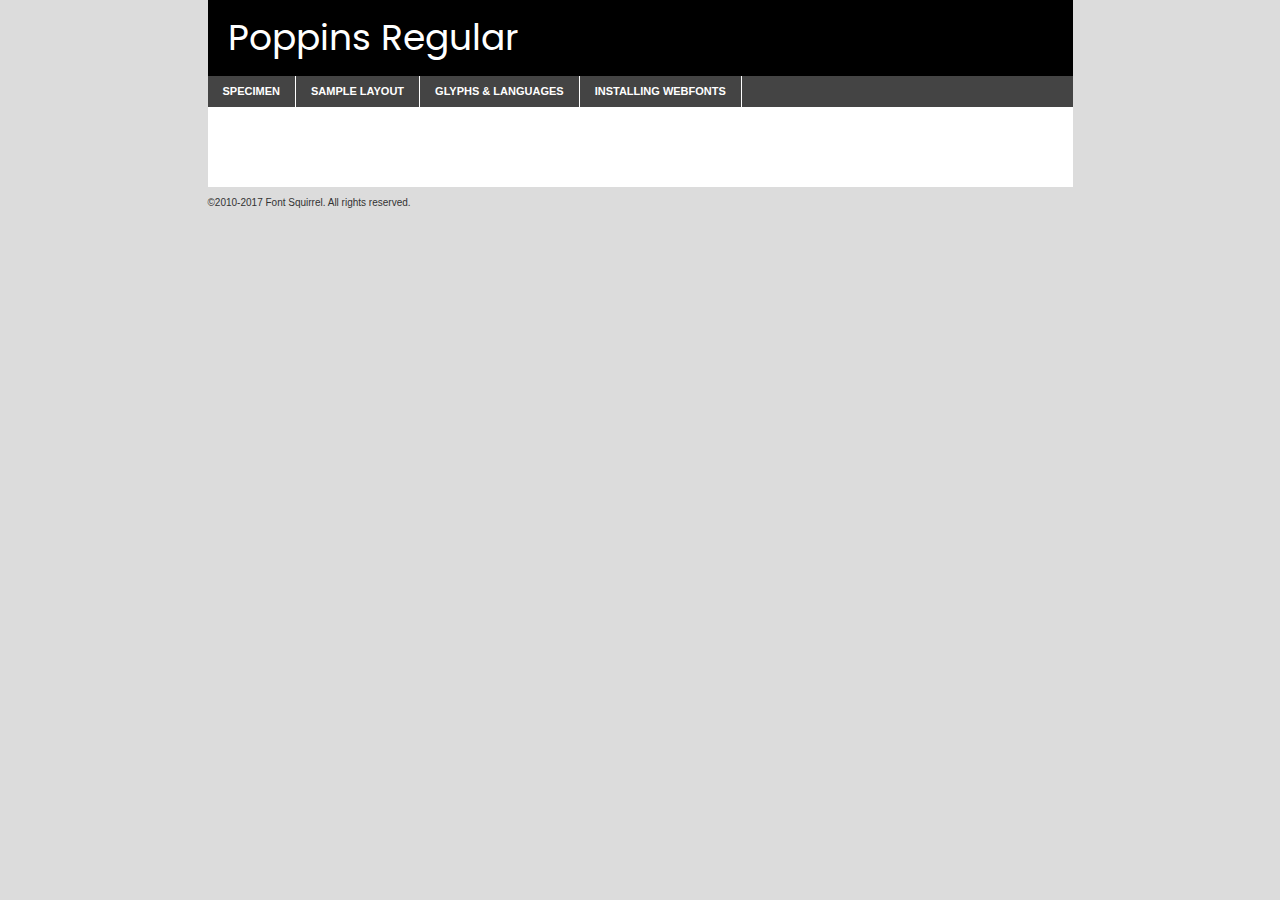
<file: components/fonts/poppins-regular-demo.html>
<!DOCTYPE html PUBLIC "-//W3C//DTD XHTML 1.0 Transitional//EN"
	"http://www.w3.org/TR/xhtml1/DTD/xhtml1-transitional.dtd">

<html xmlns="http://www.w3.org/1999/xhtml" xml:lang="en" lang="en">
<head>
	<meta http-equiv="Content-Type" content="text/html; charset=utf-8" />
	<script src="http://ajax.googleapis.com/ajax/libs/jquery/1.7.2/jquery.min.js" type="text/javascript" charset="utf-8"></script>
	<script type="text/javascript">
	(function($){$.fn.easyTabs=function(option){var param=jQuery.extend({fadeSpeed:"fast",defaultContent:1,activeClass:'active'},option);$(this).each(function(){var thisId="#"+this.id;if(param.defaultContent==''){param.defaultContent=1;}
	if(typeof param.defaultContent=="number")
	{var defaultTab=$(thisId+" .tabs li:eq("+(param.defaultContent-1)+") a").attr('href').substr(1);}else{var defaultTab=param.defaultContent;}
	$(thisId+" .tabs li a").each(function(){var tabToHide=$(this).attr('href').substr(1);$("#"+tabToHide).addClass('easytabs-tab-content');});hideAll();changeContent(defaultTab);function hideAll(){$(thisId+" .easytabs-tab-content").hide();}
	function changeContent(tabId){hideAll();$(thisId+" .tabs li").removeClass(param.activeClass);$(thisId+" .tabs li a[href=#"+tabId+"]").closest('li').addClass(param.activeClass);if(param.fadeSpeed!="none")
	{$(thisId+" #"+tabId).fadeIn(param.fadeSpeed);}else{$(thisId+" #"+tabId).show();}}
	$(thisId+" .tabs li").click(function(){var tabId=$(this).find('a').attr('href').substr(1);changeContent(tabId);return false;});});}})(jQuery);
	</script>
	<link rel="stylesheet" href="specimen_files/specimen_stylesheet.css" type="text/css" charset="utf-8" />
	<link rel="stylesheet" href="stylesheet.css" type="text/css" charset="utf-8" />

	<style type="text/css">
					body{
				font-family: 'poppinsregular';
							}
		</style>

	<title>Poppins Regular Specimen</title>
	
	
	<script type="text/javascript" charset="utf-8">
		$(document).ready(function() {
			$('#container').easyTabs({defaultContent:1});
		});
	</script>
</head>

<body>
<div id="container">
	<div id="header">
		Poppins Regular	</div>
	<ul class="tabs">
		<li><a href="#specimen">Specimen</a></li>
		<li><a href="#layout">Sample Layout</a></li>
				<li><a href="#glyphs">Glyphs &amp; Languages</a></li>
		<li><a href="#installing">Installing Webfonts</a></li>
		
	</ul>
	
	<div id="main_content">

		
			<div id="specimen">
		
				<div class="section">
					<div class="grid12 firstcol">
						<div class="huge">AaBb</div>
					</div>
				</div>
		
				<div class="section">
					<div class="glyph_range">A&#x200B;B&#x200b;C&#x200b;D&#x200b;E&#x200b;F&#x200b;G&#x200b;H&#x200b;I&#x200b;J&#x200b;K&#x200b;L&#x200b;M&#x200b;N&#x200b;O&#x200b;P&#x200b;Q&#x200b;R&#x200b;S&#x200b;T&#x200b;U&#x200b;V&#x200b;W&#x200b;X&#x200b;Y&#x200b;Z&#x200b;a&#x200b;b&#x200b;c&#x200b;d&#x200b;e&#x200b;f&#x200b;g&#x200b;h&#x200b;i&#x200b;j&#x200b;k&#x200b;l&#x200b;m&#x200b;n&#x200b;o&#x200b;p&#x200b;q&#x200b;r&#x200b;s&#x200b;t&#x200b;u&#x200b;v&#x200b;w&#x200b;x&#x200b;y&#x200b;z&#x200b;1&#x200b;2&#x200b;3&#x200b;4&#x200b;5&#x200b;6&#x200b;7&#x200b;8&#x200b;9&#x200b;0&#x200b;&amp;&#x200b;.&#x200b;,&#x200b;?&#x200b;!&#x200b;&#64;&#x200b;(&#x200b;)&#x200b;#&#x200b;$&#x200b;%&#x200b;*&#x200b;+&#x200b;-&#x200b;=&#x200b;:&#x200b;;</div>
				</div>
				<div class="section">
					<div class="grid12 firstcol">
						<table class="sample_table">
							<tr><td>10</td><td class="size10">abcdefghijklmnopqrstuvwxyzABCDEFGHIJKLMNOPQRSTUVWXYZ0123456789abcdefghijklmnopqrstuvwxyzABCDEFGHIJKLMNOPQRSTUVWXYZ0123456789abcdefghijklmnopqrstuvwxyzABCDEFGHIJKLMNOPQRSTUVWXYZ</td></tr>
							<tr><td>11</td><td class="size11">abcdefghijklmnopqrstuvwxyzABCDEFGHIJKLMNOPQRSTUVWXYZ0123456789abcdefghijklmnopqrstuvwxyzABCDEFGHIJKLMNOPQRSTUVWXYZ0123456789abcdefghijklmnopqrstuvwxyzABCDEFGHIJKLMNOPQRSTUVWXYZ</td></tr>
							<tr><td>12</td><td class="size12">abcdefghijklmnopqrstuvwxyzABCDEFGHIJKLMNOPQRSTUVWXYZ0123456789abcdefghijklmnopqrstuvwxyzABCDEFGHIJKLMNOPQRSTUVWXYZ0123456789abcdefghijklmnopqrstuvwxyzABCDEFGHIJKLMNOPQRSTUVWXYZ</td></tr>
							<tr><td>13</td><td class="size13">abcdefghijklmnopqrstuvwxyzABCDEFGHIJKLMNOPQRSTUVWXYZ0123456789abcdefghijklmnopqrstuvwxyzABCDEFGHIJKLMNOPQRSTUVWXYZ0123456789abcdefghijklmnopqrstuvwxyzABCDEFGHIJKLMNOPQRSTUVWXYZ</td></tr>
							<tr><td>14</td><td class="size14">abcdefghijklmnopqrstuvwxyzABCDEFGHIJKLMNOPQRSTUVWXYZ0123456789abcdefghijklmnopqrstuvwxyzABCDEFGHIJKLMNOPQRSTUVWXYZ0123456789abcdefghijklmnopqrstuvwxyzABCDEFGHIJKLMNOPQRSTUVWXYZ</td></tr>
							<tr><td>16</td><td class="size16">abcdefghijklmnopqrstuvwxyzABCDEFGHIJKLMNOPQRSTUVWXYZ0123456789abcdefghijklmnopqrstuvwxyzABCDEFGHIJKLMNOPQRSTUVWXYZ</td></tr>
							<tr><td>18</td><td class="size18">abcdefghijklmnopqrstuvwxyzABCDEFGHIJKLMNOPQRSTUVWXYZ0123456789abcdefghijklmnopqrstuvwxyzABCDEFGHIJKLMNOPQRSTUVWXYZ</td></tr>
							<tr><td>20</td><td class="size20">abcdefghijklmnopqrstuvwxyzABCDEFGHIJKLMNOPQRSTUVWXYZ0123456789abcdefghijklmnopqrstuvwxyzABCDEFGHIJKLMNOPQRSTUVWXYZ</td></tr>
							<tr><td>24</td><td class="size24">abcdefghijklmnopqrstuvwxyzABCDEFGHIJKLMNOPQRSTUVWXYZ0123456789abcdefghijklmnopqrstuvwxyzABCDEFGHIJKLMNOPQRSTUVWXYZ</td></tr>
							<tr><td>30</td><td class="size30">abcdefghijklmnopqrstuvwxyzABCDEFGHIJKLMNOPQRSTUVWXYZ0123456789abcdefghijklmnopqrstuvwxyzABCDEFGHIJKLMNOPQRSTUVWXYZ</td></tr>
							<tr><td>36</td><td class="size36">abcdefghijklmnopqrstuvwxyzABCDEFGHIJKLMNOPQRSTUVWXYZ0123456789abcdefghijklmnopqrstuvwxyzABCDEFGHIJKLMNOPQRSTUVWXYZ</td></tr>
							<tr><td>48</td><td class="size48">abcdefghijklmnopqrstuvwxyzABCDEFGHIJKLMNOPQRSTUVWXYZ0123456789abcdefghijklmnopqrstuvwxyzABCDEFGHIJKLMNOPQRSTUVWXYZ</td></tr>
							<tr><td>60</td><td class="size60">abcdefghijklmnopqrstuvwxyzABCDEFGHIJKLMNOPQRSTUVWXYZ0123456789abcdefghijklmnopqrstuvwxyzABCDEFGHIJKLMNOPQRSTUVWXYZ</td></tr>
							<tr><td>72</td><td class="size72">abcdefghijklmnopqrstuvwxyzABCDEFGHIJKLMNOPQRSTUVWXYZ0123456789abcdefghijklmnopqrstuvwxyzABCDEFGHIJKLMNOPQRSTUVWXYZ</td></tr>
							<tr><td>90</td><td class="size90">abcdefghijklmnopqrstuvwxyzABCDEFGHIJKLMNOPQRSTUVWXYZ0123456789abcdefghijklmnopqrstuvwxyzABCDEFGHIJKLMNOPQRSTUVWXYZ</td></tr>
						</table>
				
					</div>
			
				</div>
		
		
		
								<div class="section" id="bodycomparison">


										<div id="xheight">
				<div class="fontbody">&#x25FC;&#x25FC;&#x25FC;&#x25FC;&#x25FC;&#x25FC;&#x25FC;&#x25FC;&#x25FC;&#x25FC;&#x25FC;&#x25FC;&#x25FC;&#x25FC;&#x25FC;&#x25FC;&#x25FC;&#x25FC;&#x25FC;&#x25FC;&#x25FC;&#x25FC;&#x25FC;&#x25FC;&#x25FC;&#x25FC;&#x25FC;&#x25FC;&#x25FC;&#x25FC;&#x25FC;&#x25FC;&#x25FC;&#x25FC;&#x25FC;&#x25FC;&#x25FC;&#x25FC;&#x25FC;&#x25FC;&#x25FC;&#x25FC;&#x25FC;&#x25FC;&#x25FC;&#x25FC;&#x25FC;&#x25FC;&#x25FC;&#x25FC;&#x25FC;&#x25FC;&#x25FC;&#x25FC;&#x25FC;&#x25FC;&#x25FC;&#x25FC;&#x25FC;&#x25FC;&#x25FC;&#x25FC;&#x25FC;&#x25FC;&#x25FC;&#x25FC;&#x25FC;&#x25FC;&#x25FC;&#x25FC;&#x25FC;&#x25FC;&#x25FC;&#x25FC;&#x25FC;&#x25FC;&#x25FC;&#x25FC;&#x25FC;&#x25FC;&#x25FC;&#x25FC;&#x25FC;&#x25FC;&#x25FC;&#x25FC;&#x25FC;&#x25FC;&#x25FC;&#x25FC;&#x25FC;&#x25FC;&#x25FC;&#x25FC;&#x25FC;&#x25FC;&#x25FC;&#x25FC;&#x25FC;body</div><div class="arialbody">body</div><div class="verdanabody">body</div><div class="georgiabody">body</div></div>
										<div class="fontbody" style="z-index:1">
											body<span>Poppins Regular</span>
										</div>
										<div class="arialbody" style="z-index:1">
											body<span>Arial</span>
										</div>
										<div class="verdanabody" style="z-index:1">
											body<span>Verdana</span>
										</div>
										<div class="georgiabody" style="z-index:1">
											body<span>Georgia</span>
										</div>



								</div>
		
		
				<div class="section psample psample_row1" id="">
					
					<div class="grid2 firstcol">
						<p class="size10"><span>10.</span>Aenean lacinia bibendum nulla sed consectetur. Fusce dapibus, tellus ac cursus commodo, tortor mauris condimentum nibh, ut fermentum massa justo sit amet risus. Nullam id dolor id nibh ultricies vehicula ut id elit. Cum sociis natoque penatibus et magnis dis parturient montes, nascetur ridiculus mus. Nulla vitae elit libero, a pharetra augue.</p>
			
					</div>
					<div class="grid3">
						<p class="size11"><span>11.</span>Aenean lacinia bibendum nulla sed consectetur. Fusce dapibus, tellus ac cursus commodo, tortor mauris condimentum nibh, ut fermentum massa justo sit amet risus. Nullam id dolor id nibh ultricies vehicula ut id elit. Cum sociis natoque penatibus et magnis dis parturient montes, nascetur ridiculus mus. Nulla vitae elit libero, a pharetra augue.</p>
			
					</div>
					<div class="grid3">
						<p class="size12"><span>12.</span>Aenean lacinia bibendum nulla sed consectetur. Fusce dapibus, tellus ac cursus commodo, tortor mauris condimentum nibh, ut fermentum massa justo sit amet risus. Nullam id dolor id nibh ultricies vehicula ut id elit. Cum sociis natoque penatibus et magnis dis parturient montes, nascetur ridiculus mus. Nulla vitae elit libero, a pharetra augue.</p>
			
					</div>
					<div class="grid4">
						<p class="size13"><span>13.</span>Aenean lacinia bibendum nulla sed consectetur. Fusce dapibus, tellus ac cursus commodo, tortor mauris condimentum nibh, ut fermentum massa justo sit amet risus. Nullam id dolor id nibh ultricies vehicula ut id elit. Cum sociis natoque penatibus et magnis dis parturient montes, nascetur ridiculus mus. Nulla vitae elit libero, a pharetra augue.</p>
			
					</div>
					<div class="white_blend"></div>
					
				</div>
				<div class="section psample psample_row2" id="">
					<div class="grid3 firstcol">
						<p class="size14"><span>14.</span>Aenean lacinia bibendum nulla sed consectetur. Fusce dapibus, tellus ac cursus commodo, tortor mauris condimentum nibh, ut fermentum massa justo sit amet risus. Nullam id dolor id nibh ultricies vehicula ut id elit. Cum sociis natoque penatibus et magnis dis parturient montes, nascetur ridiculus mus. Nulla vitae elit libero, a pharetra augue.</p>
			
					</div>
					<div class="grid4">
						<p class="size16"><span>16.</span>Aenean lacinia bibendum nulla sed consectetur. Fusce dapibus, tellus ac cursus commodo, tortor mauris condimentum nibh, ut fermentum massa justo sit amet risus. Nullam id dolor id nibh ultricies vehicula ut id elit. Cum sociis natoque penatibus et magnis dis parturient montes, nascetur ridiculus mus. Nulla vitae elit libero, a pharetra augue.</p>
			
					</div>
					<div class="grid5">
						<p class="size18"><span>18.</span>Aenean lacinia bibendum nulla sed consectetur. Fusce dapibus, tellus ac cursus commodo, tortor mauris condimentum nibh, ut fermentum massa justo sit amet risus. Nullam id dolor id nibh ultricies vehicula ut id elit. Cum sociis natoque penatibus et magnis dis parturient montes, nascetur ridiculus mus. Nulla vitae elit libero, a pharetra augue.</p>
			
					</div>

					<div class="white_blend"></div>

				</div>
				
				<div class="section psample psample_row3" id="">
					<div class="grid5 firstcol">
						<p class="size20"><span>20.</span>Aenean lacinia bibendum nulla sed consectetur. Fusce dapibus, tellus ac cursus commodo, tortor mauris condimentum nibh, ut fermentum massa justo sit amet risus. Nullam id dolor id nibh ultricies vehicula ut id elit. Cum sociis natoque penatibus et magnis dis parturient montes, nascetur ridiculus mus. Nulla vitae elit libero, a pharetra augue.</p>
					</div>
					<div class="grid7">
						<p class="size24"><span>24.</span>Aenean lacinia bibendum nulla sed consectetur. Fusce dapibus, tellus ac cursus commodo, tortor mauris condimentum nibh, ut fermentum massa justo sit amet risus. Nullam id dolor id nibh ultricies vehicula ut id elit. Cum sociis natoque penatibus et magnis dis parturient montes, nascetur ridiculus mus. Nulla vitae elit libero, a pharetra augue.</p>
					</div>
					
					<div class="white_blend"></div>
					
				</div>
				
				<div class="section psample psample_row4" id="">
					<div class="grid12 firstcol">
						<p class="size30"><span>30.</span>Aenean lacinia bibendum nulla sed consectetur. Fusce dapibus, tellus ac cursus commodo, tortor mauris condimentum nibh, ut fermentum massa justo sit amet risus. Nullam id dolor id nibh ultricies vehicula ut id elit. Cum sociis natoque penatibus et magnis dis parturient montes, nascetur ridiculus mus. Nulla vitae elit libero, a pharetra augue.</p>
					</div>
					<div class="white_blend"></div>
					
				</div>
				
				
				
				<div class="section psample psample_row1 fullreverse">
					<div class="grid2 firstcol">
						<p class="size10"><span>10.</span>Aenean lacinia bibendum nulla sed consectetur. Fusce dapibus, tellus ac cursus commodo, tortor mauris condimentum nibh, ut fermentum massa justo sit amet risus. Nullam id dolor id nibh ultricies vehicula ut id elit. Cum sociis natoque penatibus et magnis dis parturient montes, nascetur ridiculus mus. Nulla vitae elit libero, a pharetra augue.</p>
			
					</div>
					<div class="grid3">
						<p class="size11"><span>11.</span>Aenean lacinia bibendum nulla sed consectetur. Fusce dapibus, tellus ac cursus commodo, tortor mauris condimentum nibh, ut fermentum massa justo sit amet risus. Nullam id dolor id nibh ultricies vehicula ut id elit. Cum sociis natoque penatibus et magnis dis parturient montes, nascetur ridiculus mus. Nulla vitae elit libero, a pharetra augue.</p>
			
					</div>
					<div class="grid3">
						<p class="size12"><span>12.</span>Aenean lacinia bibendum nulla sed consectetur. Fusce dapibus, tellus ac cursus commodo, tortor mauris condimentum nibh, ut fermentum massa justo sit amet risus. Nullam id dolor id nibh ultricies vehicula ut id elit. Cum sociis natoque penatibus et magnis dis parturient montes, nascetur ridiculus mus. Nulla vitae elit libero, a pharetra augue.</p>
			
					</div>
					<div class="grid4">
						<p class="size13"><span>13.</span>Aenean lacinia bibendum nulla sed consectetur. Fusce dapibus, tellus ac cursus commodo, tortor mauris condimentum nibh, ut fermentum massa justo sit amet risus. Nullam id dolor id nibh ultricies vehicula ut id elit. Cum sociis natoque penatibus et magnis dis parturient montes, nascetur ridiculus mus. Nulla vitae elit libero, a pharetra augue.</p>
			
					</div>
					<div class="black_blend"></div>
					
				</div>
				
				<div class="section psample psample_row2 fullreverse">
					<div class="grid3 firstcol">
						<p class="size14"><span>14.</span>Aenean lacinia bibendum nulla sed consectetur. Fusce dapibus, tellus ac cursus commodo, tortor mauris condimentum nibh, ut fermentum massa justo sit amet risus. Nullam id dolor id nibh ultricies vehicula ut id elit. Cum sociis natoque penatibus et magnis dis parturient montes, nascetur ridiculus mus. Nulla vitae elit libero, a pharetra augue.</p>
			
					</div>
					<div class="grid4">
						<p class="size16"><span>16.</span>Aenean lacinia bibendum nulla sed consectetur. Fusce dapibus, tellus ac cursus commodo, tortor mauris condimentum nibh, ut fermentum massa justo sit amet risus. Nullam id dolor id nibh ultricies vehicula ut id elit. Cum sociis natoque penatibus et magnis dis parturient montes, nascetur ridiculus mus. Nulla vitae elit libero, a pharetra augue.</p>
			
					</div>
					<div class="grid5">
						<p class="size18"><span>18.</span>Aenean lacinia bibendum nulla sed consectetur. Fusce dapibus, tellus ac cursus commodo, tortor mauris condimentum nibh, ut fermentum massa justo sit amet risus. Nullam id dolor id nibh ultricies vehicula ut id elit. Cum sociis natoque penatibus et magnis dis parturient montes, nascetur ridiculus mus. Nulla vitae elit libero, a pharetra augue.</p>
			
					</div>
					<div class="black_blend"></div>

				</div>
				
				<div class="section psample fullreverse psample_row3" id="">
					<div class="grid5 firstcol">
						<p class="size20"><span>20.</span>Aenean lacinia bibendum nulla sed consectetur. Fusce dapibus, tellus ac cursus commodo, tortor mauris condimentum nibh, ut fermentum massa justo sit amet risus. Nullam id dolor id nibh ultricies vehicula ut id elit. Cum sociis natoque penatibus et magnis dis parturient montes, nascetur ridiculus mus. Nulla vitae elit libero, a pharetra augue.</p>
					</div>
					<div class="grid7">
						<p class="size24"><span>24.</span>Aenean lacinia bibendum nulla sed consectetur. Fusce dapibus, tellus ac cursus commodo, tortor mauris condimentum nibh, ut fermentum massa justo sit amet risus. Nullam id dolor id nibh ultricies vehicula ut id elit. Cum sociis natoque penatibus et magnis dis parturient montes, nascetur ridiculus mus. Nulla vitae elit libero, a pharetra augue.</p>
					</div>
					
					<div class="black_blend"></div>
					
				</div>
				
				<div class="section psample fullreverse psample_row4" id="" style="border-bottom: 20px #000 solid;">
					<div class="grid12 firstcol">
						<p class="size30"><span>30.</span>Aenean lacinia bibendum nulla sed consectetur. Fusce dapibus, tellus ac cursus commodo, tortor mauris condimentum nibh, ut fermentum massa justo sit amet risus. Nullam id dolor id nibh ultricies vehicula ut id elit. Cum sociis natoque penatibus et magnis dis parturient montes, nascetur ridiculus mus. Nulla vitae elit libero, a pharetra augue.</p>
					</div>
					<div class="black_blend"></div>
					
				</div>
				
				
				
				
			</div>
			
			<div id="layout">
				
				<div class="section">
					
					<div class="grid12 firstcol">
						<h1>Lorem Ipsum Dolor</h1>
						<h2>Etiam porta sem malesuada magna mollis euismod</h2>
						
						<p class="byline">By <a href="#link">Aenean Lacinia</a></p>
					</div>
				</div>
				<div class="section">
					<div class="grid8 firstcol">
						<p class="large">Donec sed odio dui. Morbi leo risus, porta ac consectetur ac, vestibulum at eros. Fusce dapibus, tellus ac cursus commodo, tortor mauris condimentum nibh, ut fermentum massa justo sit amet risus. </p>

						
						<h3>Pellentesque ornare sem</h3>

						<p>Maecenas sed diam eget risus varius blandit sit amet non magna. Maecenas faucibus mollis interdum. Donec ullamcorper nulla non metus auctor fringilla. Nullam id dolor id nibh ultricies vehicula ut id elit. Nullam id dolor id nibh ultricies vehicula ut id elit. </p>

						<p>Aenean eu leo quam. Pellentesque ornare sem lacinia quam venenatis vestibulum. Lorem ipsum dolor sit amet, consectetur adipiscing elit. Cum sociis natoque penatibus et magnis dis parturient montes, nascetur ridiculus mus. </p>

						<p>Nulla vitae elit libero, a pharetra augue. Praesent commodo cursus magna, vel scelerisque nisl consectetur et. Aenean lacinia bibendum nulla sed consectetur. </p>

						<p>Nullam quis risus eget urna mollis ornare vel eu leo. Nullam quis risus eget urna mollis ornare vel eu leo. Maecenas sed diam eget risus varius blandit sit amet non magna. Donec ullamcorper nulla non metus auctor fringilla. </p>

						<h3>Cras mattis consectetur</h3>

						<p>Aenean eu leo quam. Pellentesque ornare sem lacinia quam venenatis vestibulum. Aenean lacinia bibendum nulla sed consectetur. Integer posuere erat a ante venenatis dapibus posuere velit aliquet. Cras mattis consectetur purus sit amet fermentum. </p>

						<p>Nullam id dolor id nibh ultricies vehicula ut id elit. Nullam quis risus eget urna mollis ornare vel eu leo. Cras mattis consectetur purus sit amet fermentum.</p>
					</div>
					
					<div class="grid4 sidebar">
						
						<div class="box reverse">
							<p class="last">Nullam quis risus eget urna mollis ornare vel eu leo. Donec ullamcorper nulla non metus auctor fringilla. Cras mattis consectetur purus sit amet fermentum. Sed posuere consectetur est at lobortis. Lorem ipsum dolor sit amet, consectetur adipiscing elit. </p>
						</div>
						
						<p class="caption">Maecenas sed diam eget risus varius.</p>

						<p>Vestibulum id ligula porta felis euismod semper. Integer posuere erat a ante venenatis dapibus posuere velit aliquet. Vestibulum id ligula porta felis euismod semper. Sed posuere consectetur est at lobortis. Maecenas sed diam eget risus varius blandit sit amet non magna. Fusce dapibus, tellus ac cursus commodo, tortor mauris condimentum nibh, ut fermentum massa justo sit amet risus. </p>

					

						<p>Duis mollis, est non commodo luctus, nisi erat porttitor ligula, eget lacinia odio sem nec elit. Aenean lacinia bibendum nulla sed consectetur. Vivamus sagittis lacus vel augue laoreet rutrum faucibus dolor auctor. Aenean lacinia bibendum nulla sed consectetur. Nullam quis risus eget urna mollis ornare vel eu leo. </p>

						<p>Praesent commodo cursus magna, vel scelerisque nisl consectetur et. Donec ullamcorper nulla non metus auctor fringilla. Maecenas faucibus mollis interdum. Fusce dapibus, tellus ac cursus commodo, tortor mauris condimentum nibh, ut fermentum massa justo sit amet risus. </p>

					</div>
				</div>
				
			</div>


			



		<div id="glyphs">
			<div class="section">
				<div class="grid12 firstcol">
			
				<h1>Language Support</h1>
				<p>The subset of Poppins Regular in this kit supports the following languages:<br />
			
					Albanian, Basque, Breton, Chamorro, Danish, Dutch, English, Faroese, Finnish, French, Frisian, Galician, German, Icelandic, Italian, Malagasy, Norwegian, Portuguese, Spanish, Alsatian, Aragonese, Arapaho, Arrernte, Asturian, Aymara, Bislama, Cebuano, Corsican, Fijian, French_creole, Genoese, Gilbertese, Greenlandic, Haitian_creole, Hiligaynon, Hmong, Hopi, Ibanag, Iloko_ilokano, Indonesian, Interglossa_glosa, Interlingua, Irish_gaelic, Jerriais, Lojban, Lombard, Luxembourgeois, Manx, Mohawk, Norfolk_pitcairnese, Occitan, Oromo, Pangasinan, Papiamento, Piedmontese, Potawatomi, Rhaeto-romance, Romansh, Rotokas, Sami_lule, Samoan, Sardinian, Scots_gaelic, Seychelles_creole, Shona, Sicilian, Somali, Southern_ndebele, Swahili, Swati_swazi, Tagalog_filipino_pilipino, Tetum, Tok_pisin, Uyghur_latinized, Volapuk, Walloon, Warlpiri, Xhosa, Yapese, Zulu, Latinbasic, Ubasic, Demo				</p>
				<h1>Glyph Chart</h1>
				<p>The subset of Poppins Regular in this kit includes all the glyphs listed below. Unicode entities are included above each glyph to help you insert individual characters into your layout.</p>
				<div id="glyph_chart">
			
																														 <div><p>&amp;#13;</p>&#13;</div>
																				 <div><p>&amp;#32;</p>&#32;</div>
																				 <div><p>&amp;#33;</p>&#33;</div>
																				 <div><p>&amp;#34;</p>&#34;</div>
																				 <div><p>&amp;#35;</p>&#35;</div>
																				 <div><p>&amp;#36;</p>&#36;</div>
																				 <div><p>&amp;#37;</p>&#37;</div>
																				 <div><p>&amp;#38;</p>&#38;</div>
																				 <div><p>&amp;#39;</p>&#39;</div>
																				 <div><p>&amp;#40;</p>&#40;</div>
																				 <div><p>&amp;#41;</p>&#41;</div>
																				 <div><p>&amp;#42;</p>&#42;</div>
																				 <div><p>&amp;#43;</p>&#43;</div>
																				 <div><p>&amp;#44;</p>&#44;</div>
																				 <div><p>&amp;#45;</p>&#45;</div>
																				 <div><p>&amp;#46;</p>&#46;</div>
																				 <div><p>&amp;#47;</p>&#47;</div>
																				 <div><p>&amp;#48;</p>&#48;</div>
																				 <div><p>&amp;#49;</p>&#49;</div>
																				 <div><p>&amp;#50;</p>&#50;</div>
																				 <div><p>&amp;#51;</p>&#51;</div>
																				 <div><p>&amp;#52;</p>&#52;</div>
																				 <div><p>&amp;#53;</p>&#53;</div>
																				 <div><p>&amp;#54;</p>&#54;</div>
																				 <div><p>&amp;#55;</p>&#55;</div>
																				 <div><p>&amp;#56;</p>&#56;</div>
																				 <div><p>&amp;#57;</p>&#57;</div>
																				 <div><p>&amp;#58;</p>&#58;</div>
																				 <div><p>&amp;#59;</p>&#59;</div>
																				 <div><p>&amp;#60;</p>&#60;</div>
																				 <div><p>&amp;#61;</p>&#61;</div>
																				 <div><p>&amp;#62;</p>&#62;</div>
																				 <div><p>&amp;#63;</p>&#63;</div>
																				 <div><p>&amp;#64;</p>&#64;</div>
																				 <div><p>&amp;#65;</p>&#65;</div>
																				 <div><p>&amp;#66;</p>&#66;</div>
																				 <div><p>&amp;#67;</p>&#67;</div>
																				 <div><p>&amp;#68;</p>&#68;</div>
																				 <div><p>&amp;#69;</p>&#69;</div>
																				 <div><p>&amp;#70;</p>&#70;</div>
																				 <div><p>&amp;#71;</p>&#71;</div>
																				 <div><p>&amp;#72;</p>&#72;</div>
																				 <div><p>&amp;#73;</p>&#73;</div>
																				 <div><p>&amp;#74;</p>&#74;</div>
																				 <div><p>&amp;#75;</p>&#75;</div>
																				 <div><p>&amp;#76;</p>&#76;</div>
																				 <div><p>&amp;#77;</p>&#77;</div>
																				 <div><p>&amp;#78;</p>&#78;</div>
																				 <div><p>&amp;#79;</p>&#79;</div>
																				 <div><p>&amp;#80;</p>&#80;</div>
																				 <div><p>&amp;#81;</p>&#81;</div>
																				 <div><p>&amp;#82;</p>&#82;</div>
																				 <div><p>&amp;#83;</p>&#83;</div>
																				 <div><p>&amp;#84;</p>&#84;</div>
																				 <div><p>&amp;#85;</p>&#85;</div>
																				 <div><p>&amp;#86;</p>&#86;</div>
																				 <div><p>&amp;#87;</p>&#87;</div>
																				 <div><p>&amp;#88;</p>&#88;</div>
																				 <div><p>&amp;#89;</p>&#89;</div>
																				 <div><p>&amp;#90;</p>&#90;</div>
																				 <div><p>&amp;#91;</p>&#91;</div>
																				 <div><p>&amp;#92;</p>&#92;</div>
																				 <div><p>&amp;#93;</p>&#93;</div>
																				 <div><p>&amp;#94;</p>&#94;</div>
																				 <div><p>&amp;#95;</p>&#95;</div>
																				 <div><p>&amp;#96;</p>&#96;</div>
																				 <div><p>&amp;#97;</p>&#97;</div>
																				 <div><p>&amp;#98;</p>&#98;</div>
																				 <div><p>&amp;#99;</p>&#99;</div>
																				 <div><p>&amp;#100;</p>&#100;</div>
																				 <div><p>&amp;#101;</p>&#101;</div>
																				 <div><p>&amp;#102;</p>&#102;</div>
																				 <div><p>&amp;#103;</p>&#103;</div>
																				 <div><p>&amp;#104;</p>&#104;</div>
																				 <div><p>&amp;#105;</p>&#105;</div>
																				 <div><p>&amp;#106;</p>&#106;</div>
																				 <div><p>&amp;#107;</p>&#107;</div>
																				 <div><p>&amp;#108;</p>&#108;</div>
																				 <div><p>&amp;#109;</p>&#109;</div>
																				 <div><p>&amp;#110;</p>&#110;</div>
																				 <div><p>&amp;#111;</p>&#111;</div>
																				 <div><p>&amp;#112;</p>&#112;</div>
																				 <div><p>&amp;#113;</p>&#113;</div>
																				 <div><p>&amp;#114;</p>&#114;</div>
																				 <div><p>&amp;#115;</p>&#115;</div>
																				 <div><p>&amp;#116;</p>&#116;</div>
																				 <div><p>&amp;#117;</p>&#117;</div>
																				 <div><p>&amp;#118;</p>&#118;</div>
																				 <div><p>&amp;#119;</p>&#119;</div>
																				 <div><p>&amp;#120;</p>&#120;</div>
																				 <div><p>&amp;#121;</p>&#121;</div>
																				 <div><p>&amp;#122;</p>&#122;</div>
																				 <div><p>&amp;#123;</p>&#123;</div>
																				 <div><p>&amp;#124;</p>&#124;</div>
																				 <div><p>&amp;#125;</p>&#125;</div>
																				 <div><p>&amp;#126;</p>&#126;</div>
																				 <div><p>&amp;#160;</p>&#160;</div>
																				 <div><p>&amp;#161;</p>&#161;</div>
																				 <div><p>&amp;#162;</p>&#162;</div>
																				 <div><p>&amp;#163;</p>&#163;</div>
																				 <div><p>&amp;#164;</p>&#164;</div>
																				 <div><p>&amp;#165;</p>&#165;</div>
																				 <div><p>&amp;#166;</p>&#166;</div>
																				 <div><p>&amp;#167;</p>&#167;</div>
																				 <div><p>&amp;#168;</p>&#168;</div>
																				 <div><p>&amp;#169;</p>&#169;</div>
																				 <div><p>&amp;#170;</p>&#170;</div>
																				 <div><p>&amp;#171;</p>&#171;</div>
																				 <div><p>&amp;#172;</p>&#172;</div>
																				 <div><p>&amp;#173;</p>&#173;</div>
																				 <div><p>&amp;#174;</p>&#174;</div>
																				 <div><p>&amp;#175;</p>&#175;</div>
																				 <div><p>&amp;#176;</p>&#176;</div>
																				 <div><p>&amp;#177;</p>&#177;</div>
																				 <div><p>&amp;#178;</p>&#178;</div>
																				 <div><p>&amp;#179;</p>&#179;</div>
																				 <div><p>&amp;#180;</p>&#180;</div>
																				 <div><p>&amp;#181;</p>&#181;</div>
																				 <div><p>&amp;#182;</p>&#182;</div>
																				 <div><p>&amp;#183;</p>&#183;</div>
																				 <div><p>&amp;#184;</p>&#184;</div>
																				 <div><p>&amp;#185;</p>&#185;</div>
																				 <div><p>&amp;#186;</p>&#186;</div>
																				 <div><p>&amp;#187;</p>&#187;</div>
																				 <div><p>&amp;#188;</p>&#188;</div>
																				 <div><p>&amp;#189;</p>&#189;</div>
																				 <div><p>&amp;#190;</p>&#190;</div>
																				 <div><p>&amp;#191;</p>&#191;</div>
																				 <div><p>&amp;#192;</p>&#192;</div>
																				 <div><p>&amp;#193;</p>&#193;</div>
																				 <div><p>&amp;#194;</p>&#194;</div>
																				 <div><p>&amp;#195;</p>&#195;</div>
																				 <div><p>&amp;#196;</p>&#196;</div>
																				 <div><p>&amp;#197;</p>&#197;</div>
																				 <div><p>&amp;#198;</p>&#198;</div>
																				 <div><p>&amp;#199;</p>&#199;</div>
																				 <div><p>&amp;#200;</p>&#200;</div>
																				 <div><p>&amp;#201;</p>&#201;</div>
																				 <div><p>&amp;#202;</p>&#202;</div>
																				 <div><p>&amp;#203;</p>&#203;</div>
																				 <div><p>&amp;#204;</p>&#204;</div>
																				 <div><p>&amp;#205;</p>&#205;</div>
																				 <div><p>&amp;#206;</p>&#206;</div>
																				 <div><p>&amp;#207;</p>&#207;</div>
																				 <div><p>&amp;#208;</p>&#208;</div>
																				 <div><p>&amp;#209;</p>&#209;</div>
																				 <div><p>&amp;#210;</p>&#210;</div>
																				 <div><p>&amp;#211;</p>&#211;</div>
																				 <div><p>&amp;#212;</p>&#212;</div>
																				 <div><p>&amp;#213;</p>&#213;</div>
																				 <div><p>&amp;#214;</p>&#214;</div>
																				 <div><p>&amp;#215;</p>&#215;</div>
																				 <div><p>&amp;#216;</p>&#216;</div>
																				 <div><p>&amp;#217;</p>&#217;</div>
																				 <div><p>&amp;#218;</p>&#218;</div>
																				 <div><p>&amp;#219;</p>&#219;</div>
																				 <div><p>&amp;#220;</p>&#220;</div>
																				 <div><p>&amp;#221;</p>&#221;</div>
																				 <div><p>&amp;#222;</p>&#222;</div>
																				 <div><p>&amp;#223;</p>&#223;</div>
																				 <div><p>&amp;#224;</p>&#224;</div>
																				 <div><p>&amp;#225;</p>&#225;</div>
																				 <div><p>&amp;#226;</p>&#226;</div>
																				 <div><p>&amp;#227;</p>&#227;</div>
																				 <div><p>&amp;#228;</p>&#228;</div>
																				 <div><p>&amp;#229;</p>&#229;</div>
																				 <div><p>&amp;#230;</p>&#230;</div>
																				 <div><p>&amp;#231;</p>&#231;</div>
																				 <div><p>&amp;#232;</p>&#232;</div>
																				 <div><p>&amp;#233;</p>&#233;</div>
																				 <div><p>&amp;#234;</p>&#234;</div>
																				 <div><p>&amp;#235;</p>&#235;</div>
																				 <div><p>&amp;#236;</p>&#236;</div>
																				 <div><p>&amp;#237;</p>&#237;</div>
																				 <div><p>&amp;#238;</p>&#238;</div>
																				 <div><p>&amp;#239;</p>&#239;</div>
																				 <div><p>&amp;#240;</p>&#240;</div>
																				 <div><p>&amp;#241;</p>&#241;</div>
																				 <div><p>&amp;#242;</p>&#242;</div>
																				 <div><p>&amp;#243;</p>&#243;</div>
																				 <div><p>&amp;#244;</p>&#244;</div>
																				 <div><p>&amp;#245;</p>&#245;</div>
																				 <div><p>&amp;#246;</p>&#246;</div>
																				 <div><p>&amp;#247;</p>&#247;</div>
																				 <div><p>&amp;#248;</p>&#248;</div>
																				 <div><p>&amp;#249;</p>&#249;</div>
																				 <div><p>&amp;#250;</p>&#250;</div>
																				 <div><p>&amp;#251;</p>&#251;</div>
																				 <div><p>&amp;#252;</p>&#252;</div>
																				 <div><p>&amp;#253;</p>&#253;</div>
																				 <div><p>&amp;#254;</p>&#254;</div>
																				 <div><p>&amp;#255;</p>&#255;</div>
																				 <div><p>&amp;#338;</p>&#338;</div>
																				 <div><p>&amp;#339;</p>&#339;</div>
																				 <div><p>&amp;#376;</p>&#376;</div>
																				 <div><p>&amp;#710;</p>&#710;</div>
																				 <div><p>&amp;#732;</p>&#732;</div>
																				 <div><p>&amp;#8192;</p>&#8192;</div>
																				 <div><p>&amp;#8193;</p>&#8193;</div>
																				 <div><p>&amp;#8194;</p>&#8194;</div>
																				 <div><p>&amp;#8195;</p>&#8195;</div>
																				 <div><p>&amp;#8196;</p>&#8196;</div>
																				 <div><p>&amp;#8197;</p>&#8197;</div>
																				 <div><p>&amp;#8198;</p>&#8198;</div>
																				 <div><p>&amp;#8199;</p>&#8199;</div>
																				 <div><p>&amp;#8200;</p>&#8200;</div>
																				 <div><p>&amp;#8201;</p>&#8201;</div>
																				 <div><p>&amp;#8202;</p>&#8202;</div>
																				 <div><p>&amp;#8208;</p>&#8208;</div>
																				 <div><p>&amp;#8209;</p>&#8209;</div>
																				 <div><p>&amp;#8210;</p>&#8210;</div>
																				 <div><p>&amp;#8211;</p>&#8211;</div>
																				 <div><p>&amp;#8212;</p>&#8212;</div>
																				 <div><p>&amp;#8216;</p>&#8216;</div>
																				 <div><p>&amp;#8217;</p>&#8217;</div>
																				 <div><p>&amp;#8218;</p>&#8218;</div>
																				 <div><p>&amp;#8220;</p>&#8220;</div>
																				 <div><p>&amp;#8221;</p>&#8221;</div>
																				 <div><p>&amp;#8222;</p>&#8222;</div>
																				 <div><p>&amp;#8226;</p>&#8226;</div>
																				 <div><p>&amp;#8230;</p>&#8230;</div>
																				 <div><p>&amp;#8239;</p>&#8239;</div>
																				 <div><p>&amp;#8249;</p>&#8249;</div>
																				 <div><p>&amp;#8250;</p>&#8250;</div>
																				 <div><p>&amp;#8287;</p>&#8287;</div>
																				 <div><p>&amp;#8364;</p>&#8364;</div>
																				 <div><p>&amp;#8482;</p>&#8482;</div>
																				 <div><p>&amp;#64257;</p>&#64257;</div>
																				 <div><p>&amp;#64258;</p>&#64258;</div>
																																																</div>	
				</div>
		
		
			</div>
		</div>
		
		
		<div id="specs">
			
		</div>
	
		<div id="installing">
			<div class="section">
				<div class="grid7 firstcol">
					<h1>Installing Webfonts</h1>
					
					<p>Webfonts are supported by all major browser platforms but not all in the same way. There are currently four different font formats that must be included in order to target all browsers. This includes TTF, WOFF, EOT and SVG.</p>
					
					<h2>1. Upload your webfonts</h2>
					<p>You must upload your webfont kit to your website. They should be in or near the same directory as your CSS files.</p>
					
					<h2>2. Include the webfont stylesheet</h2>
					<p>A special CSS @font-face declaration helps the various browsers select the appropriate font it needs without causing you a bunch of headaches. Learn more about this syntax by reading the <a href="https://www.fontspring.com/blog/further-hardening-of-the-bulletproof-syntax">Fontspring blog post</a> about it. The code for it is as follows:</p>


<code>
@font-face{ 
	font-family: 'MyWebFont';
	src: url('WebFont.eot');
	src: url('WebFont.eot?#iefix') format('embedded-opentype'),
	     url('WebFont.woff') format('woff'),
	     url('WebFont.ttf') format('truetype'),
	     url('WebFont.svg#webfont') format('svg');
}
</code>

	<p>We've already gone ahead and generated the code for you. All you have to do is link to the stylesheet in your HTML, like this:</p>
	<code>&lt;link rel=&quot;stylesheet&quot; href=&quot;stylesheet.css&quot; type=&quot;text/css&quot; charset=&quot;utf-8&quot; /&gt;</code>

					<h2>3. Modify your own stylesheet</h2>
					<p>To take advantage of your new fonts, you must tell your stylesheet to use them. Look at the original @font-face declaration above and find the property called "font-family." The name linked there will be what you use to reference the font. Prepend that webfont name to the font stack in the "font-family" property, inside the selector you want to change. For example:</p>
<code>p { font-family: 'WebFont', Arial, sans-serif; }</code>

<h2>4. Test</h2>
<p>Getting webfonts to work cross-browser <em>can</em> be tricky. Use the information in the sidebar to help you if you find that fonts aren't loading in a particular browser.</p>
				</div>
				
				<div class="grid5 sidebar">
					<div class="box">
						<h2>Troubleshooting<br />Font-Face Problems</h2>
						<p>Having trouble getting your webfonts to load in your new website? Here are some tips to sort out what might be the problem.</p>

						<h3>Fonts not showing in any browser</h3>

						<p>This sounds like you need to work on the plumbing. You either did not upload the fonts to the correct directory, or you did not link the fonts properly in the CSS. If you've confirmed that all this is correct and you still have a problem, take a look at your .htaccess file and see if requests are getting intercepted.</p>

						<h3>Fonts not loading in iPhone or iPad</h3>

						<p>The most common problem here is that you are serving the fonts from an IIS server. IIS refuses to serve files that have unknown MIME types. If that is the case, you must set the MIME type for SVG to "image/svg+xml" in the server settings. Follow these instructions from Microsoft if you need help.</p>

						<h3>Fonts not loading in Firefox</h3>

						<p>The primary reason for this failure? You are still using a version Firefox older than 3.5. So upgrade already! If that isn't it, then you are very likely serving fonts from a different domain. Firefox requires that all font assets be served from the same domain. Lastly it is possible that you need to add WOFF to your list of MIME types (if you are serving via IIS.)</p>

						<h3>Fonts not loading in IE</h3>

						<p>Are you looking at Internet Explorer on an actual Windows machine or are you cheating by using a service like Adobe BrowserLab? Many of these screenshot services do not render @font-face for IE. Best to test it on a real machine.</p>

						<h3>Fonts not loading in IE9</h3>

						<p>IE9, like Firefox, requires that fonts be served from the same domain as the website. Make sure that is the case.</p>
					</div>
				</div>
			</div>
			
		</div>
	
	</div>
	<div id="footer">
		<p>&copy;2010-2017 Font Squirrel. All rights reserved.</p>
	</div>
</div>
</body>
</html>
</file>
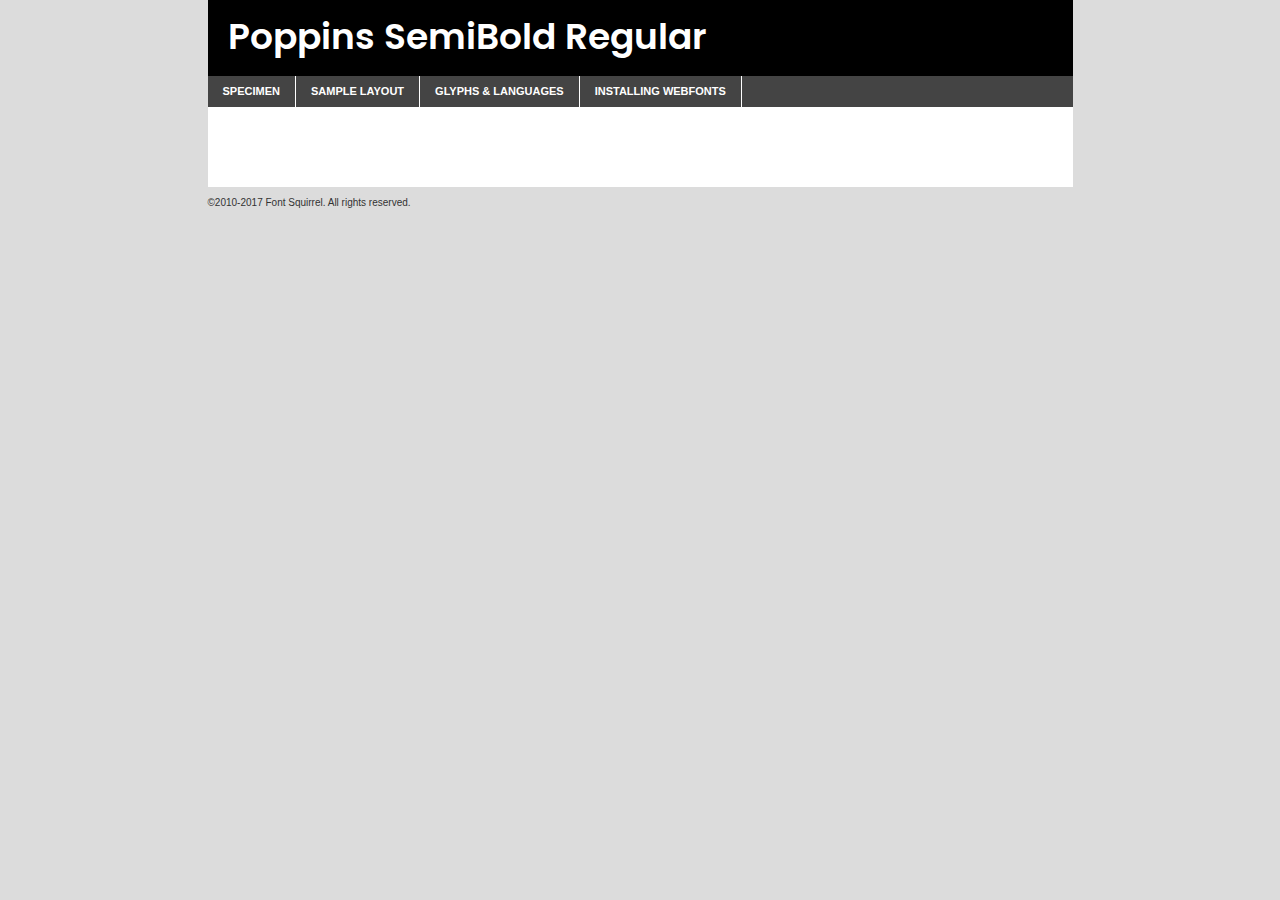
<file: components/fonts/poppins-semibold-demo.html>
<!DOCTYPE html PUBLIC "-//W3C//DTD XHTML 1.0 Transitional//EN"
	"http://www.w3.org/TR/xhtml1/DTD/xhtml1-transitional.dtd">

<html xmlns="http://www.w3.org/1999/xhtml" xml:lang="en" lang="en">
<head>
	<meta http-equiv="Content-Type" content="text/html; charset=utf-8" />
	<script src="http://ajax.googleapis.com/ajax/libs/jquery/1.7.2/jquery.min.js" type="text/javascript" charset="utf-8"></script>
	<script type="text/javascript">
	(function($){$.fn.easyTabs=function(option){var param=jQuery.extend({fadeSpeed:"fast",defaultContent:1,activeClass:'active'},option);$(this).each(function(){var thisId="#"+this.id;if(param.defaultContent==''){param.defaultContent=1;}
	if(typeof param.defaultContent=="number")
	{var defaultTab=$(thisId+" .tabs li:eq("+(param.defaultContent-1)+") a").attr('href').substr(1);}else{var defaultTab=param.defaultContent;}
	$(thisId+" .tabs li a").each(function(){var tabToHide=$(this).attr('href').substr(1);$("#"+tabToHide).addClass('easytabs-tab-content');});hideAll();changeContent(defaultTab);function hideAll(){$(thisId+" .easytabs-tab-content").hide();}
	function changeContent(tabId){hideAll();$(thisId+" .tabs li").removeClass(param.activeClass);$(thisId+" .tabs li a[href=#"+tabId+"]").closest('li').addClass(param.activeClass);if(param.fadeSpeed!="none")
	{$(thisId+" #"+tabId).fadeIn(param.fadeSpeed);}else{$(thisId+" #"+tabId).show();}}
	$(thisId+" .tabs li").click(function(){var tabId=$(this).find('a').attr('href').substr(1);changeContent(tabId);return false;});});}})(jQuery);
	</script>
	<link rel="stylesheet" href="specimen_files/specimen_stylesheet.css" type="text/css" charset="utf-8" />
	<link rel="stylesheet" href="stylesheet.css" type="text/css" charset="utf-8" />

	<style type="text/css">
					body{
				font-family: 'poppinssemibold';
							}
		</style>

	<title>Poppins SemiBold Regular Specimen</title>
	
	
	<script type="text/javascript" charset="utf-8">
		$(document).ready(function() {
			$('#container').easyTabs({defaultContent:1});
		});
	</script>
</head>

<body>
<div id="container">
	<div id="header">
		Poppins SemiBold Regular	</div>
	<ul class="tabs">
		<li><a href="#specimen">Specimen</a></li>
		<li><a href="#layout">Sample Layout</a></li>
				<li><a href="#glyphs">Glyphs &amp; Languages</a></li>
		<li><a href="#installing">Installing Webfonts</a></li>
		
	</ul>
	
	<div id="main_content">

		
			<div id="specimen">
		
				<div class="section">
					<div class="grid12 firstcol">
						<div class="huge">AaBb</div>
					</div>
				</div>
		
				<div class="section">
					<div class="glyph_range">A&#x200B;B&#x200b;C&#x200b;D&#x200b;E&#x200b;F&#x200b;G&#x200b;H&#x200b;I&#x200b;J&#x200b;K&#x200b;L&#x200b;M&#x200b;N&#x200b;O&#x200b;P&#x200b;Q&#x200b;R&#x200b;S&#x200b;T&#x200b;U&#x200b;V&#x200b;W&#x200b;X&#x200b;Y&#x200b;Z&#x200b;a&#x200b;b&#x200b;c&#x200b;d&#x200b;e&#x200b;f&#x200b;g&#x200b;h&#x200b;i&#x200b;j&#x200b;k&#x200b;l&#x200b;m&#x200b;n&#x200b;o&#x200b;p&#x200b;q&#x200b;r&#x200b;s&#x200b;t&#x200b;u&#x200b;v&#x200b;w&#x200b;x&#x200b;y&#x200b;z&#x200b;1&#x200b;2&#x200b;3&#x200b;4&#x200b;5&#x200b;6&#x200b;7&#x200b;8&#x200b;9&#x200b;0&#x200b;&amp;&#x200b;.&#x200b;,&#x200b;?&#x200b;!&#x200b;&#64;&#x200b;(&#x200b;)&#x200b;#&#x200b;$&#x200b;%&#x200b;*&#x200b;+&#x200b;-&#x200b;=&#x200b;:&#x200b;;</div>
				</div>
				<div class="section">
					<div class="grid12 firstcol">
						<table class="sample_table">
							<tr><td>10</td><td class="size10">abcdefghijklmnopqrstuvwxyzABCDEFGHIJKLMNOPQRSTUVWXYZ0123456789abcdefghijklmnopqrstuvwxyzABCDEFGHIJKLMNOPQRSTUVWXYZ0123456789abcdefghijklmnopqrstuvwxyzABCDEFGHIJKLMNOPQRSTUVWXYZ</td></tr>
							<tr><td>11</td><td class="size11">abcdefghijklmnopqrstuvwxyzABCDEFGHIJKLMNOPQRSTUVWXYZ0123456789abcdefghijklmnopqrstuvwxyzABCDEFGHIJKLMNOPQRSTUVWXYZ0123456789abcdefghijklmnopqrstuvwxyzABCDEFGHIJKLMNOPQRSTUVWXYZ</td></tr>
							<tr><td>12</td><td class="size12">abcdefghijklmnopqrstuvwxyzABCDEFGHIJKLMNOPQRSTUVWXYZ0123456789abcdefghijklmnopqrstuvwxyzABCDEFGHIJKLMNOPQRSTUVWXYZ0123456789abcdefghijklmnopqrstuvwxyzABCDEFGHIJKLMNOPQRSTUVWXYZ</td></tr>
							<tr><td>13</td><td class="size13">abcdefghijklmnopqrstuvwxyzABCDEFGHIJKLMNOPQRSTUVWXYZ0123456789abcdefghijklmnopqrstuvwxyzABCDEFGHIJKLMNOPQRSTUVWXYZ0123456789abcdefghijklmnopqrstuvwxyzABCDEFGHIJKLMNOPQRSTUVWXYZ</td></tr>
							<tr><td>14</td><td class="size14">abcdefghijklmnopqrstuvwxyzABCDEFGHIJKLMNOPQRSTUVWXYZ0123456789abcdefghijklmnopqrstuvwxyzABCDEFGHIJKLMNOPQRSTUVWXYZ0123456789abcdefghijklmnopqrstuvwxyzABCDEFGHIJKLMNOPQRSTUVWXYZ</td></tr>
							<tr><td>16</td><td class="size16">abcdefghijklmnopqrstuvwxyzABCDEFGHIJKLMNOPQRSTUVWXYZ0123456789abcdefghijklmnopqrstuvwxyzABCDEFGHIJKLMNOPQRSTUVWXYZ</td></tr>
							<tr><td>18</td><td class="size18">abcdefghijklmnopqrstuvwxyzABCDEFGHIJKLMNOPQRSTUVWXYZ0123456789abcdefghijklmnopqrstuvwxyzABCDEFGHIJKLMNOPQRSTUVWXYZ</td></tr>
							<tr><td>20</td><td class="size20">abcdefghijklmnopqrstuvwxyzABCDEFGHIJKLMNOPQRSTUVWXYZ0123456789abcdefghijklmnopqrstuvwxyzABCDEFGHIJKLMNOPQRSTUVWXYZ</td></tr>
							<tr><td>24</td><td class="size24">abcdefghijklmnopqrstuvwxyzABCDEFGHIJKLMNOPQRSTUVWXYZ0123456789abcdefghijklmnopqrstuvwxyzABCDEFGHIJKLMNOPQRSTUVWXYZ</td></tr>
							<tr><td>30</td><td class="size30">abcdefghijklmnopqrstuvwxyzABCDEFGHIJKLMNOPQRSTUVWXYZ0123456789abcdefghijklmnopqrstuvwxyzABCDEFGHIJKLMNOPQRSTUVWXYZ</td></tr>
							<tr><td>36</td><td class="size36">abcdefghijklmnopqrstuvwxyzABCDEFGHIJKLMNOPQRSTUVWXYZ0123456789abcdefghijklmnopqrstuvwxyzABCDEFGHIJKLMNOPQRSTUVWXYZ</td></tr>
							<tr><td>48</td><td class="size48">abcdefghijklmnopqrstuvwxyzABCDEFGHIJKLMNOPQRSTUVWXYZ0123456789abcdefghijklmnopqrstuvwxyzABCDEFGHIJKLMNOPQRSTUVWXYZ</td></tr>
							<tr><td>60</td><td class="size60">abcdefghijklmnopqrstuvwxyzABCDEFGHIJKLMNOPQRSTUVWXYZ0123456789abcdefghijklmnopqrstuvwxyzABCDEFGHIJKLMNOPQRSTUVWXYZ</td></tr>
							<tr><td>72</td><td class="size72">abcdefghijklmnopqrstuvwxyzABCDEFGHIJKLMNOPQRSTUVWXYZ0123456789abcdefghijklmnopqrstuvwxyzABCDEFGHIJKLMNOPQRSTUVWXYZ</td></tr>
							<tr><td>90</td><td class="size90">abcdefghijklmnopqrstuvwxyzABCDEFGHIJKLMNOPQRSTUVWXYZ0123456789abcdefghijklmnopqrstuvwxyzABCDEFGHIJKLMNOPQRSTUVWXYZ</td></tr>
						</table>
				
					</div>
			
				</div>
		
		
		
								<div class="section" id="bodycomparison">


										<div id="xheight">
				<div class="fontbody">&#x25FC;&#x25FC;&#x25FC;&#x25FC;&#x25FC;&#x25FC;&#x25FC;&#x25FC;&#x25FC;&#x25FC;&#x25FC;&#x25FC;&#x25FC;&#x25FC;&#x25FC;&#x25FC;&#x25FC;&#x25FC;&#x25FC;&#x25FC;&#x25FC;&#x25FC;&#x25FC;&#x25FC;&#x25FC;&#x25FC;&#x25FC;&#x25FC;&#x25FC;&#x25FC;&#x25FC;&#x25FC;&#x25FC;&#x25FC;&#x25FC;&#x25FC;&#x25FC;&#x25FC;&#x25FC;&#x25FC;&#x25FC;&#x25FC;&#x25FC;&#x25FC;&#x25FC;&#x25FC;&#x25FC;&#x25FC;&#x25FC;&#x25FC;&#x25FC;&#x25FC;&#x25FC;&#x25FC;&#x25FC;&#x25FC;&#x25FC;&#x25FC;&#x25FC;&#x25FC;&#x25FC;&#x25FC;&#x25FC;&#x25FC;&#x25FC;&#x25FC;&#x25FC;&#x25FC;&#x25FC;&#x25FC;&#x25FC;&#x25FC;&#x25FC;&#x25FC;&#x25FC;&#x25FC;&#x25FC;&#x25FC;&#x25FC;&#x25FC;&#x25FC;&#x25FC;&#x25FC;&#x25FC;&#x25FC;&#x25FC;&#x25FC;&#x25FC;&#x25FC;&#x25FC;&#x25FC;&#x25FC;&#x25FC;&#x25FC;&#x25FC;&#x25FC;&#x25FC;&#x25FC;&#x25FC;body</div><div class="arialbody">body</div><div class="verdanabody">body</div><div class="georgiabody">body</div></div>
										<div class="fontbody" style="z-index:1">
											body<span>Poppins SemiBold Regular</span>
										</div>
										<div class="arialbody" style="z-index:1">
											body<span>Arial</span>
										</div>
										<div class="verdanabody" style="z-index:1">
											body<span>Verdana</span>
										</div>
										<div class="georgiabody" style="z-index:1">
											body<span>Georgia</span>
										</div>



								</div>
		
		
				<div class="section psample psample_row1" id="">
					
					<div class="grid2 firstcol">
						<p class="size10"><span>10.</span>Aenean lacinia bibendum nulla sed consectetur. Fusce dapibus, tellus ac cursus commodo, tortor mauris condimentum nibh, ut fermentum massa justo sit amet risus. Nullam id dolor id nibh ultricies vehicula ut id elit. Cum sociis natoque penatibus et magnis dis parturient montes, nascetur ridiculus mus. Nulla vitae elit libero, a pharetra augue.</p>
			
					</div>
					<div class="grid3">
						<p class="size11"><span>11.</span>Aenean lacinia bibendum nulla sed consectetur. Fusce dapibus, tellus ac cursus commodo, tortor mauris condimentum nibh, ut fermentum massa justo sit amet risus. Nullam id dolor id nibh ultricies vehicula ut id elit. Cum sociis natoque penatibus et magnis dis parturient montes, nascetur ridiculus mus. Nulla vitae elit libero, a pharetra augue.</p>
			
					</div>
					<div class="grid3">
						<p class="size12"><span>12.</span>Aenean lacinia bibendum nulla sed consectetur. Fusce dapibus, tellus ac cursus commodo, tortor mauris condimentum nibh, ut fermentum massa justo sit amet risus. Nullam id dolor id nibh ultricies vehicula ut id elit. Cum sociis natoque penatibus et magnis dis parturient montes, nascetur ridiculus mus. Nulla vitae elit libero, a pharetra augue.</p>
			
					</div>
					<div class="grid4">
						<p class="size13"><span>13.</span>Aenean lacinia bibendum nulla sed consectetur. Fusce dapibus, tellus ac cursus commodo, tortor mauris condimentum nibh, ut fermentum massa justo sit amet risus. Nullam id dolor id nibh ultricies vehicula ut id elit. Cum sociis natoque penatibus et magnis dis parturient montes, nascetur ridiculus mus. Nulla vitae elit libero, a pharetra augue.</p>
			
					</div>
					<div class="white_blend"></div>
					
				</div>
				<div class="section psample psample_row2" id="">
					<div class="grid3 firstcol">
						<p class="size14"><span>14.</span>Aenean lacinia bibendum nulla sed consectetur. Fusce dapibus, tellus ac cursus commodo, tortor mauris condimentum nibh, ut fermentum massa justo sit amet risus. Nullam id dolor id nibh ultricies vehicula ut id elit. Cum sociis natoque penatibus et magnis dis parturient montes, nascetur ridiculus mus. Nulla vitae elit libero, a pharetra augue.</p>
			
					</div>
					<div class="grid4">
						<p class="size16"><span>16.</span>Aenean lacinia bibendum nulla sed consectetur. Fusce dapibus, tellus ac cursus commodo, tortor mauris condimentum nibh, ut fermentum massa justo sit amet risus. Nullam id dolor id nibh ultricies vehicula ut id elit. Cum sociis natoque penatibus et magnis dis parturient montes, nascetur ridiculus mus. Nulla vitae elit libero, a pharetra augue.</p>
			
					</div>
					<div class="grid5">
						<p class="size18"><span>18.</span>Aenean lacinia bibendum nulla sed consectetur. Fusce dapibus, tellus ac cursus commodo, tortor mauris condimentum nibh, ut fermentum massa justo sit amet risus. Nullam id dolor id nibh ultricies vehicula ut id elit. Cum sociis natoque penatibus et magnis dis parturient montes, nascetur ridiculus mus. Nulla vitae elit libero, a pharetra augue.</p>
			
					</div>

					<div class="white_blend"></div>

				</div>
				
				<div class="section psample psample_row3" id="">
					<div class="grid5 firstcol">
						<p class="size20"><span>20.</span>Aenean lacinia bibendum nulla sed consectetur. Fusce dapibus, tellus ac cursus commodo, tortor mauris condimentum nibh, ut fermentum massa justo sit amet risus. Nullam id dolor id nibh ultricies vehicula ut id elit. Cum sociis natoque penatibus et magnis dis parturient montes, nascetur ridiculus mus. Nulla vitae elit libero, a pharetra augue.</p>
					</div>
					<div class="grid7">
						<p class="size24"><span>24.</span>Aenean lacinia bibendum nulla sed consectetur. Fusce dapibus, tellus ac cursus commodo, tortor mauris condimentum nibh, ut fermentum massa justo sit amet risus. Nullam id dolor id nibh ultricies vehicula ut id elit. Cum sociis natoque penatibus et magnis dis parturient montes, nascetur ridiculus mus. Nulla vitae elit libero, a pharetra augue.</p>
					</div>
					
					<div class="white_blend"></div>
					
				</div>
				
				<div class="section psample psample_row4" id="">
					<div class="grid12 firstcol">
						<p class="size30"><span>30.</span>Aenean lacinia bibendum nulla sed consectetur. Fusce dapibus, tellus ac cursus commodo, tortor mauris condimentum nibh, ut fermentum massa justo sit amet risus. Nullam id dolor id nibh ultricies vehicula ut id elit. Cum sociis natoque penatibus et magnis dis parturient montes, nascetur ridiculus mus. Nulla vitae elit libero, a pharetra augue.</p>
					</div>
					<div class="white_blend"></div>
					
				</div>
				
				
				
				<div class="section psample psample_row1 fullreverse">
					<div class="grid2 firstcol">
						<p class="size10"><span>10.</span>Aenean lacinia bibendum nulla sed consectetur. Fusce dapibus, tellus ac cursus commodo, tortor mauris condimentum nibh, ut fermentum massa justo sit amet risus. Nullam id dolor id nibh ultricies vehicula ut id elit. Cum sociis natoque penatibus et magnis dis parturient montes, nascetur ridiculus mus. Nulla vitae elit libero, a pharetra augue.</p>
			
					</div>
					<div class="grid3">
						<p class="size11"><span>11.</span>Aenean lacinia bibendum nulla sed consectetur. Fusce dapibus, tellus ac cursus commodo, tortor mauris condimentum nibh, ut fermentum massa justo sit amet risus. Nullam id dolor id nibh ultricies vehicula ut id elit. Cum sociis natoque penatibus et magnis dis parturient montes, nascetur ridiculus mus. Nulla vitae elit libero, a pharetra augue.</p>
			
					</div>
					<div class="grid3">
						<p class="size12"><span>12.</span>Aenean lacinia bibendum nulla sed consectetur. Fusce dapibus, tellus ac cursus commodo, tortor mauris condimentum nibh, ut fermentum massa justo sit amet risus. Nullam id dolor id nibh ultricies vehicula ut id elit. Cum sociis natoque penatibus et magnis dis parturient montes, nascetur ridiculus mus. Nulla vitae elit libero, a pharetra augue.</p>
			
					</div>
					<div class="grid4">
						<p class="size13"><span>13.</span>Aenean lacinia bibendum nulla sed consectetur. Fusce dapibus, tellus ac cursus commodo, tortor mauris condimentum nibh, ut fermentum massa justo sit amet risus. Nullam id dolor id nibh ultricies vehicula ut id elit. Cum sociis natoque penatibus et magnis dis parturient montes, nascetur ridiculus mus. Nulla vitae elit libero, a pharetra augue.</p>
			
					</div>
					<div class="black_blend"></div>
					
				</div>
				
				<div class="section psample psample_row2 fullreverse">
					<div class="grid3 firstcol">
						<p class="size14"><span>14.</span>Aenean lacinia bibendum nulla sed consectetur. Fusce dapibus, tellus ac cursus commodo, tortor mauris condimentum nibh, ut fermentum massa justo sit amet risus. Nullam id dolor id nibh ultricies vehicula ut id elit. Cum sociis natoque penatibus et magnis dis parturient montes, nascetur ridiculus mus. Nulla vitae elit libero, a pharetra augue.</p>
			
					</div>
					<div class="grid4">
						<p class="size16"><span>16.</span>Aenean lacinia bibendum nulla sed consectetur. Fusce dapibus, tellus ac cursus commodo, tortor mauris condimentum nibh, ut fermentum massa justo sit amet risus. Nullam id dolor id nibh ultricies vehicula ut id elit. Cum sociis natoque penatibus et magnis dis parturient montes, nascetur ridiculus mus. Nulla vitae elit libero, a pharetra augue.</p>
			
					</div>
					<div class="grid5">
						<p class="size18"><span>18.</span>Aenean lacinia bibendum nulla sed consectetur. Fusce dapibus, tellus ac cursus commodo, tortor mauris condimentum nibh, ut fermentum massa justo sit amet risus. Nullam id dolor id nibh ultricies vehicula ut id elit. Cum sociis natoque penatibus et magnis dis parturient montes, nascetur ridiculus mus. Nulla vitae elit libero, a pharetra augue.</p>
			
					</div>
					<div class="black_blend"></div>

				</div>
				
				<div class="section psample fullreverse psample_row3" id="">
					<div class="grid5 firstcol">
						<p class="size20"><span>20.</span>Aenean lacinia bibendum nulla sed consectetur. Fusce dapibus, tellus ac cursus commodo, tortor mauris condimentum nibh, ut fermentum massa justo sit amet risus. Nullam id dolor id nibh ultricies vehicula ut id elit. Cum sociis natoque penatibus et magnis dis parturient montes, nascetur ridiculus mus. Nulla vitae elit libero, a pharetra augue.</p>
					</div>
					<div class="grid7">
						<p class="size24"><span>24.</span>Aenean lacinia bibendum nulla sed consectetur. Fusce dapibus, tellus ac cursus commodo, tortor mauris condimentum nibh, ut fermentum massa justo sit amet risus. Nullam id dolor id nibh ultricies vehicula ut id elit. Cum sociis natoque penatibus et magnis dis parturient montes, nascetur ridiculus mus. Nulla vitae elit libero, a pharetra augue.</p>
					</div>
					
					<div class="black_blend"></div>
					
				</div>
				
				<div class="section psample fullreverse psample_row4" id="" style="border-bottom: 20px #000 solid;">
					<div class="grid12 firstcol">
						<p class="size30"><span>30.</span>Aenean lacinia bibendum nulla sed consectetur. Fusce dapibus, tellus ac cursus commodo, tortor mauris condimentum nibh, ut fermentum massa justo sit amet risus. Nullam id dolor id nibh ultricies vehicula ut id elit. Cum sociis natoque penatibus et magnis dis parturient montes, nascetur ridiculus mus. Nulla vitae elit libero, a pharetra augue.</p>
					</div>
					<div class="black_blend"></div>
					
				</div>
				
				
				
				
			</div>
			
			<div id="layout">
				
				<div class="section">
					
					<div class="grid12 firstcol">
						<h1>Lorem Ipsum Dolor</h1>
						<h2>Etiam porta sem malesuada magna mollis euismod</h2>
						
						<p class="byline">By <a href="#link">Aenean Lacinia</a></p>
					</div>
				</div>
				<div class="section">
					<div class="grid8 firstcol">
						<p class="large">Donec sed odio dui. Morbi leo risus, porta ac consectetur ac, vestibulum at eros. Fusce dapibus, tellus ac cursus commodo, tortor mauris condimentum nibh, ut fermentum massa justo sit amet risus. </p>

						
						<h3>Pellentesque ornare sem</h3>

						<p>Maecenas sed diam eget risus varius blandit sit amet non magna. Maecenas faucibus mollis interdum. Donec ullamcorper nulla non metus auctor fringilla. Nullam id dolor id nibh ultricies vehicula ut id elit. Nullam id dolor id nibh ultricies vehicula ut id elit. </p>

						<p>Aenean eu leo quam. Pellentesque ornare sem lacinia quam venenatis vestibulum. Lorem ipsum dolor sit amet, consectetur adipiscing elit. Cum sociis natoque penatibus et magnis dis parturient montes, nascetur ridiculus mus. </p>

						<p>Nulla vitae elit libero, a pharetra augue. Praesent commodo cursus magna, vel scelerisque nisl consectetur et. Aenean lacinia bibendum nulla sed consectetur. </p>

						<p>Nullam quis risus eget urna mollis ornare vel eu leo. Nullam quis risus eget urna mollis ornare vel eu leo. Maecenas sed diam eget risus varius blandit sit amet non magna. Donec ullamcorper nulla non metus auctor fringilla. </p>

						<h3>Cras mattis consectetur</h3>

						<p>Aenean eu leo quam. Pellentesque ornare sem lacinia quam venenatis vestibulum. Aenean lacinia bibendum nulla sed consectetur. Integer posuere erat a ante venenatis dapibus posuere velit aliquet. Cras mattis consectetur purus sit amet fermentum. </p>

						<p>Nullam id dolor id nibh ultricies vehicula ut id elit. Nullam quis risus eget urna mollis ornare vel eu leo. Cras mattis consectetur purus sit amet fermentum.</p>
					</div>
					
					<div class="grid4 sidebar">
						
						<div class="box reverse">
							<p class="last">Nullam quis risus eget urna mollis ornare vel eu leo. Donec ullamcorper nulla non metus auctor fringilla. Cras mattis consectetur purus sit amet fermentum. Sed posuere consectetur est at lobortis. Lorem ipsum dolor sit amet, consectetur adipiscing elit. </p>
						</div>
						
						<p class="caption">Maecenas sed diam eget risus varius.</p>

						<p>Vestibulum id ligula porta felis euismod semper. Integer posuere erat a ante venenatis dapibus posuere velit aliquet. Vestibulum id ligula porta felis euismod semper. Sed posuere consectetur est at lobortis. Maecenas sed diam eget risus varius blandit sit amet non magna. Fusce dapibus, tellus ac cursus commodo, tortor mauris condimentum nibh, ut fermentum massa justo sit amet risus. </p>

					

						<p>Duis mollis, est non commodo luctus, nisi erat porttitor ligula, eget lacinia odio sem nec elit. Aenean lacinia bibendum nulla sed consectetur. Vivamus sagittis lacus vel augue laoreet rutrum faucibus dolor auctor. Aenean lacinia bibendum nulla sed consectetur. Nullam quis risus eget urna mollis ornare vel eu leo. </p>

						<p>Praesent commodo cursus magna, vel scelerisque nisl consectetur et. Donec ullamcorper nulla non metus auctor fringilla. Maecenas faucibus mollis interdum. Fusce dapibus, tellus ac cursus commodo, tortor mauris condimentum nibh, ut fermentum massa justo sit amet risus. </p>

					</div>
				</div>
				
			</div>


			



		<div id="glyphs">
			<div class="section">
				<div class="grid12 firstcol">
			
				<h1>Language Support</h1>
				<p>The subset of Poppins SemiBold Regular in this kit supports the following languages:<br />
			
					English, Arrernte, Bislama, Cebuano, Fijian, Gilbertese, Hmong, Ibanag, Iloko_ilokano, Interglossa_glosa, Interlingua, Lojban, Manx, Norfolk_pitcairnese, Oromo, Rotokas, Samoan, Sardinian, Seychelles_creole, Shona, Somali, Southern_ndebele, Swahili, Swati_swazi, Tok_pisin, Warlpiri, Xhosa, Zulu, Latinbasic, Demo				</p>
				<h1>Glyph Chart</h1>
				<p>The subset of Poppins SemiBold Regular in this kit includes all the glyphs listed below. Unicode entities are included above each glyph to help you insert individual characters into your layout.</p>
				<div id="glyph_chart">
			
																														 <div><p>&amp;#13;</p>&#13;</div>
																				 <div><p>&amp;#32;</p>&#32;</div>
																				 <div><p>&amp;#33;</p>&#33;</div>
																				 <div><p>&amp;#34;</p>&#34;</div>
																				 <div><p>&amp;#35;</p>&#35;</div>
																				 <div><p>&amp;#36;</p>&#36;</div>
																				 <div><p>&amp;#37;</p>&#37;</div>
																				 <div><p>&amp;#38;</p>&#38;</div>
																				 <div><p>&amp;#39;</p>&#39;</div>
																				 <div><p>&amp;#40;</p>&#40;</div>
																				 <div><p>&amp;#41;</p>&#41;</div>
																				 <div><p>&amp;#42;</p>&#42;</div>
																				 <div><p>&amp;#43;</p>&#43;</div>
																				 <div><p>&amp;#44;</p>&#44;</div>
																				 <div><p>&amp;#46;</p>&#46;</div>
																				 <div><p>&amp;#47;</p>&#47;</div>
																				 <div><p>&amp;#48;</p>&#48;</div>
																				 <div><p>&amp;#49;</p>&#49;</div>
																				 <div><p>&amp;#50;</p>&#50;</div>
																				 <div><p>&amp;#51;</p>&#51;</div>
																				 <div><p>&amp;#52;</p>&#52;</div>
																				 <div><p>&amp;#53;</p>&#53;</div>
																				 <div><p>&amp;#54;</p>&#54;</div>
																				 <div><p>&amp;#55;</p>&#55;</div>
																				 <div><p>&amp;#56;</p>&#56;</div>
																				 <div><p>&amp;#57;</p>&#57;</div>
																				 <div><p>&amp;#60;</p>&#60;</div>
																				 <div><p>&amp;#61;</p>&#61;</div>
																				 <div><p>&amp;#62;</p>&#62;</div>
																				 <div><p>&amp;#63;</p>&#63;</div>
																				 <div><p>&amp;#64;</p>&#64;</div>
																				 <div><p>&amp;#65;</p>&#65;</div>
																				 <div><p>&amp;#66;</p>&#66;</div>
																				 <div><p>&amp;#67;</p>&#67;</div>
																				 <div><p>&amp;#68;</p>&#68;</div>
																				 <div><p>&amp;#69;</p>&#69;</div>
																				 <div><p>&amp;#70;</p>&#70;</div>
																				 <div><p>&amp;#71;</p>&#71;</div>
																				 <div><p>&amp;#72;</p>&#72;</div>
																				 <div><p>&amp;#73;</p>&#73;</div>
																				 <div><p>&amp;#74;</p>&#74;</div>
																				 <div><p>&amp;#75;</p>&#75;</div>
																				 <div><p>&amp;#76;</p>&#76;</div>
																				 <div><p>&amp;#77;</p>&#77;</div>
																				 <div><p>&amp;#78;</p>&#78;</div>
																				 <div><p>&amp;#79;</p>&#79;</div>
																				 <div><p>&amp;#80;</p>&#80;</div>
																				 <div><p>&amp;#81;</p>&#81;</div>
																				 <div><p>&amp;#82;</p>&#82;</div>
																				 <div><p>&amp;#83;</p>&#83;</div>
																				 <div><p>&amp;#84;</p>&#84;</div>
																				 <div><p>&amp;#85;</p>&#85;</div>
																				 <div><p>&amp;#86;</p>&#86;</div>
																				 <div><p>&amp;#87;</p>&#87;</div>
																				 <div><p>&amp;#88;</p>&#88;</div>
																				 <div><p>&amp;#89;</p>&#89;</div>
																				 <div><p>&amp;#90;</p>&#90;</div>
																				 <div><p>&amp;#91;</p>&#91;</div>
																				 <div><p>&amp;#92;</p>&#92;</div>
																				 <div><p>&amp;#93;</p>&#93;</div>
																				 <div><p>&amp;#94;</p>&#94;</div>
																				 <div><p>&amp;#95;</p>&#95;</div>
																				 <div><p>&amp;#96;</p>&#96;</div>
																				 <div><p>&amp;#97;</p>&#97;</div>
																				 <div><p>&amp;#98;</p>&#98;</div>
																				 <div><p>&amp;#99;</p>&#99;</div>
																				 <div><p>&amp;#100;</p>&#100;</div>
																				 <div><p>&amp;#101;</p>&#101;</div>
																				 <div><p>&amp;#102;</p>&#102;</div>
																				 <div><p>&amp;#103;</p>&#103;</div>
																				 <div><p>&amp;#104;</p>&#104;</div>
																				 <div><p>&amp;#105;</p>&#105;</div>
																				 <div><p>&amp;#106;</p>&#106;</div>
																				 <div><p>&amp;#107;</p>&#107;</div>
																				 <div><p>&amp;#108;</p>&#108;</div>
																				 <div><p>&amp;#109;</p>&#109;</div>
																				 <div><p>&amp;#110;</p>&#110;</div>
																				 <div><p>&amp;#111;</p>&#111;</div>
																				 <div><p>&amp;#112;</p>&#112;</div>
																				 <div><p>&amp;#113;</p>&#113;</div>
																				 <div><p>&amp;#114;</p>&#114;</div>
																				 <div><p>&amp;#115;</p>&#115;</div>
																				 <div><p>&amp;#116;</p>&#116;</div>
																				 <div><p>&amp;#117;</p>&#117;</div>
																				 <div><p>&amp;#118;</p>&#118;</div>
																				 <div><p>&amp;#119;</p>&#119;</div>
																				 <div><p>&amp;#120;</p>&#120;</div>
																				 <div><p>&amp;#121;</p>&#121;</div>
																				 <div><p>&amp;#122;</p>&#122;</div>
																				 <div><p>&amp;#123;</p>&#123;</div>
																				 <div><p>&amp;#124;</p>&#124;</div>
																				 <div><p>&amp;#125;</p>&#125;</div>
																				 <div><p>&amp;#126;</p>&#126;</div>
																				 <div><p>&amp;#160;</p>&#160;</div>
																				 <div><p>&amp;#161;</p>&#161;</div>
																				 <div><p>&amp;#162;</p>&#162;</div>
																				 <div><p>&amp;#163;</p>&#163;</div>
																				 <div><p>&amp;#164;</p>&#164;</div>
																				 <div><p>&amp;#165;</p>&#165;</div>
																				 <div><p>&amp;#166;</p>&#166;</div>
																				 <div><p>&amp;#167;</p>&#167;</div>
																				 <div><p>&amp;#168;</p>&#168;</div>
																				 <div><p>&amp;#169;</p>&#169;</div>
																				 <div><p>&amp;#170;</p>&#170;</div>
																				 <div><p>&amp;#171;</p>&#171;</div>
																				 <div><p>&amp;#172;</p>&#172;</div>
																				 <div><p>&amp;#174;</p>&#174;</div>
																				 <div><p>&amp;#175;</p>&#175;</div>
																				 <div><p>&amp;#176;</p>&#176;</div>
																				 <div><p>&amp;#177;</p>&#177;</div>
																				 <div><p>&amp;#178;</p>&#178;</div>
																				 <div><p>&amp;#179;</p>&#179;</div>
																				 <div><p>&amp;#180;</p>&#180;</div>
																				 <div><p>&amp;#181;</p>&#181;</div>
																				 <div><p>&amp;#182;</p>&#182;</div>
																				 <div><p>&amp;#184;</p>&#184;</div>
																				 <div><p>&amp;#185;</p>&#185;</div>
																				 <div><p>&amp;#186;</p>&#186;</div>
																				 <div><p>&amp;#187;</p>&#187;</div>
																				 <div><p>&amp;#188;</p>&#188;</div>
																				 <div><p>&amp;#189;</p>&#189;</div>
																				 <div><p>&amp;#190;</p>&#190;</div>
																				 <div><p>&amp;#191;</p>&#191;</div>
																				 <div><p>&amp;#198;</p>&#198;</div>
																				 <div><p>&amp;#199;</p>&#199;</div>
																				 <div><p>&amp;#208;</p>&#208;</div>
																				 <div><p>&amp;#215;</p>&#215;</div>
																				 <div><p>&amp;#216;</p>&#216;</div>
																				 <div><p>&amp;#222;</p>&#222;</div>
																				 <div><p>&amp;#223;</p>&#223;</div>
																				 <div><p>&amp;#230;</p>&#230;</div>
																				 <div><p>&amp;#231;</p>&#231;</div>
																				 <div><p>&amp;#240;</p>&#240;</div>
																				 <div><p>&amp;#247;</p>&#247;</div>
																				 <div><p>&amp;#248;</p>&#248;</div>
																				 <div><p>&amp;#254;</p>&#254;</div>
																				 <div><p>&amp;#305;</p>&#305;</div>
																				 <div><p>&amp;#338;</p>&#338;</div>
																				 <div><p>&amp;#339;</p>&#339;</div>
																				 <div><p>&amp;#710;</p>&#710;</div>
																				 <div><p>&amp;#730;</p>&#730;</div>
																				 <div><p>&amp;#732;</p>&#732;</div>
																				 <div><p>&amp;#8192;</p>&#8192;</div>
																				 <div><p>&amp;#8193;</p>&#8193;</div>
																				 <div><p>&amp;#8194;</p>&#8194;</div>
																				 <div><p>&amp;#8195;</p>&#8195;</div>
																				 <div><p>&amp;#8196;</p>&#8196;</div>
																				 <div><p>&amp;#8197;</p>&#8197;</div>
																				 <div><p>&amp;#8198;</p>&#8198;</div>
																				 <div><p>&amp;#8199;</p>&#8199;</div>
																				 <div><p>&amp;#8200;</p>&#8200;</div>
																				 <div><p>&amp;#8201;</p>&#8201;</div>
																				 <div><p>&amp;#8202;</p>&#8202;</div>
																				 <div><p>&amp;#8211;</p>&#8211;</div>
																				 <div><p>&amp;#8212;</p>&#8212;</div>
																				 <div><p>&amp;#8216;</p>&#8216;</div>
																				 <div><p>&amp;#8217;</p>&#8217;</div>
																				 <div><p>&amp;#8218;</p>&#8218;</div>
																				 <div><p>&amp;#8220;</p>&#8220;</div>
																				 <div><p>&amp;#8221;</p>&#8221;</div>
																				 <div><p>&amp;#8222;</p>&#8222;</div>
																				 <div><p>&amp;#8226;</p>&#8226;</div>
																				 <div><p>&amp;#8239;</p>&#8239;</div>
																				 <div><p>&amp;#8249;</p>&#8249;</div>
																				 <div><p>&amp;#8250;</p>&#8250;</div>
																				 <div><p>&amp;#8287;</p>&#8287;</div>
																				 <div><p>&amp;#8364;</p>&#8364;</div>
																				 <div><p>&amp;#8482;</p>&#8482;</div>
																				 <div><p>&amp;#8722;</p>&#8722;</div>
																				 <div><p>&amp;#9724;</p>&#9724;</div>
																				 <div><p>&amp;#64257;</p>&#64257;</div>
																																																</div>	
				</div>
		
		
			</div>
		</div>
		
		
		<div id="specs">
			
		</div>
	
		<div id="installing">
			<div class="section">
				<div class="grid7 firstcol">
					<h1>Installing Webfonts</h1>
					
					<p>Webfonts are supported by all major browser platforms but not all in the same way. There are currently four different font formats that must be included in order to target all browsers. This includes TTF, WOFF, EOT and SVG.</p>
					
					<h2>1. Upload your webfonts</h2>
					<p>You must upload your webfont kit to your website. They should be in or near the same directory as your CSS files.</p>
					
					<h2>2. Include the webfont stylesheet</h2>
					<p>A special CSS @font-face declaration helps the various browsers select the appropriate font it needs without causing you a bunch of headaches. Learn more about this syntax by reading the <a href="https://www.fontspring.com/blog/further-hardening-of-the-bulletproof-syntax">Fontspring blog post</a> about it. The code for it is as follows:</p>


<code>
@font-face{ 
	font-family: 'MyWebFont';
	src: url('WebFont.eot');
	src: url('WebFont.eot?#iefix') format('embedded-opentype'),
	     url('WebFont.woff') format('woff'),
	     url('WebFont.ttf') format('truetype'),
	     url('WebFont.svg#webfont') format('svg');
}
</code>

	<p>We've already gone ahead and generated the code for you. All you have to do is link to the stylesheet in your HTML, like this:</p>
	<code>&lt;link rel=&quot;stylesheet&quot; href=&quot;stylesheet.css&quot; type=&quot;text/css&quot; charset=&quot;utf-8&quot; /&gt;</code>

					<h2>3. Modify your own stylesheet</h2>
					<p>To take advantage of your new fonts, you must tell your stylesheet to use them. Look at the original @font-face declaration above and find the property called "font-family." The name linked there will be what you use to reference the font. Prepend that webfont name to the font stack in the "font-family" property, inside the selector you want to change. For example:</p>
<code>p { font-family: 'WebFont', Arial, sans-serif; }</code>

<h2>4. Test</h2>
<p>Getting webfonts to work cross-browser <em>can</em> be tricky. Use the information in the sidebar to help you if you find that fonts aren't loading in a particular browser.</p>
				</div>
				
				<div class="grid5 sidebar">
					<div class="box">
						<h2>Troubleshooting<br />Font-Face Problems</h2>
						<p>Having trouble getting your webfonts to load in your new website? Here are some tips to sort out what might be the problem.</p>

						<h3>Fonts not showing in any browser</h3>

						<p>This sounds like you need to work on the plumbing. You either did not upload the fonts to the correct directory, or you did not link the fonts properly in the CSS. If you've confirmed that all this is correct and you still have a problem, take a look at your .htaccess file and see if requests are getting intercepted.</p>

						<h3>Fonts not loading in iPhone or iPad</h3>

						<p>The most common problem here is that you are serving the fonts from an IIS server. IIS refuses to serve files that have unknown MIME types. If that is the case, you must set the MIME type for SVG to "image/svg+xml" in the server settings. Follow these instructions from Microsoft if you need help.</p>

						<h3>Fonts not loading in Firefox</h3>

						<p>The primary reason for this failure? You are still using a version Firefox older than 3.5. So upgrade already! If that isn't it, then you are very likely serving fonts from a different domain. Firefox requires that all font assets be served from the same domain. Lastly it is possible that you need to add WOFF to your list of MIME types (if you are serving via IIS.)</p>

						<h3>Fonts not loading in IE</h3>

						<p>Are you looking at Internet Explorer on an actual Windows machine or are you cheating by using a service like Adobe BrowserLab? Many of these screenshot services do not render @font-face for IE. Best to test it on a real machine.</p>

						<h3>Fonts not loading in IE9</h3>

						<p>IE9, like Firefox, requires that fonts be served from the same domain as the website. Make sure that is the case.</p>
					</div>
				</div>
			</div>
			
		</div>
	
	</div>
	<div id="footer">
		<p>&copy;2010-2017 Font Squirrel. All rights reserved.</p>
	</div>
</div>
</body>
</html>
</file>
<file: styles/style.css>
:root {
  --bg-color-background: rgb(34, 34, 34);
  --bg-color-span-h2: rgb(123, 14, 201);
  --bg-color-fonts: white;
  --bg-fonts-poppinsregular: poppinsregular;
  --bg-fonts-poppinsbold: poppinsbold;
  --bg-fonts-poppinsmedium: poppinsmedium;
  --bg-fonts-poppinslight: poppinslight;
}
body {
  background-color: var(--bg-color-background);
  color: var(--bg-color-fonts);
  font-family: var(--bg-fonts-poppinsregular);
  max-width: 1200px;
  margin: 0 auto;
  padding: 15px;
}

header {
  display: flex;
  flex-direction: row;
  justify-content: space-between;
  align-items: center;
}

#title {
  flex-direction: column;
  line-height: 10px;
}

li {
  display: inline-block;
  margin: 20px;
}
a {
  color: var(--bg-color-fonts); /*Color white*/
  text-decoration: none;
}

a:hover {
  color: var(--bg-color-span-h2);
  transition: all 0.4s;
}

h1 {
  font-weight: 200;
}

main {
  display: flex;
  flex-direction: row;
  margin-top: 50px;
}

h2 {
  font-size: 54px;
  line-height: 10px;
  font-family: var(--bg-fonts-poppinsmedium);
}

span {
  color: var(--bg-color-span-h2);
}

p {
  line-height: 25px;
  max-width: 500px;
  font-family: var(--bg-fonts-poppinslight);
}

img {
  width: 600px;
  margin-left: 35px;
}

form {
  display: flex;
  flex-direction: column;
  width: 70%;
}

form [type="submit"] {
  height: 50px;
  width: 50%;
  background-color: var(--bg-color-span-h2);
  color: var(--bg-color-fonts);
  font-weight: bold;
  font-size: 18px;
}

form [type="submit"]:hover {
  cursor: pointer;
}

input {
  margin-top: 20px;
  height: 20px;
  padding: 15px;
  border-radius: 20px;
  border: none;
  font-size: 15px;
}

.social-links {
  display: flex;
  margin-left: 10px;
}
.icon-insta {
  width: 60px;
  height: 60px;
  margin: 60px auto;
  margin-left: 50px;
}
.icon-zap {
  width: 60px;
  height: 60px;
  margin: 60px auto;
}

/*Page sobre*/
.sobre-img {
  width: 36rem;
  height: 34rem;
}
</file>
<file: styles/fonts.css>
@font-face {
  font-family: "poppinsblack";
  src: url("../components/fonts/poppins-black-webfont.woff2") format("woff2"),
    url("../components/fonts/poppins-black-webfont.woff") format("woff");
  font-weight: normal;
  font-style: normal;
}

@font-face {
  font-family: "poppinsbold";
  src: url("../components/fonts/poppins-bold-webfont.woff2") format("woff2"),
    url("../components/fonts/poppins-bold-webfont.woff") format("woff");
  font-weight: normal;
  font-style: normal;
}

@font-face {
  font-family: "poppinslight";
  src: url("../components/fonts/poppins-light-webfont.woff2") format("woff2"),
    url("../components/fonts/poppins-light-webfont.woff") format("woff");
  font-weight: normal;
  font-style: normal;
}

@font-face {
  font-family: "poppinsmedium";
  src: url("../components/fonts/poppins-medium-webfont.woff2") format("woff2"),
    url("../components/fonts/poppins-medium-webfont.woff") format("woff");
  font-weight: normal;
  font-style: normal;
}

@font-face {
  font-family: "poppinsregular";
  src: url("../components/fonts/poppins-regular-webfont.woff2") format("woff2"),
    url("../components/fonts/poppins-regular-webfont.woff") format("woff");
  font-weight: normal;
  font-style: normal;
}

@font-face {
  font-family: "poppinssemibold";
  src: url("../components/fonts/poppins-semibold-webfont.woff2") format("woff2"),
    url("../components/fonts/poppins-semibold-webfont.woff") format("woff");
  font-weight: normal;
  font-style: normal;
}
</file>
<file: styles/media.css>
@media screen and (max-width: 760px) {
  header {
    flex-direction: column;
  }
  main {
    flex-direction: column;
  }
  h2 {
    font-size: 38px;
  }
  form {
    margin: 0 auto;
    width: 100%;
  }
  input {
    align-self: center;
  }
  .img img {
    display: none;
  }

  ul {
    text-align: center;
  }
}

@media screen and (max-width: 415px) {
  header {
    flex-direction: row;
  }
  main {
    flex-direction: column;
  }

  h2 {
    font-size: 30px;
    line-height: 25px;
  }
  form {
    margin: 0 auto;
    width: 100%;
  }
  input {
    align-self: center;
  }

  ul {
    text-align: center;
  }
}
</file>
<file: components/fonts/stylesheet.css>
/*! Generated by Font Squirrel (https://www.fontsquirrel.com) on May 19, 2021 */



@font-face {
    font-family: 'poppinsblack';
    src: url('poppins-black-webfont.woff2') format('woff2'),
         url('poppins-black-webfont.woff') format('woff');
    font-weight: normal;
    font-style: normal;

}




@font-face {
    font-family: 'poppinsbold';
    src: url('poppins-bold-webfont.woff2') format('woff2'),
         url('poppins-bold-webfont.woff') format('woff');
    font-weight: normal;
    font-style: normal;

}




@font-face {
    font-family: 'poppinslight';
    src: url('poppins-light-webfont.woff2') format('woff2'),
         url('poppins-light-webfont.woff') format('woff');
    font-weight: normal;
    font-style: normal;

}




@font-face {
    font-family: 'poppinsmedium';
    src: url('poppins-medium-webfont.woff2') format('woff2'),
         url('poppins-medium-webfont.woff') format('woff');
    font-weight: normal;
    font-style: normal;

}




@font-face {
    font-family: 'poppinsregular';
    src: url('poppins-regular-webfont.woff2') format('woff2'),
         url('poppins-regular-webfont.woff') format('woff');
    font-weight: normal;
    font-style: normal;

}




@font-face {
    font-family: 'poppinssemibold';
    src: url('poppins-semibold-webfont.woff2') format('woff2'),
         url('poppins-semibold-webfont.woff') format('woff');
    font-weight: normal;
    font-style: normal;

}
</file>
<file: components/fonts/specimen_files/specimen_stylesheet.css>
@import url('grid_12-825-55-15.css');

/*  
	CSS Reset by Eric Meyer - Released under Public Domain
    http://meyerweb.com/eric/tools/css/reset/
*/
html, body, div, span, applet, object, iframe,
h1, h2, h3, h4, h5, h6, p, blockquote, pre,
a, abbr, acronym, address, big, cite, code,
del, dfn, em, font, img, ins, kbd, q, s, samp,
small, strike, strong, sub, sup, tt, var,
b, u, i, center, dl, dt, dd, ol, ul, li,
fieldset, form, label, legend, table, 
caption, tbody, tfoot, thead, tr, th, td 
                  {margin: 0;padding: 0;border: 0;outline: 0;
                  font-size: 100%;vertical-align: baseline;
                  background: transparent;}
body              {line-height: 1;}
ol, ul            {list-style: none;}
blockquote, q     {quotes: none;}
blockquote:before, blockquote:after,
q:before, q:after {content: '';	content: none;}
:focus            {outline: 0;}
ins               {text-decoration: none;}
del               {text-decoration: line-through;}
table             {border-collapse: collapse;border-spacing: 0;}




body {
	color: #000;
	background-color: #dcdcdc;
}

a {
	text-decoration: none;
	color: #1883ba;
}

h1{
	font-size: 32px;
	font-weight: normal;
	font-style: normal;
	margin-bottom: 18px;
}

h2{
	font-size: 18px;
}

#container {
	width: 865px;
	margin: 0px auto;
}


#header {
	padding: 20px;
	font-size: 36px;
	background-color: #000;
	color: #fff;
}

#header span {
	color: #666;
}
#main_content {
	background-color: #fff;
	padding: 60px 20px 20px;
}


#footer p {
	margin: 0;
	padding-top: 10px;
	padding-bottom: 50px;
	color: #333;
	font: 10px Arial, sans-serif;
}

.tabs {
	width: 100%;
	height: 31px;
	background-color: #444;
}
.tabs li {
	float:  left;
	margin: 0;
	overflow: hidden;
	background-color: #444;
}
.tabs li a {
	display: block;
	color: #fff;
	text-decoration: none;
	font: bold 11px/11px 'Arial';
	text-transform: uppercase;
	padding: 10px 15px;
	border-right: 1px solid #fff;
}

.tabs li a:hover {
		background-color: #00b3ff;

}

.tabs li.active a {
	color:  #000;
	background-color: #fff;
}



div.huge {
	
	font-size: 300px;
	line-height: 1em;
	padding: 0;
	letter-spacing: -.02em;
	overflow: hidden;
}
div.glyph_range {
	font-size: 72px;
	line-height: 1.1em;
}

.size10{ font-size: 10px; }
.size11{ font-size: 11px; }
.size12{ font-size: 12px; }
.size13{ font-size: 13px; }
.size14{ font-size: 14px; }
.size16{ font-size: 16px; }
.size18{ font-size: 18px; }
.size20{ font-size: 20px; }
.size24{ font-size: 24px; }
.size30{ font-size: 30px; }
.size36{ font-size: 36px; }
.size48{ font-size: 48px; }
.size60{ font-size: 60px; }
.size72{ font-size: 72px; }
.size90{ font-size: 90px; }


.psample_row1 {	height: 120px;}
.psample_row1 {	height: 120px;}
.psample_row2 {	height: 160px;}
.psample_row3 {	height: 160px;}
.psample_row4 {	height: 160px;}

.psample {
	overflow: hidden;
	position: relative;
}
.psample p {
	line-height: 1.3em;
	display: block;
	overflow: hidden;
	margin: 0;
}

.psample span {
	margin-right: .5em;
}

.white_blend {
	width: 100%;
	height: 61px;
	background-image: url([data-uri]);
	position: absolute;
	bottom: 0;
}
.black_blend {
	width: 100%;
	height: 61px;
	background-image: url([data-uri]);
	position: absolute;
	bottom: 0;
}
.fullreverse {
	background:  #000 !important;
	color:  #fff !important;
	margin-left: -20px;
	padding-left: 20px;
	margin-right: -20px;
	padding-right: 20px;
	padding: 20px;
	margin-bottom:0;
}


.sample_table td {
	padding-top: 3px;
	padding-bottom:5px;
	padding-left: 5px;
	vertical-align: middle;
	line-height: 1.2em;
}

.sample_table td:first-child {
	background-color: #eee;
	text-align: right;
	padding-right: 5px;
	padding-left: 0;
	padding: 5px;
	font: 11px/12px "Courier New", Courier, mono;
}

code {
	white-space: pre;
	background-color: #eee;
	display: block;
	padding: 10px;
	margin-bottom: 18px;
	overflow: auto;
}


.bottom,.last 	{margin-bottom:0 !important; padding-bottom:0 !important;}

.box  { 
  padding: 18px; 
  margin-bottom: 18px; 
  background: #eee; 
}

.reverse,.reversed { background:  #000 !important;color:  #fff !important; border: none !important;}

#bodycomparison {
	position: relative;
	overflow: hidden;
	font-size: 72px;
	height: 90px;
	white-space: nowrap;
}

#bodycomparison div{
	font-size: 72px;
	line-height: 90px;
	display: inline;
	margin: 0 15px 0 0;
	padding: 0;
}

#bodycomparison div span{
	font: 10px Arial;
	position: absolute;
	left: 0;
}
#xheight {
	float: none;
	position: absolute;
	color: #d9f3ff;
	font-size: 72px;
	line-height: 90px;
}

.fontbody {
 position: relative;
}
.arialbody{
	font-family: Arial;
	position: relative;
}
.verdanabody{
	font-family: Verdana;
	position: relative;
}
.georgiabody{
	font-family: Georgia;
	position: relative;
}

/* @group Layout page
 */

#layout h1 {
	font-size: 36px;
	line-height: 42px;
	font-weight: normal;
	font-style: normal;
}

#layout h2 {
	font-size: 24px;
	line-height: 23px;
	font-weight: normal;
	font-style: normal;
}

#layout h3 {
	font-size: 22px;
	line-height: 1.4em;
	margin-top: 1em;
	font-weight: normal;
	font-style: normal;
}


#layout p.byline {
	font-size: 12px;
	margin-top: 18px;
	line-height: 12px;
	margin-bottom: 0;
}
#layout p {
	font-size: 14px;
	line-height: 21px;
	margin-bottom: .5em;
}

#layout p.large{
	font-size: 18px;
	line-height: 26px;
}

#layout .sidebar p{
	font-size: 12px;
	line-height: 1.4em;
}

#layout p.caption {
	font-size: 10px;
	margin-top: -16px;
	margin-bottom: 18px;
}

/* @end */

/* @group Glyphs */

#glyph_chart div{
	background-color: #d9f3ff;
	color: black;
	float: left;
	font-size: 36px;
	height: 1.2em;
	line-height: 1.2em;
	margin-bottom: 1px;
	margin-right: 1px;
	text-align: center;
	width: 1.2em;
	position: relative;
	padding: .6em .2em .2em;
}

#glyph_chart div p {
	position: absolute;
	left: 0;
	top: 0;
	display: block;
	text-align: center;
	font: bold 9px Arial, sans-serif;
	background-color: #3a768f;
	width: 100%;
	color: #fff;
	padding: 2px 0;
}


#glyphs h1 {
	font-family: Arial, sans-serif;
}
/* @end */

/* @group Installing */

#installing {
	font: 13px Arial, sans-serif;
}

#installing p,
#glyphs p{
	line-height: 1.2em;
	margin-bottom: 18px;
	font: 13px Arial, sans-serif;
}



#installing h3{
	font-size: 15px;
	margin-top: 18px;
}

/* @end */

#rendering h1 {
	font-family: Arial, sans-serif;
}
.render_table td {
	font: 11px "Courier New", Courier, mono;
	vertical-align: middle;
}
</file>
